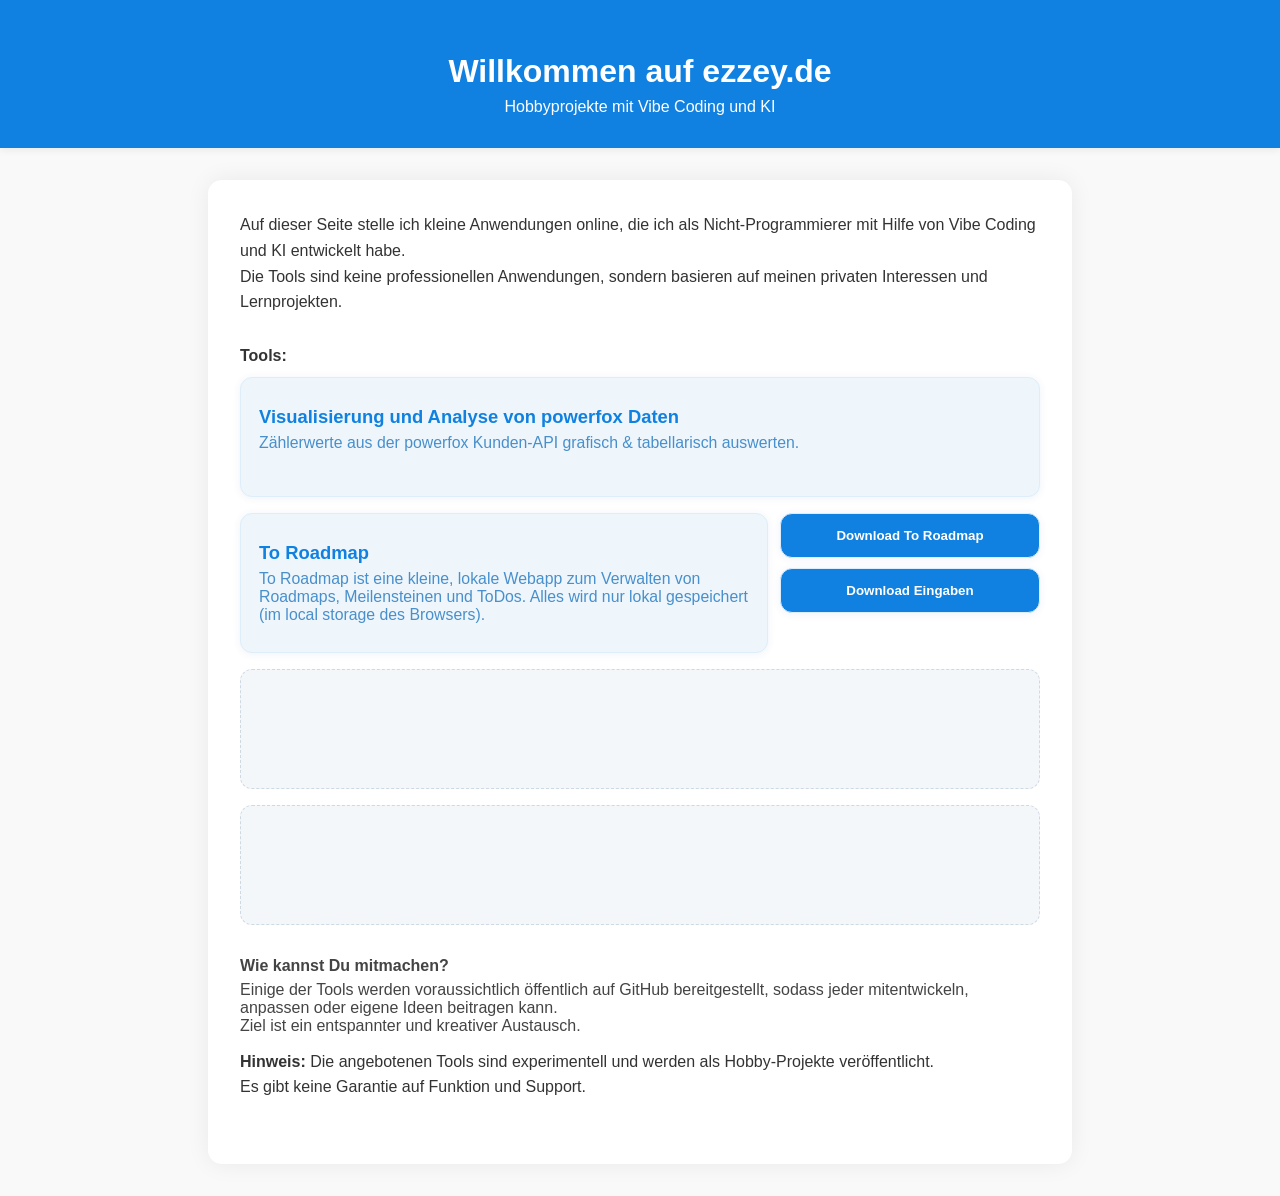
<file: public/index.html>
<!DOCTYPE html>
<html lang="de">
<head>
  <meta charset="UTF-8">
  <title>ezzey.de – Energie- und API-Daten kreativ visualisiert</title>
  <meta name="viewport" content="width=device-width, initial-scale=1">
  <style>
    body {
      font-family: 'Segoe UI', Arial, sans-serif;
      color: #333;
      background: #f9f9f9;
      margin: 0;
      padding: 0;
    }
    header {
      background: #1081e0;
      color: white;
      padding: 32px 0 16px 0;
      text-align: center;
      box-shadow: 0 2px 8px #0001;
    }
    .container {
      max-width: 800px;
      margin: 32px auto;
      background: white;
      box-shadow: 0 0 24px #0001;
      border-radius: 14px;
      padding: 32px;
    }
    .intro, .notice {
      margin-bottom: 32px;
      line-height: 1.6;
    }
    .cards-wrapper {
      display: grid;
      grid-template-columns: 1fr;
      gap: 16px;
      margin-bottom: 32px;
    }
    .card {
      background: #eef6fc;
      border-radius: 12px;
      box-shadow: 0 1px 8px #0243a011;
      padding: 28px 18px;
      display: flex;
      flex-direction: column;
      align-items: flex-start;
      transition: box-shadow 0.2s, transform 0.2s;
      cursor: pointer;
      min-height: 120px;
      text-decoration: none;
      color: #1081e0;
      border: 1px solid #ddeefa;
      width: 100%;
      box-sizing: border-box;
    }
    .card:hover {
      box-shadow: 0 6px 14px #0243a022;
      background: #ddeefa;
      transform: translateY(-3px) scale(1.02);
      color: #0264b8;
      text-decoration: none;
    }
    .card-title {
      font-size: 1.15em;
      font-weight: 600;
      margin-bottom: 6px;
    }
    .card-desc {
      font-size: 0.99em;
      color: #0264b8;
      opacity: 0.7;
    }
    .placeholder {
      cursor: default;
      background: #f4f7fa;
      border: 1px dashed #cfd9e4;
      box-shadow: none;
    }
    .placeholder:hover {
      box-shadow: none;
      background: #f4f7fa;
      transform: none;
    }

    /* To Roadmap: Karte links, Button-Block rechts */
    .card-row {
      display: flex;
      gap: 12px;
      align-items: stretch;
      width: 100%;
    }
    .card-row > a.card {
      flex: 1 1 auto;
    }

    .btn-col {
      flex: 0 0 260px;
      display: flex;
      flex-direction: column;
      gap: 10px;
    }

    .download-btn {
      border: 1px solid #ddeefa;
      background: #1081e0;
      color: #fff;
      border-radius: 12px;
      box-shadow: 0 1px 8px #0243a011;
      cursor: pointer;
      padding: 14px 14px;
      font-weight: 600;
      transition: transform 0.2s, box-shadow 0.2s, background 0.2s;
      text-align: center;
      user-select: none;
    }
    .download-btn:hover {
      background: #0264b8;
      box-shadow: 0 6px 14px #0243a022;
      transform: translateY(-2px);
    }
    .download-btn:disabled {
      opacity: 0.6;
      cursor: not-allowed;
      transform: none;
    }

    .info-row {
      display: flex;
      flex-direction: column;
      gap: 6px;
      font-size: 1em;
      color: #444;
      margin-bottom: 14px;
    }

    @media(max-width: 700px) {
      .card-row { flex-direction: column; }
      .btn-col { width: 100%; flex-basis: auto; }
    }
    @media(max-width: 600px) {
      .container { padding: 10px 4px; }
    }
  </style>
</head>
<body>
  <header>
    <h1 style="margin-bottom:8px;">Willkommen auf ezzey.de</h1>
    <p style="margin-top:0;">Hobbyprojekte mit Vibe Coding und KI</p>
  </header>

  <div class="container">
    <div class="intro">
      Auf dieser Seite stelle ich kleine Anwendungen online, die ich als Nicht-Programmierer mit Hilfe von Vibe Coding und KI entwickelt habe.<br>
      Die Tools sind keine professionellen Anwendungen, sondern basieren auf meinen privaten Interessen und Lernprojekten.<br>
    </div>

    <div style="font-weight:600; margin-bottom:12px;">Tools:</div>

    <div class="cards-wrapper">
      <a href="./powerfox/index.html" class="card">
        <span class="card-title">Visualisierung und Analyse von powerfox Daten</span>
        <span class="card-desc">Zählerwerte aus der powerfox Kunden-API grafisch & tabellarisch auswerten.</span>
      </a>

      <!-- To Roadmap -->
      <div class="card-row">
        <a href="./toroadmap.html" class="card" target="_blank" rel="noopener">
          <span class="card-title">To Roadmap</span>
          <span class="card-desc">
            To Roadmap ist eine kleine, lokale Webapp zum Verwalten von Roadmaps, Meilensteinen und ToDos.
            Alles wird nur lokal gespeichert (im local storage des Browsers).
          </span>
        </a>

        <div class="btn-col">
          <button class="download-btn" type="button" id="btnDownloadHtml">
            Download To Roadmap
          </button>
          <button class="download-btn" type="button" id="btnDownloadInputs">
            Download Eingaben
          </button>
        </div>
      </div>

      <div class="card placeholder" aria-label="Platzhalter Tool 3"></div>
      <div class="card placeholder" aria-label="Platzhalter Tool 4"></div>
    </div>

    <div class="info-row">
      <div><b>Wie kannst Du mitmachen?</b></div>
      <div>
        Einige der Tools werden voraussichtlich öffentlich auf GitHub bereitgestellt, sodass jeder mitentwickeln, anpassen oder eigene Ideen beitragen kann.<br>
        Ziel ist ein entspannter und kreativer Austausch.
      </div>
    </div>

    <div class="notice">
      <b>Hinweis:</b> Die angebotenen Tools sind experimentell und werden als Hobby-Projekte veröffentlicht.<br>
      Es gibt keine Garantie auf Funktion und Support.
    </div>
  </div>

<script>
(function () {
  const btnHtml = document.getElementById("btnDownloadHtml");
  const btnInputs = document.getElementById("btnDownloadInputs");

  // Muss zu toroadmap.html passen:
  const KEY = "roadmap_todo_app_v1";

  function downloadBlob(filename, blob) {
    const url = URL.createObjectURL(blob);
    const a = document.createElement("a");
    a.href = url;
    a.download = filename;
    document.body.appendChild(a);
    a.click();
    a.remove();
    URL.revokeObjectURL(url);
  }

  async function handleDownloadHtml() {
    btnHtml.disabled = true;
    const old = btnHtml.textContent;
    btnHtml.textContent = "Download läuft...";

    try {
      const res = await fetch("./toroadmap.html?v=" + Date.now(), { cache: "no-store" });
      if (!res.ok) throw new Error("HTTP " + res.status);
      const text = await res.text();
      downloadBlob("toroadmap.html", new Blob([text], { type: "text/html;charset=utf-8" }));
    } catch (e) {
      // Fallback, damit IMMER sichtbar etwas passiert:
      window.open("./toroadmap.html", "_blank", "noopener");
      alert(
        "Direkter Download war nicht möglich (z.B. file:// oder falscher Pfad).\n" +
        "To Roadmap wurde im neuen Tab geöffnet.\n\n" +
        "Fehler: " + (e && e.message ? e.message : e)
      );
    } finally {
      btnHtml.disabled = false;
      btnHtml.textContent = old;
    }
  }

  function handleDownloadInputs() {
    btnInputs.disabled = true;
    const old = btnInputs.textContent;
    btnInputs.textContent = "Download läuft...";

    try {
      // 1) Hole genau den Zustand, den ToRoadmap speichert:
      const raw = localStorage.getItem(KEY);

      // 2) Wenn leer: kompatiblen leeren Export erzeugen
      if (!raw) {
        const empty = { roadmaps: [] };
        const json = JSON.stringify(empty, null, 2);
        downloadBlob("roadmaps_export.json", new Blob([json], { type: "application/json;charset=utf-8" }));
        return;
      }

      // 3) Validieren/Normalisieren: Root muss {roadmaps:[...]} sein
      let data;
      try {
        data = JSON.parse(raw);
      } catch {
        // Falls im Storage irgendwas kaputt ist:
        const fallback = { roadmaps: [] };
        const json = JSON.stringify(fallback, null, 2);
        downloadBlob("roadmaps_export.json", new Blob([json], { type: "application/json;charset=utf-8" }));
        return;
      }

      if (!data || !Array.isArray(data.roadmaps)) {
        // Falls altes/anderes Format im Storage liegt
        data = { roadmaps: [] };
      }

      // 4) Export-Datei im exakt erwarteten Format
      const json = JSON.stringify(data, null, 2);
      downloadBlob("roadmaps_export.json", new Blob([json], { type: "application/json;charset=utf-8" }));
    } finally {
      btnInputs.disabled = false;
      btnInputs.textContent = old;
    }
  }

  btnHtml.addEventListener("click", handleDownloadHtml);
  btnInputs.addEventListener("click", handleDownloadInputs);
})();
</script>
</body>
</html>
</file>
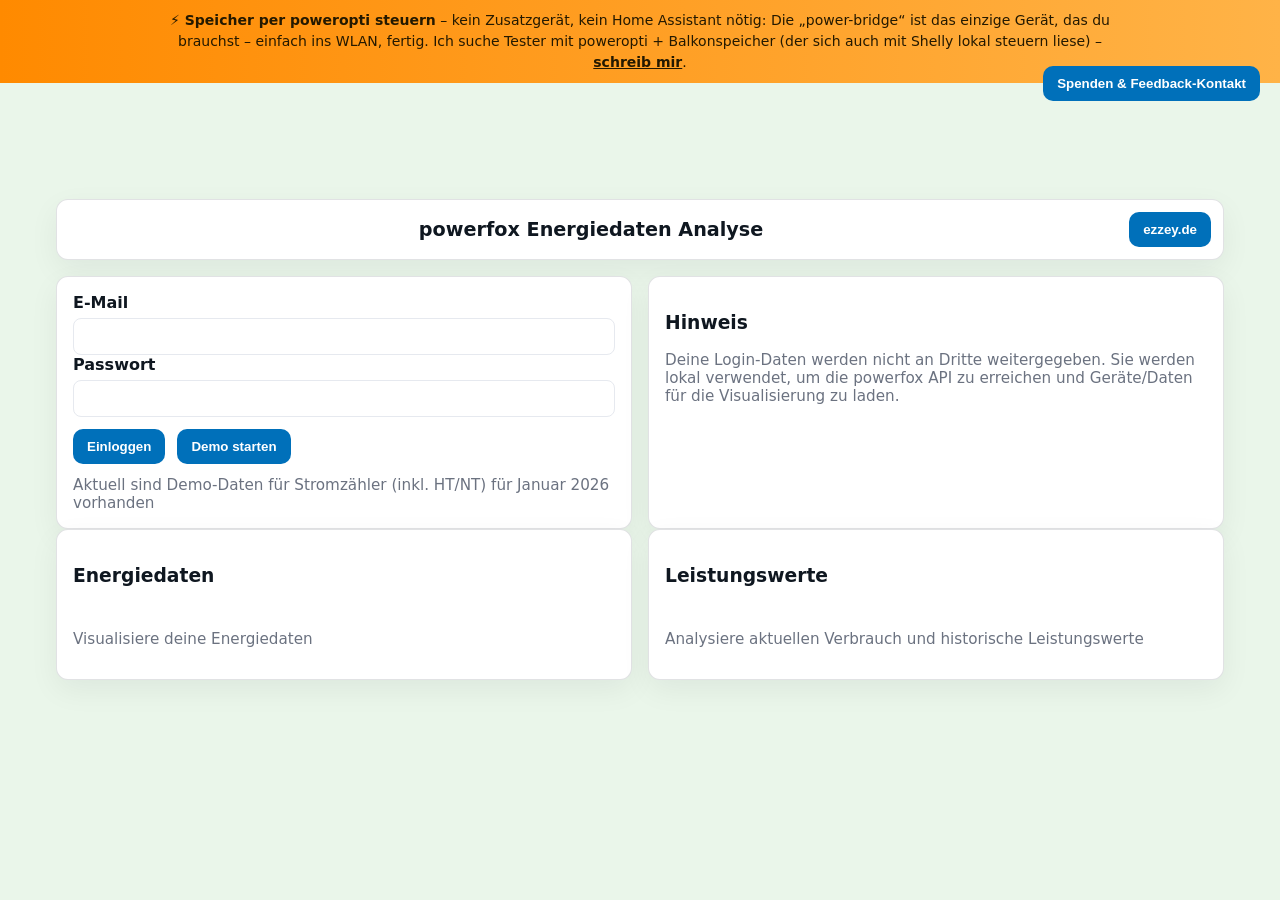
<file: public/powerfox/index.html>
<!DOCTYPE html>
<html lang="de">
<head>
  <meta charset="utf-8" />
  <meta name="viewport" content="width=device-width,initial-scale=1" />
  <title>powerfox Energiedaten Analyse</title>

  <!-- zentrale, einheitliche Styles -->
  <link rel="stylesheet" href="css/style.css">
</head>
<body class="has-test-banner">
  <div class="test-banner" role="note" aria-label="Tester gesucht">
    <p><strong>&#9889; Speicher per poweropti steuern</strong> &ndash; kein Zusatzger&auml;t, kein Home Assistant n&ouml;tig: Die &bdquo;power-bridge&ldquo; ist das einzige Ger&auml;t, das du brauchst &ndash; einfach ins WLAN, fertig. Ich suche Tester mit poweropti + Balkonspeicher (der sich auch mit Shelly lokal steuern liese) &ndash; <a href="mailto:fedzzito@gmail.com">schreib mir</a>.</p>
  </div>

  <div class="app">

    <!-- Header -->
    <header class="site-header" role="banner" aria-label="Seitenkopf">
      <h1>powerfox Energiedaten Analyse</h1>

      <!-- rechts im Header wie in powerfox_energie.html: ezzey.de Button + Logout -->
      <div class="site-header__actions" aria-label="Header Aktionen">
        <button
          id="ezzeyBtn"
          class="btn"
          type="button"
          onclick="window.open('https://cw-ezzey.pages.dev/','_blank')"
        >
          ezzey.de
        </button>

        <button id="logoutBtn" class="btn" aria-label="Abmelden">Abmelden</button>
      </div>
    </header>

    <!-- Main content container -->
    <main class="container" role="main">

      <!-- Login + Hinweis (cards grid for compact layout) -->
      <section class="cards" aria-label="Login und Hinweis">
        <form id="loginForm" class="card" autocomplete="off" aria-label="Login Formular">
          <div>
            <label for="email">E‑Mail</label>
            <input id="email" type="email" name="email" required autocomplete="username" />
          </div>
          <div>
            <label for="password">Passwort</label>
            <input id="password" type="password" name="password" required autocomplete="current-password" />
          </div>

          <div style="display:flex;gap:12px;margin-top:12px;flex-wrap:wrap;align-items:center;">
            <button id="loginFormBtn" class="btn" type="submit">Einloggen</button>
            <button id="loginAsGuest" class="btn" type="button" aria-hidden="true" style="display:none;">Gast</button>
            <button id="demoBtn" class="btn" type="button">Demo starten</button>

            <!-- Text rechts neben Demo starten -->
            <span class="kv">Aktuell sind Demo-Daten für Stromzähler (inkl. HT/NT) für Januar 2026 vorhanden</span>
          </div>
        </form>

        <aside id="hintCard" class="card" aria-label="Hinweis">
          <h3>Hinweis</h3>
          <p class="kv">Deine Login-Daten werden nicht an Dritte weitergegeben. Sie werden lokal verwendet, um die powerfox API zu erreichen und Geräte/Daten für die Visualisierung zu laden.</p>
        </aside>
      </section>

      <!-- Navigation Kacheln -->
      <section class="cards" aria-label="Tools">
        <a href="powerfox_energie.html" class="card" id="energiedatenKachel" role="button" tabindex="0" aria-pressed="false">
          <h3>Energiedaten</h3>
          <p class="kv">Visualisiere deine Energiedaten</p>
        </a>

        <a href="powerfox_leistung.html" class="card" id="leistungswertKachel" role="button" tabindex="0" aria-pressed="false">
          <h3>Leistungswerte</h3>
          <p class="kv">Analysiere aktuellen Verbrauch und historische Leistungswerte</p>
        </a>
      </section>
    </main>

    <!--paypal donate kept as global CTA (styled by CSS) -->
    <div class="paypal-donate" aria-hidden="false">
      <form action="https://www.paypal.com/donate" method="post" target="_blank" style="display:inline-block;padding:8px;">
        <input type="hidden" name="hosted_button_id" value="UT34AETD6SEHN">
        <button type="submit" class="donate-btn btn">Spenden &amp; Feedback-Kontakt</button>
      </form>
    </div>

  </div>

  <script>
    // Vollständige Login/Logout/Navigations-Funktionen erhalten.
    // Login speichert credentials + devices in localStorage, wie bisher.
    const loginForm = document.getElementById('loginForm');
    const logoutBtn = document.getElementById('logoutBtn');
    const energiedatenKachel = document.getElementById('energiedatenKachel');
    const leistungswertKachel = document.getElementById('leistungswertKachel');
    const hintCard = document.getElementById('hintCard');
    const demoBtn = document.getElementById('demoBtn');

    function isDemoMode(){
      return localStorage.getItem('demoMode') === '1';
    }

    function clearDemoState(){
      // demoMode + optional gemerkte Demo-Auswahl löschen
      localStorage.removeItem('demoMode');
      localStorage.removeItem('demoDeviceId');
    }

    // Helper: update UI based on presence of credentials OR demo mode
    function refreshAuthUI(){
      const creds = localStorage.getItem('credentials');
      const demo = isDemoMode();

      if(demo){
        // Demo: Login UI ausblenden, Abmelden anzeigen
        loginForm.style.display = 'none';
        if(hintCard) hintCard.style.display = 'none';
        logoutBtn.style.display = 'inline-flex';

        // optional: Button-Text anpassen (rein UI)
        if(demoBtn) demoBtn.textContent = 'Demo aktiv';
        return;
      }

      // Live: bisheriges Verhalten
      if(creds){
        loginForm.style.display = 'none';
        if(hintCard) hintCard.style.display = 'none';
        logoutBtn.style.display = 'inline-flex';
      } else {
        loginForm.style.display = 'block';
        if(hintCard) hintCard.style.display = 'block';
        logoutBtn.style.display = 'none';
      }

      if(demoBtn) demoBtn.textContent = 'Demo starten';
    }

    // Initialize UI
    refreshAuthUI();

    // Login handler - behavior unchanged (endet aber Demo, weil Live-Login Vorrang hat)
    loginForm.addEventListener('submit', async function(event){
      event.preventDefault();

      // Wenn ein echter Login gemacht wird: Demo aus
      clearDemoState();

      const email = document.getElementById('email').value.trim();
      const password = document.getElementById('password').value;
      if(!email || !password){ alert('Bitte E‑Mail und Passwort eingeben.'); return; }

      const credentials = btoa(`${email}:${password}`);
      try{
        const res = await fetch('https://backend.powerfox.energy/api/2.0/my/all/devices', {
          headers: { 'Authorization': `Basic ${credentials}` }
        });
        if(!res.ok) throw new Error('HTTP ' + res.status);
        const devices = await res.json();

        // store credentials and devices locally (other pages rely on these keys)
        localStorage.setItem('credentials', credentials);
        localStorage.setItem('devices', JSON.stringify(devices));

        refreshAuthUI();
        console.log('Login erfolgreich, Geräte:', devices);
      }catch(err){
        console.error('Login fehlgeschlagen:', err);
        alert('Login fehlgeschlagen. Bitte Zugangsdaten prüfen.');
      }
    });

    // Logout - beendet Live UND Demo
    logoutBtn.addEventListener('click', function(){
      localStorage.removeItem('credentials');
      localStorage.removeItem('devices');
      clearDemoState();
      refreshAuthUI();
      location.reload();
    });

    // Demo mode
    demoBtn.addEventListener('click', function(){
      // Demo aktivieren
      localStorage.setItem('demoMode', '1');

      // Live-Daten/Session entfernen, damit eindeutig Demo läuft
      localStorage.removeItem('credentials');
      localStorage.removeItem('devices');

      // WICHTIG: NICHT auf HT/NT weiterleiten.
      // Du willst nach Demo-Start auf dieser Tool-Auswahl-Seite bleiben.
      refreshAuthUI();
    });

    // Kachel navigation (click and keyboard activation)
    energiedatenKachel.addEventListener('click', ()=> location.href = 'powerfox_energie.html');
    leistungswertKachel.addEventListener('click', ()=> location.href = 'powerfox_leistung.html');

    [energiedatenKachel, leistungswertKachel].forEach(el=>{
      el.addEventListener('keydown', (e)=>{
        if(e.key === 'Enter' || e.key === ' '){
          e.preventDefault();
          el.click();
        }
      });
    });

    // On page load, if credentials exist but devices not loaded, try to fetch devices quietly
    (async function prefetchDevicesIfMissing(){
      // Im Demo niemals versuchen Live-Devices zu prefetch'en
      if(isDemoMode()) return;

      const creds = localStorage.getItem('credentials');
      if(!creds) return;
      const devicesStored = localStorage.getItem('devices');
      if(devicesStored) return; // nothing to do
      try{
        const res = await fetch('https://backend.powerfox.energy/api/2.0/my/all/devices', {
          headers: { 'Authorization': `Basic ${creds}` }
        });
        if(res.ok){
          const devices = await res.json();
          localStorage.setItem('devices', JSON.stringify(devices));
          console.debug('Devices preloaded.');
        } else {
          console.debug('Prefetch devices failed, status', res.status);
        }
      }catch(e){
        console.debug('Prefetch devices error', e);
      }
    })();
  </script>
</body>
</html>
</file>
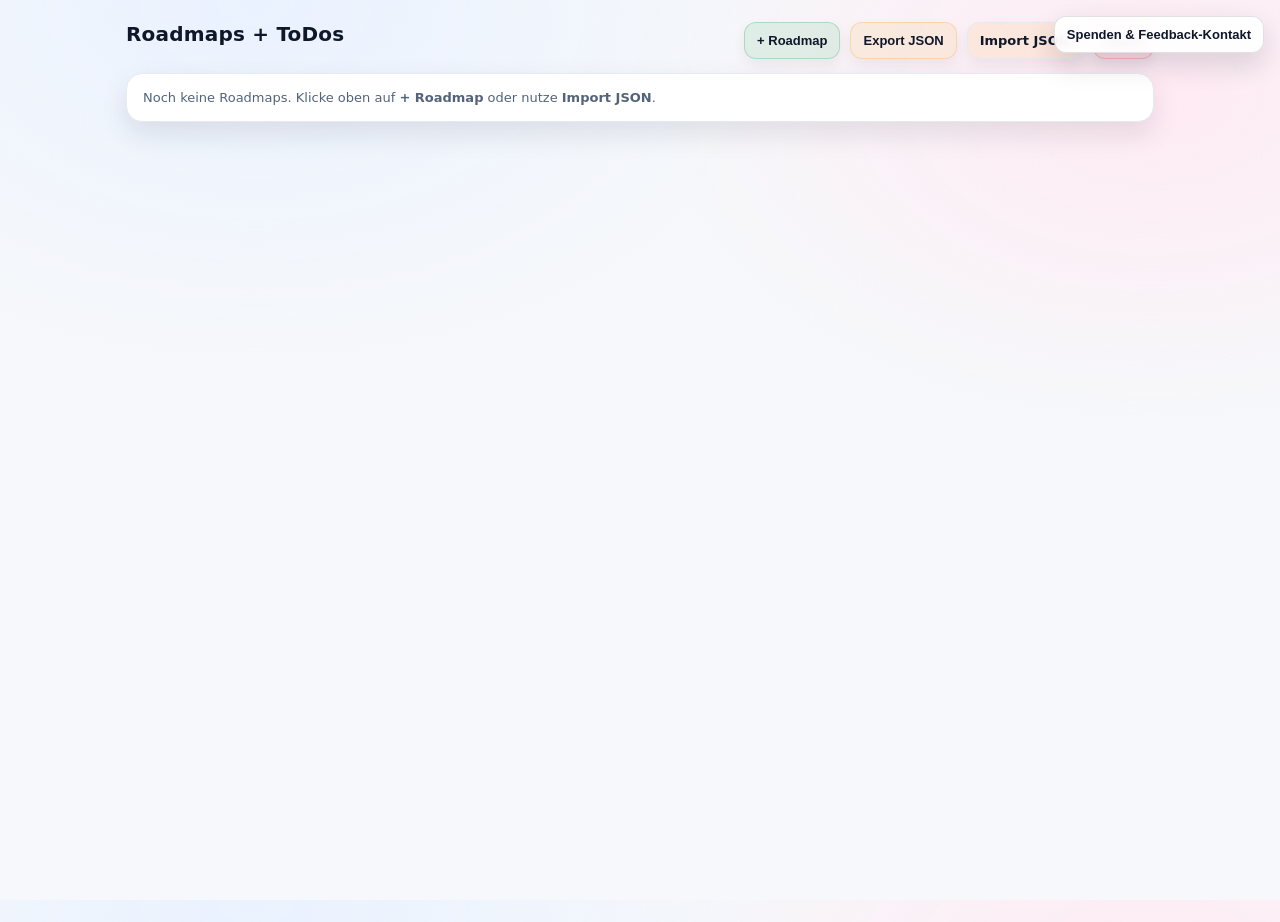
<file: public/toroadmap (2).html>
<!doctype html>
<html lang="de">
<head>
  <meta charset="utf-8" />
  <meta name="viewport" content="width=device-width,initial-scale=1" />
  <title>Roadmaps + ToDos</title>
  <style>
    :root{
      --bg:#f6f8fb;
      --card:#ffffff;
      --text:#0f172a;
      --muted:#52637a;
      --line:#e5eaf2;
      --shadow: 0 12px 28px rgba(15,23,42,.10);
      --radius: 16px;

      --green:#16a34a;
      --yellow:#f59e0b;
      --red:#ef4444;

      --tooltip-bg:#0b1220;
      --tooltip-text:#f8fafc;

      --ms-blue-bg: rgba(59,130,246,.07);
      --ms-blue-border: rgba(59,130,246,.18);
    }
    *{ box-sizing:border-box; }
    html,body{ height:100%; }
    body{
      margin:0;
      font-family: ui-sans-serif, system-ui, -apple-system, Segoe UI, Roboto, Arial, "Noto Sans", "Helvetica Neue", sans-serif;
      background: radial-gradient(900px 600px at 20% 0%, #eaf2ff 0%, transparent 60%),
                  radial-gradient(900px 600px at 90% 10%, #ffeaf3 0%, transparent 55%),
                  var(--bg);
      color: var(--text);
    }
    .wrap{
      max-width: 1060px;
      margin: 22px auto;
      padding: 0 16px 70px;
    }

    header{
      display:flex;
      gap:14px;
      align-items:flex-start;
      justify-content:space-between;
      margin-bottom: 14px;
    }
    h1{
      margin:0;
      font-size: 20px;
      letter-spacing:.2px;
    }
    .sub{ display:none; }
    .top-actions{
      display:flex;
      gap:10px;
      flex-wrap:wrap;
      justify-content:flex-end;
      align-items:center;
    }
    button{
      appearance:none;
      border: 1px solid var(--line);
      background: #fff;
      color: var(--text);
      padding: 10px 12px;
      border-radius: 12px;
      cursor:pointer;
      font-weight:700;
      font-size: 13px;
      box-shadow: 0 6px 14px rgba(15,23,42,.06);
    }
    button:hover{ transform: translateY(-1px); }
    button:active{ transform: translateY(0); }

    .btn-primary{
      border-color: rgba(22,163,74,.25);
      background: rgba(22,163,74,.10);
    }
    .btn-danger{
      border-color: rgba(239,68,68,.25);
      background: rgba(239,68,68,.10);
    }
    .btn-ghost{
      background: transparent;
      box-shadow:none;
    }
    .btn-ms{
      border-color: var(--ms-blue-border);
      background: var(--ms-blue-bg);
    }

    /* unified top buttons */
    .top-btn{
      background: #fff;
      border: 1px solid var(--line);
      box-shadow: 0 6px 14px rgba(15,23,42,.06);
    }
    .top-btn.green{
      border-color: rgba(22,163,74,.25);
      background: rgba(22,163,74,.10);
    }
    .top-btn.yellow{
      border-color: rgba(245,158,11,.25);
      background: rgba(245,158,11,.10);
    }
    .top-btn.red{
      border-color: rgba(239,68,68,.25);
      background: rgba(239,68,68,.10);
    }

    input[type="file"]{ display:none; }

    .grid{
      display:flex;
      flex-direction:column;
      gap: 12px;
    }

    .card{
      background: var(--card);
      border: 1px solid var(--line);
      border-radius: var(--radius);
      box-shadow: var(--shadow);
      overflow:hidden;
    }

    .card-head{
      padding: 14px 14px 10px;
      display:flex;
      gap:12px;
      align-items:center;
      justify-content:space-between;
    }

    .title-area{
      display:flex;
      gap:10px;
      align-items:center;
      min-width:0;
      flex:1;
      position:relative;
    }

    .chev{
      width: 28px;
      height: 28px;
      border-radius: 10px;
      border: 1px solid var(--line);
      background: #fbfdff;
      display:grid;
      place-items:center;
      font-weight: 900;
      color: var(--muted);
      cursor:pointer;
      user-select:none;
      flex-shrink:0;
    }
    .chev:hover{ transform: translateY(-1px); }
    .chev:active{ transform: translateY(0); }

    .title-click{
      display:flex;
      align-items:center;
      gap:10px;
      min-width:0;
      flex:1;
    }

    .inline-input{
      width:100%;
      min-width: 0;
      border: 1px solid transparent;
      background: transparent;
      color: var(--text);
      outline:none;
      padding: 4px 6px;
      border-radius: 10px;
      font-weight: 900;
      letter-spacing:.2px;
    }
    .inline-input:focus{
      border-color: var(--line);
      background: #fff;
      box-shadow: 0 6px 14px rgba(15,23,42,.06);
    }
    .inline-input.todo{
      font-weight: 700;
      letter-spacing: 0;
      font-size: 13px;
      padding: 6px 8px;
      border-radius: 12px;
    }

    .pct{
      flex-shrink:0;
      color: var(--muted);
      font-size: 12px;
      font-weight: 800;
      white-space: nowrap;
    }

    .head-actions{
      display:flex;
      gap:8px;
      align-items:center;
      flex-shrink:0;
    }
    .iconbtn{
      width: 36px;
      height: 36px;
      border-radius: 12px;
      padding:0;
      display:grid;
      place-items:center;
      font-weight:900;
    }
    .iconbtn.trash{
      color: #000;
      font-size: 18px;
    }

    .bar-row{
      padding: 0 14px 14px;
      display:flex;
      gap:10px;
      align-items:center;
    }
    .bar-drag{
      user-select:none;
      cursor: grab;
      color: var(--muted);
      font-weight:900;
      width: 34px;
      height: 34px;
      border-radius: 12px;
      border: 1px solid var(--line);
      background: #fbfdff;
      display:grid;
      place-items:center;
      flex-shrink:0;
    }

    .bar{
      position:relative;
      height: 29px; /* 75% von 39 */
      border-radius: var(--radius);
      overflow:hidden;
      border: 1px solid rgba(15,23,42,.08);
      background: rgba(15,23,42,.04);
      cursor:pointer;
      display:flex;
      flex:1;
    }
    .ms-seg{
      position:relative;
      flex:1;
      display:flex;
      height:100%;
      border-right: 1px solid rgba(255,255,255,.35);
      min-width: 40px;
    }
    .ms-seg:last-child{ border-right: none; }
    .ms-part{ height:100%; }
    .ms-part.green{ background: rgba(22,163,74,.95); }
    .ms-part.yellow{ background: rgba(245,158,11,.95); }
    .ms-part.red{ background: rgba(239,68,68,.95); }

    .ms-tooltip{
      position:absolute;
      left: 50%;
      top: 36px;
      transform: translateX(-50%);
      background: var(--tooltip-bg);
      color: var(--tooltip-text);
      border-radius: 12px;
      padding: 10px 12px;
      font-size: 12px;
      line-height: 1.35;
      box-shadow: 0 16px 40px rgba(0,0,0,.20);
      opacity:0;
      pointer-events:none;
      transition: opacity .12s ease;
      z-index: 5;
      white-space: nowrap;
      border: 1px solid rgba(255,255,255,.10);
    }
    .ms-seg:hover .ms-tooltip{ opacity:1; }

    .bar-hint{ display:none; }

    .body{
      display:none;
      padding: 14px;
      border-top: 1px solid var(--line);
      background: linear-gradient(#ffffff, #fbfdff);
    }
    .card.open .body{ display:block; }

    .section{
      display:flex;
      flex-direction:column;
      gap: 10px;
    }
    .row{
      display:flex;
      gap:10px;
      flex-wrap:wrap;
      align-items:center;
    }

    .panel{
      border: 1px solid var(--line);
      background: #ffffff;
      border-radius: 14px;
      padding: 12px;
    }
    .panel h3{
      margin: 0 0 10px;
      font-size: 13px;
      color: rgba(15,23,42,.9);
      letter-spacing:.2px;
    }

    .milestone{
      border: 1px solid var(--ms-blue-border);
      border-radius: 14px;
      background: var(--ms-blue-bg);
      overflow:hidden;
    }
    .milestone-head{
      padding: 12px;
      display:flex;
      gap:10px;
      align-items:flex-start;
      justify-content:space-between;
      background: rgba(59,130,246,.06);
      border-bottom: 1px solid var(--ms-blue-border);
    }
    .ms-title-wrap{
      display:flex;
      align-items:center;
      gap:10px;
      min-width:0;
      flex:1;
    }
    .ms-body{ display:none; }
    .milestone.open .ms-body{ display:block; }

    .list{
      display:flex;
      flex-direction:column;
      gap: 8px;
      padding: 12px;
    }

    .todo{
      border: 1px solid var(--line);
      background: #ffffff;
      border-radius: 14px;
      padding: 10px;
      display:flex;
      gap:10px;
      align-items:flex-start;
      justify-content:space-between;
    }
    .todo.done{ background: rgba(22,163,74,.08); border-color: rgba(22,163,74,.25); }
    .todo.doing{ background: rgba(245,158,11,.08); border-color: rgba(245,158,11,.25); }
    .todo.open{ background: rgba(239,68,68,.06); border-color: rgba(239,68,68,.22); }

    .todo-left{
      display:flex;
      gap:10px;
      align-items:flex-start;
      min-width:0;
      flex:1;
    }
    .todo-drag{
      user-select:none;
      cursor: grab;
      font-weight:900;
      color: var(--muted);
      padding: 4px 6px;
      border-radius: 10px;
      border: 1px solid var(--line);
      background: #fbfdff;
      line-height: 1;
    }

    .todo-actions{
      display:flex;
      gap:8px;
      align-items:center;
      flex-shrink:0;
    }

    .status-dot{
      width: 16px;
      height: 16px;
      border-radius: 4px;
      border: 1px solid rgba(15,23,42,.18);
      box-shadow: 0 4px 10px rgba(15,23,42,.08);
      display:inline-block;
    }
    .status-dot.red{ background: rgba(239,68,68,.95); }
    .status-dot.yellow{ background: rgba(245,158,11,.95); }
    .status-dot.green{ background: rgba(22,163,74,.95); }

    .hint{
      color: var(--muted);
      font-size: 12px;
      line-height: 1.35;
    }

    .empty{
      padding: 16px;
      color: var(--muted);
      font-size: 13px;
    }

    .card.drag-over{
      outline: 3px solid rgba(82,99,122,.18);
      outline-offset: 0px;
    }

    /* floating donate */
    .donate-float{
      position: fixed;
      right: 16px;
      top: 16px;
      z-index: 999;
    }
    .donate-btn{
      border-color: rgba(15,23,42,.12);
      background: rgba(255,255,255,.92);
      backdrop-filter: blur(6px);
      box-shadow: 0 12px 28px rgba(15,23,42,.14);
    }
  </style>
</head>
<body>
  <div class="donate-float" aria-label="Spenden und Feedback">
    <form action="https://www.paypal.com/donate" method="post" target="_blank">
      <input type="hidden" name="business" value="fedzzito@gmail.com">
      <input type="hidden" name="currency_code" value="EUR">
      <button type="submit" class="donate-btn btn">Spenden &amp; Feedback-Kontakt</button>
    </form>
  </div>

  <div class="wrap">
    <header>
      <div>
        <h1>Roadmaps + ToDos</h1>
        <div class="sub">—</div>
      </div>
      <div class="top-actions">
        <button class="top-btn green" id="addRoadmapBtn">+ Roadmap</button>
        <button class="top-btn yellow" id="exportBtn">Export JSON</button>
        <label for="importFile" class="top-btn yellow" style="cursor:pointer; display:inline-block; padding:10px 12px; border-radius:12px; font-weight:700; font-size:13px; border:1px solid var(--line); box-shadow:0 6px 14px rgba(15,23,42,.06);">Import JSON</label>
        <input id="importFile" type="file" accept="application/json" />
        <button class="top-btn red" id="resetBtn">Reset</button>
      </div>
    </header>

    <div class="grid" id="roadmaps"></div>
  </div>

<script>
(() => {
  const KEY = "roadmap_todo_app_v1";
  const uid = () => Math.random().toString(36).slice(2, 10) + Date.now().toString(36).slice(-4);
  const $ = (sel, root=document) => root.querySelector(sel);
  const escapeHtml = (s) =>
    String(s ?? "")
      .replaceAll("&","&amp;").replaceAll("<","&lt;").replaceAll(">","&gt;")
      .replaceAll('"',"&quot;").replaceAll("'","&#039;");

  function load(){
    try{
      const raw = localStorage.getItem(KEY);
      if (!raw) return { roadmaps: [] };
      const data = JSON.parse(raw);
      if (!data || !Array.isArray(data.roadmaps)) return { roadmaps: [] };

      data.roadmaps.forEach(r => {
        if (typeof r.open !== "boolean") r.open = false;
        if (!Array.isArray(r.milestones)) r.milestones = [];
        r.milestones.forEach(m => {
          delete m.date;
          if (typeof m.open !== "boolean") m.open = false;
          if (!Array.isArray(m.todos)) m.todos = [];
          m.todos.forEach(t => { if (!t.status) t.status = "todo"; });
        });
      });
      return data;
    }catch{
      return { roadmaps: [] };
    }
  }
  function save(state){ localStorage.setItem(KEY, JSON.stringify(state)); }
  let state = load();

  function clamp(n,a,b){ return Math.max(a, Math.min(b,n)); }

  function milestoneKpis(ms){
    const total = (ms.todos||[]).length;
    const done = (ms.todos||[]).filter(t => t.status === "done").length;
    const doing = (ms.todos||[]).filter(t => t.status === "doing").length;
    const open = total - done - doing;
    return { total, done, doing, open };
  }
  function milestoneBarParts(ms){
    const { total, done, doing } = milestoneKpis(ms);
    if (total <= 0) return { green:0, yellow:0, red:100 };
    const green = (done / total) * 100;
    const yellow = (doing / total) * 100;
    const red = clamp(100 - green - yellow, 0, 100);
    return { green, yellow, red };
  }
  function roadmapBarPct(rm){
    const ms = rm.milestones || [];
    if (!ms.length) return 0;
    const sumGreen = ms.reduce((acc, m) => acc + (milestoneBarParts(m).green || 0), 0);
    return Math.round(sumGreen / ms.length);
  }

  function addRoadmap(){
    const name = prompt("Roadmap-Name?");
    if (!name) return;
    state.roadmaps.unshift({
      id: uid(),
      name: name.trim(),
      createdAt: new Date().toISOString(),
      open: false,
      milestones: []
    });
    save(state); render();
  }
  function deleteRoadmap(id){
    const rm = state.roadmaps.find(r => r.id === id);
    if (!rm) return;
    if (!confirm(`Roadmap wirklich löschen?\n\n"${rm.name}"`)) return;
    state.roadmaps = state.roadmaps.filter(r => r.id !== id);
    save(state); render();
  }
  function toggleOpen(id){
    const rm = state.roadmaps.find(r => r.id === id);
    if (!rm) return;
    rm.open = !rm.open;
    save(state); render();
  }

  function addMilestone(roadmapId){
    const rm = state.roadmaps.find(r => r.id === roadmapId);
    if (!rm) return;
    const name = prompt("Meilenstein-Name?");
    if (!name) return;
    rm.milestones.push({ id: uid(), name: name.trim(), open: false, todos: [] });
    rm.open = true;
    save(state); render();
  }
  function deleteMilestone(roadmapId, msId){
    const rm = state.roadmaps.find(r => r.id === roadmapId);
    if (!rm) return;
    const ms = rm.milestones.find(m => m.id === msId);
    if (!ms) return;
    if (!confirm(`Meilenstein wirklich löschen?\n\n"${ms.name}"`)) return;
    rm.milestones = rm.milestones.filter(m => m.id !== msId);
    save(state); render();
  }
  function toggleMilestone(roadmapId, msId){
    const rm = state.roadmaps.find(r => r.id === roadmapId);
    const ms = rm?.milestones?.find(m => m.id === msId);
    if (!ms) return;
    ms.open = !ms.open;
    save(state); render();
  }

  function addTodo(roadmapId, msId){
    const rm = state.roadmaps.find(r => r.id === roadmapId);
    const ms = rm?.milestones?.find(m => m.id === msId);
    if (!ms) return;

    const text = prompt("ToDo:");
    if (!text) return;

    ms.todos.push({ id: uid(), text: text.trim(), status: "todo" });
    save(state); render();
  }
  function deleteTodo(roadmapId, msId, todoId){
    const rm = state.roadmaps.find(r => r.id === roadmapId);
    const ms = rm?.milestones?.find(m => m.id === msId);
    if (!ms) return;
    if (!confirm("ToDo wirklich löschen?")) return;
    ms.todos = ms.todos.filter(t => t.id !== todoId);
    save(state); render();
  }
  function cycleTodoStatus(roadmapId, msId, todoId){
    const rm = state.roadmaps.find(r => r.id === roadmapId);
    const ms = rm?.milestones?.find(m => m.id === msId);
    const td = ms?.todos?.find(t => t.id === todoId);
    if (!td) return;
    td.status = td.status === "todo" ? "doing" : td.status === "doing" ? "done" : "todo";
    save(state); render();
  }

  let dragRoadmapId = null;
  function onRoadmapDragStart(e, roadmapId){
    dragRoadmapId = roadmapId;
    e.dataTransfer.effectAllowed = "move";
    e.dataTransfer.setData("text/plain", roadmapId);
  }
  function onRoadmapDragOver(e){
    e.preventDefault();
    e.dataTransfer.dropEffect = "move";
  }
  function onRoadmapDrop(e, targetRoadmapId){
    e.preventDefault();
    const sourceId = dragRoadmapId;
    dragRoadmapId = null;
    if (!sourceId || sourceId === targetRoadmapId) return;

    const list = state.roadmaps;
    const from = list.findIndex(r => r.id === sourceId);
    const to = list.findIndex(r => r.id === targetRoadmapId);
    if (from < 0 || to < 0) return;

    const [moved] = list.splice(from, 1);
    list.splice(to, 0, moved);
    save(state); render();
  }

  let dragTodoCtx = null;
  function onTodoDragStart(e, roadmapId, msId, todoId){
    dragTodoCtx = { roadmapId, msId, todoId };
    e.dataTransfer.effectAllowed = "move";
    e.dataTransfer.setData("text/plain", todoId);
  }
  function onTodoDragOver(e){ e.preventDefault(); e.dataTransfer.dropEffect = "move"; }
  function onTodoDrop(e, targetTodoId){
    e.preventDefault();
    if (!dragTodoCtx) return;

    const { roadmapId, msId, todoId } = dragTodoCtx;
    dragTodoCtx = null;
    if (todoId === targetTodoId) return;

    const rm = state.roadmaps.find(r => r.id === roadmapId);
    const ms = rm?.milestones?.find(m => m.id === msId);
    if (!ms) return;

    const list = ms.todos;
    const from = list.findIndex(t => t.id === todoId);
    const to = list.findIndex(t => t.id === targetTodoId);
    if (from < 0 || to < 0) return;

    const [moved] = list.splice(from, 1);
    list.splice(to, 0, moved);
    save(state); render();
  }

  function exportJSON(){
    const cleaned = JSON.parse(JSON.stringify(state));
    cleaned.roadmaps?.forEach(r => {
      r.milestones?.forEach(m => { delete m.date; });
    });

    const blob = new Blob([JSON.stringify(cleaned, null, 2)], { type: "application/json" });
    const a = document.createElement("a");
    a.href = URL.createObjectURL(blob);
    a.download = "roadmaps_export.json";
    a.click();
    URL.revokeObjectURL(a.href);
  }
  function resetAll(){
    if (!confirm("Wirklich alles löschen (Reset)?")) return;
    state = { roadmaps: [] };
    save(state);
    render();
  }
  async function importJSONFile(file){
    try{
      const text = await file.text();
      const data = JSON.parse(text);
      if (!data || !Array.isArray(data.roadmaps)){
        alert("Import fehlgeschlagen: JSON hat kein 'roadmaps' Array.");
        return;
      }

      data.roadmaps.forEach(r => {
        if (!r.id) r.id = uid();
        if (!r.name) r.name = "Unbenannte Roadmap";
        if (typeof r.open !== "boolean") r.open = false;
        if (!Array.isArray(r.milestones)) r.milestones = [];
        r.milestones.forEach(m => {
          if (!m.id) m.id = uid();
          if (!m.name) m.name = "Meilenstein";
          delete m.date;
          if (typeof m.open !== "boolean") m.open = false;
          if (!Array.isArray(m.todos)) m.todos = [];
          m.todos.forEach(t => {
            if (!t.id) t.id = uid();
            if (!t.text) t.text = "ToDo";
            if (!t.status) t.status = "todo";
            if (!["todo","doing","done"].includes(t.status)) t.status = "todo";
          });
        });
      });

      state = data;
      save(state);
      render();
      alert("Import erfolgreich ✅");
    }catch{
      alert("Import fehlgeschlagen: Ungültige JSON-Datei.");
    }
  }

  function statusClass(tdStatus){
    if (tdStatus === "done") return { cls:"done", dot:"green" };
    if (tdStatus === "doing") return { cls:"doing", dot:"yellow" };
    return { cls:"open", dot:"red" };
  }

  function wireInlineInput(input, { onCommit }){
    const commit = () => onCommit((input.value || "").trim());
    input.addEventListener("keydown", (e) => {
      if (e.key === "Enter") { e.preventDefault(); input.blur(); }
      if (e.key === "Escape") { e.preventDefault(); render(); }
    });
    input.addEventListener("blur", commit);
    input.addEventListener("click", (e) => e.stopPropagation());
  }

  function render(){
    const root = $("#roadmaps");
    root.innerHTML = "";

    if (!state.roadmaps.length){
      const empty = document.createElement("div");
      empty.className = "card";
      empty.innerHTML = `
        <div class="empty">
          Noch keine Roadmaps. Klicke oben auf <b>+ Roadmap</b> oder nutze <b>Import JSON</b>.
        </div>
      `;
      root.appendChild(empty);
      return;
    }

    state.roadmaps.forEach(rm => {
      const pct = roadmapBarPct(rm);

      const card = document.createElement("div");
      card.className = "card" + (rm.open ? " open" : "");
      card.dataset.roadmapId = rm.id;

      const ms = rm.milestones || [];
      const barHtml = ms.length
        ? ms.map(m => {
            const p = milestoneBarParts(m);
            const tip = `<b>${escapeHtml(m.name)}</b>`;
            return `
              <div class="ms-seg">
                <div class="ms-part green" style="width:${p.green}%"></div>
                <div class="ms-part yellow" style="width:${p.yellow}%"></div>
                <div class="ms-part red" style="width:${p.red}%"></div>
                <div class="ms-tooltip">${tip}</div>
              </div>
            `;
          }).join("")
        : `
          <div class="ms-seg" style="flex:1;">
            <div class="ms-part red" style="width:100%"></div>
            <div class="ms-tooltip"><b>Keine Meilensteine</b></div>
          </div>
        `;

      card.innerHTML = `
        <div class="card-head">
          <div class="title-area">
            <div class="chev" data-act="toggle" title="Öffnen/Schließen">${rm.open ? "▾" : "▸"}</div>
            <div class="title-click">
              <input class="inline-input" data-role="roadmap-name" value="${escapeHtml(rm.name)}" />
              <div class="pct">${pct}% erledigt</div>
            </div>
          </div>
          <div class="head-actions">
            <button class="iconbtn btn-danger trash" data-act="delete" title="Löschen">🗑</button>
          </div>
        </div>

        <div class="bar-row">
          <div class="bar-drag" draggable="true" data-act="drag-roadmap" title="Roadmap ziehen zum Sortieren">≡</div>
          <div class="bar" data-act="toggle" title="Klick: öffnen/schließen">
            ${barHtml}
          </div>
        </div>

        <div class="body">
          <div class="section">
            <div class="row" style="justify-content:space-between;">
              <div></div>
              <button class="btn-ms" data-act="add-ms">+ Meilenstein</button>
            </div>

            <div class="section" style="gap:12px;">
              ${ms.length ? ms.map(m => renderMilestone(rm.id, m)).join("") : `
                <div class="panel">
                  <h3>Keine Meilensteine</h3>
                  <div class="hint">Lege einen Meilenstein an, dann kannst du darunter ToDos hinzufügen.</div>
                </div>
              `}
            </div>
          </div>
        </div>
      `;

      card.addEventListener("dragover", (e) => { onRoadmapDragOver(e); card.classList.add("drag-over"); });
      card.addEventListener("dragleave", () => card.classList.remove("drag-over"));
      card.addEventListener("drop", (e) => { card.classList.remove("drag-over"); onRoadmapDrop(e, rm.id); });

      card.addEventListener("click", (e) => {
        const el = e.target.closest("[data-act]");
        if (!el) return;
        const act = el.dataset.act;

        if (act === "toggle") return toggleOpen(rm.id);
        if (act === "delete") return deleteRoadmap(rm.id);
        if (act === "add-ms") return addMilestone(rm.id);

        if (act === "ms-toggle") return toggleMilestone(rm.id, el.dataset.msid);
        if (act === "del-ms") return deleteMilestone(rm.id, el.dataset.msid);
        if (act === "add-todo") return addTodo(rm.id, el.dataset.msid);

        if (act === "todo-status") return cycleTodoStatus(rm.id, el.dataset.msid, el.dataset.todoid);
        if (act === "todo-del") return deleteTodo(rm.id, el.dataset.msid, el.dataset.todoid);
      });

      const handle = card.querySelector("[data-act='drag-roadmap']");
      handle.addEventListener("dragstart", (e) => onRoadmapDragStart(e, rm.id));

      card.querySelectorAll("[draggable='true'][data-todoid]").forEach(el => {
        el.addEventListener("dragstart", (e) => onTodoDragStart(e, el.dataset.roadmapid, el.dataset.msid, el.dataset.todoid));
      });
      card.querySelectorAll("[data-drop='todo']").forEach(el => {
        el.addEventListener("dragover", onTodoDragOver);
        el.addEventListener("drop", (e) => onTodoDrop(e, el.dataset.todoid));
      });

      const rmName = card.querySelector('[data-role="roadmap-name"]');
      wireInlineInput(rmName, {
        onCommit: (val) => {
          const next = val || rm.name || "Roadmap";
          rm.name = next;
          save(state);
          render();
        }
      });

      card.querySelectorAll('[data-role="ms-name"]').forEach(inp => {
        const msId = inp.dataset.msid;
        const msObj = rm.milestones.find(m => m.id === msId);
        if (!msObj) return;

        inp.readOnly = true;
        inp.addEventListener("dblclick", (e) => {
          e.stopPropagation();
          inp.readOnly = false;
          inp.focus();
          inp.setSelectionRange(inp.value.length, inp.value.length);
        });
        const relock = () => { inp.readOnly = true; };
        inp.addEventListener("blur", relock);
        inp.addEventListener("keydown", (e) => {
          if (e.key === "Enter" || e.key === "Escape") { inp.blur(); }
        });

        wireInlineInput(inp, {
          onCommit: (val) => {
            const next = val || msObj.name || "Meilenstein";
            msObj.name = next;
            save(state);
            render();
          }
        });
      });

      card.querySelectorAll('[data-role="todo-text"]').forEach(inp => {
        const msId = inp.dataset.msid;
        const todoId = inp.dataset.todoid;
        const msObj = rm.milestones.find(m => m.id === msId);
        const tdObj = msObj?.todos?.find(t => t.id === todoId);
        if (!tdObj) return;
        wireInlineInput(inp, {
          onCommit: (val) => {
            const next = val || tdObj.text || "ToDo";
            tdObj.text = next;
            save(state);
            render();
          }
        });
      });

      root.appendChild(card);
    });
  }

  function renderMilestone(roadmapId, m){
    const mk = milestoneKpis(m);
    const statusLine = `${mk.done} · ${mk.doing} · ${mk.open} · ${mk.total}`;
    const todosHtml = (m.todos||[]).length
      ? (m.todos||[]).map(td => {
          const s = statusClass(td.status);
          return `
            <div class="todo ${s.cls}" draggable="true"
                 data-drop="todo"
                 data-roadmapid="${roadmapId}"
                 data-msid="${m.id}"
                 data-todoid="${td.id}">
              <div class="todo-left">
                <div class="todo-drag" title="ziehen">⠿</div>
                <input class="inline-input todo" data-role="todo-text" data-msid="${m.id}" data-todoid="${td.id}" value="${escapeHtml(td.text)}" />
              </div>
              <div class="todo-actions">
                <button class="iconbtn btn-ghost" data-act="todo-status" data-msid="${m.id}" data-todoid="${td.id}" title="Status wechseln">
                  <span class="status-dot ${s.dot}"></span>
                </button>
                <button class="iconbtn btn-danger trash" data-act="todo-del" data-msid="${m.id}" data-todoid="${td.id}" title="Löschen">🗑</button>
              </div>
            </div>
          `;
        }).join("")
      : `<div class="hint">Noch keine ToDos.</div>`;

    return `
      <div class="milestone ${m.open ? "open" : ""}">
        <div class="milestone-head">
          <div class="ms-title-wrap">
            <div class="chev" data-act="ms-toggle" data-msid="${m.id}" title="Öffnen/Schließen">${m.open ? "▾" : "▸"}</div>
            <input class="inline-input" data-role="ms-name" data-msid="${m.id}" value="${escapeHtml(m.name)}" />
          </div>
          <div class="head-actions">
            <button class="iconbtn btn-ghost" data-act="add-todo" data-msid="${m.id}" title="ToDo hinzufügen">＋</button>
            <button class="iconbtn btn-danger trash" data-act="del-ms" data-msid="${m.id}" title="Meilenstein löschen">🗑</button>
          </div>
        </div>
        <div class="ms-meta" style="padding: 10px 12px 0; display:none;">${statusLine}</div>
        <div class="ms-body">
          <div class="list">
            ${todosHtml}
          </div>
        </div>
      </div>
    `;
  }

  $("#addRoadmapBtn").addEventListener("click", addRoadmap);
  $("#exportBtn").addEventListener("click", exportJSON);
  $("#resetBtn").addEventListener("click", resetAll);
  $("#importFile").addEventListener("change", (e) => {
    const f = e.target.files?.[0];
    e.target.value = "";
    if (!f) return;
    importJSONFile(f);
  });

  render();
})();
</script>
</body>
</html>
</file>
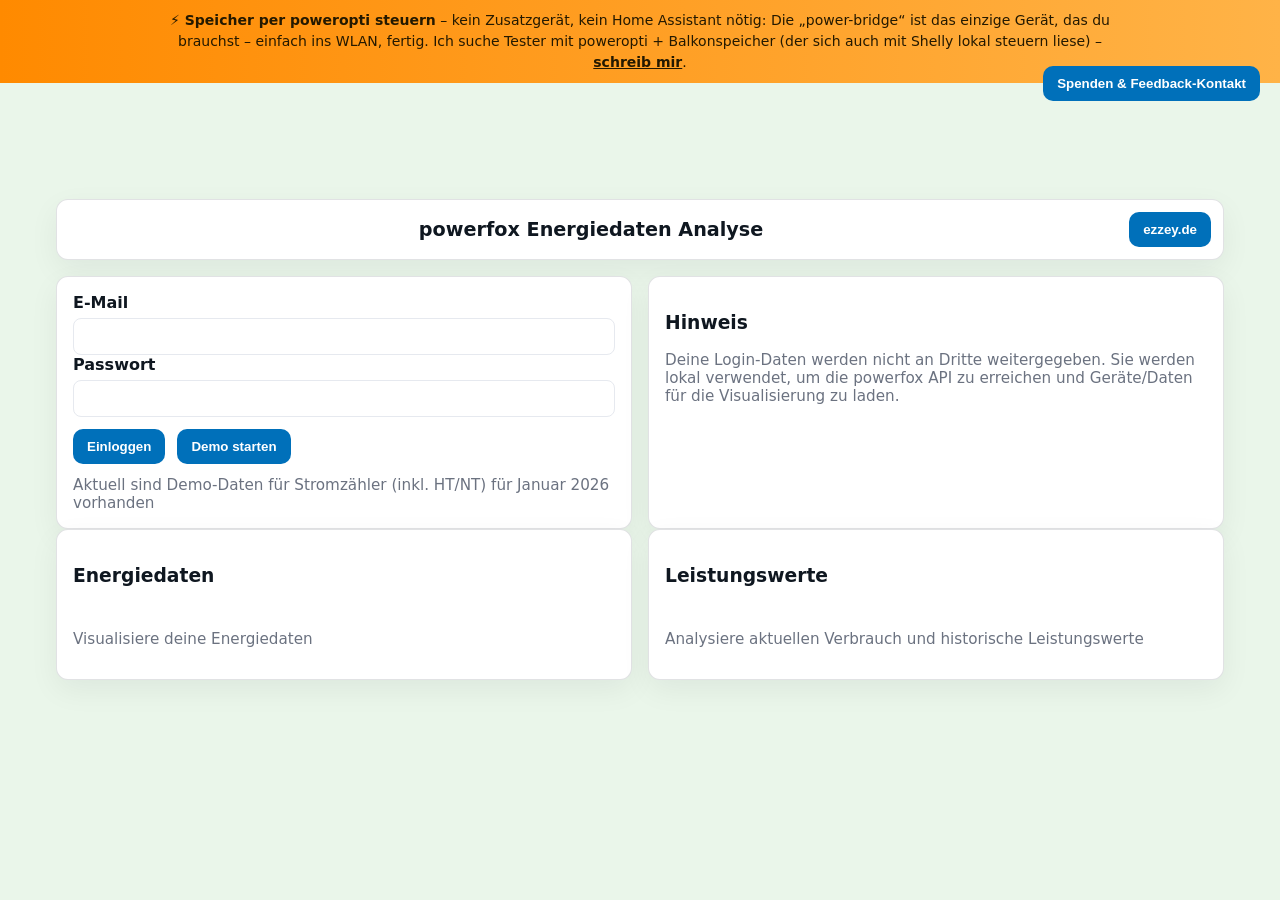
<file: public/powerfox/powerfox_csv.html>
<!DOCTYPE html>
<html lang="de">
<head>
  <meta charset="utf-8" />
  <meta name="viewport" content="width=device-width, initial-scale=1.0" />
  <title>CSV-Download für deinen poweropti</title>
  <link rel="stylesheet" href="css/style.css">

  <!-- Layout angeglichen an powerfox_energie.html -->
  <style>
    .spinner{ width:18px; height:18px; border-radius:50%; border:3px solid #e6eef6; border-top-color:var(--primary, #0070ba); animation:spin 1s linear infinite; display:inline-block; vertical-align:middle; }
    @keyframes spin{ to { transform:rotate(360deg); } }

    .device-selection-row {
      display: flex;
      align-items: center;
      justify-content: space-between;
      gap: 16px;
      margin-bottom: 0.75em;
      margin-top: 1em;
    }
    .device-left {
      display: flex;
      align-items: center;
      gap: 10px;
    }
    .device-left label { margin-right: 7px; }
    .device-left select { min-width: 120px; }

    .device-right {
      margin-left: auto;
      display: flex;
      align-items: center;
      justify-content: flex-end;
      flex: 1 1 0%;
      gap: 8px;
      flex-wrap: wrap;
    }
    .wechsel-btn { white-space: nowrap; }

    .picker-set {
      display:flex;
      gap:8px;
      align-items:center;
      border:1px solid #e6eef6;
      border-radius:10px;
      padding:8px 12px;
      background:#f8fafc;
      min-width:300px;
    }
    .picker-group { display:flex; flex-direction:column; gap:6px; align-items:flex-start; }
    .picker-label { font-size:13px; color:var(--muted); font-weight:600; }

    .data-grid { width:100%; border-collapse:collapse; }
    .data-grid th, .data-grid td { border:1px solid #e6eef6; padding:8px 10px; text-align:left; }
    .data-grid thead th { background:#f8fafc; font-weight:700; color:var(--text); }

    #date-picker-container.card { padding:12px; }

    .csvdownload-bar {margin-top: 12px; display:flex; gap:12px; align-items:center; flex-wrap:wrap;}
    .info-row {margin-top: 10px; color:var(--muted);}
    .abort-bar {margin-top: 8px;}

    .header-actions { display:flex; align-items:center; gap:8px; }
  </style>
</head>

<body>
  <div class="app">

    <!-- Header: Überschrift + ezzey + Abmelden -->
    <header class="site-header" role="banner" aria-label="Seitenkopf">
      <h1>CSV-Download</h1>

      <!-- (1) ezzey.de links neben Abmelden -->
      <div class="header-actions">
        <button
          id="ezzeyBtn"
          class="btn"
          type="button"
          onclick="window.open('https://cw-ezzey.pages.dev/','_blank')"
        >
          ezzey.de
        </button>

        <button id="logoutBtn" class="btn" aria-label="Abmelden">Abmelden</button>
      </div>
    </header>

    <main class="container" role="main">

      <!-- Spenden & Feedback (eigene Zeile wie energie.html) -->
      <div class="paypal-donate" role="region" aria-label="Spenden und Feedback">
        <form action="https://www.paypal.com/donate" method="post" target="_blank">
          <input type="hidden" name="hosted_button_id" value="UT34AETD6SEHN">
          <button type="submit" class="donate-btn btn">Spenden &amp; Feedback-Kontakt</button>
        </form>
      </div>

      <!-- Geräteauswahl & Navigation -->
      <div class="device-selection-row" role="region" aria-label="Geräteauswahl">
        <div class="device-left">
          <label for="devices">Gerät auswählen:</label>
          <select id="devices"></select>
        </div>

        <div class="device-right">
          <!-- (2) Startseite entfernt -->
          <!-- (3) neue Navigation -->
          <button id="toLeistung" class="wechsel-btn btn" type="button">
            zu Leistungswerten wechseln
          </button>
          <button id="toEnergie" class="wechsel-btn btn" type="button">
            zu Energiedaten wechseln
          </button>
        </div>
      </div>

      <!-- Picker-Kachel -->
      <div id="date-picker-container" class="card" aria-label="Datumsauswahl" style="margin-top:12px;">
        <div style="display:flex; gap:24px; flex-wrap:wrap; align-items:flex-end;">
          <div class="picker-group">
            <span class="picker-label">Startdatum</span>
            <input type="date" id="fromDate">
          </div>
          <div class="picker-group">
            <span class="picker-label">Enddatum</span>
            <input type="date" id="toDate">
          </div>
          <div class="picker-group">
            <span class="picker-label">Werte-Art</span>
            <div style="display:flex; gap:8px; flex-wrap:wrap;">
              <button id="granMonth" class="btn gran-btn" type="button">Monatswerte</button>
              <button id="granDay" class="btn gran-btn" type="button">Tageswerte</button>
            </div>
          </div>
        </div>
        <div id="granInfo" class="info-row"></div>

        <!-- (5) Demo: Hinweis + direkte Demo-Downloads -->
        <div id="demoHint" class="info-row" style="display:none;"></div>
        <div id="demoQuickDownloads" class="csvdownload-bar" style="display:none;">
          <button id="demoDownloadPowerCsv" class="btn" type="button">Demo: Leistungswerte herunterladen</button>
        </div>
      </div>

      <!-- CSV Downloadleiste -->
      <div class="csvdownload-bar">
        <button id="generateBtn" class="btn">CSV generieren &amp; herunterladen</button>
        <div id="loadingIndicator" style="visibility:hidden;">
          <span class="spinner" id="spinnerEl"></span>
        </div>
        <div id="progressText" class="progress"></div>
      </div>

      <div class="abort-bar">
        <button id="abortBtn" class="btn secondary" type="button" style="margin-left:2px;">Abbrechen</button>
      </div>

      <div class="info-row" id="note">
        Die Zeitangaben sind UTC. Die CSV enthält separate Spalten für Datum und Uhrzeit.
      </div>

      <!-- Ergebnis-/Downloadbereich -->
      <div id="resultCard" class="card" style="display:none; margin-top:12px;">
        <div id="resultInfo" class="kv">Generierte Datei:</div>
        <div style="margin-top:8px;">
          <button id="downloadLinkBtn" class="btn">Download starten</button>
          <button id="showPreviewBtn" class="btn secondary">Vorschau anzeigen</button>
        </div>
        <div id="preview" style="margin-top:12px; display:none;">
          <div class="kv" style="margin-bottom:6px;">Vorschau (erste 200 Zeilen):</div>
          <div id="previewTable" style="max-height:320px; overflow:auto;"></div>
        </div>
      </div>

    </main>
  </div>

<script>
/* ==========================
   Demo Mode (wie powerfox_energie.html)
   ========================== */
const DEMO = {
  devicesPath: 'demo/devices.json',
  baseDevicePath: 'demo', // demo/<DeviceId>/
  storageDemoMode: 'demoMode',
  storageDemoDeviceId: 'demoDeviceId'
};
function isDemoMode(){ return localStorage.getItem(DEMO.storageDemoMode) === '1'; }
function endDemoMode(){
  localStorage.removeItem(DEMO.storageDemoMode);
  localStorage.removeItem(DEMO.storageDemoDeviceId);
}

function pad(n){ return n<10 ? '0'+n : String(n); }

function formatUTC(ts){
  const d = new Date(ts*1000);
  return {
    date: d.getUTCDate()+"."+pad(d.getUTCMonth()+1)+"."+d.getUTCFullYear(),
    time: pad(d.getUTCHours())+":00"
  };
}
function fmt3(v){ return Number(v ?? 0).toFixed(3); }

function getCredentials(){ return localStorage.getItem('credentials'); }
function AUTH_HEADER(){ return {Authorization:`Basic ${getCredentials()}`}; }

async function fetchJSON(url, opts = {}){
  if(isDemoMode()){
    const res = await fetch(url, Object.assign({ cache: 'no-store' }, opts));
    if(!res.ok) throw new Error("HTTP "+res.status);
    return res.json();
  }

  const creds = getCredentials();
  if(!creds){
    alert('Nicht angemeldet.');
    window.location.href='index.html';
    throw new Error('no creds');
  }

  const headers = Object.assign({}, opts.headers || {}, AUTH_HEADER());
  const res = await fetch(url, Object.assign({}, opts, { headers }));
  if(res.status===401||res.status===403){
    localStorage.removeItem('credentials');
    window.location.href='index.html';
    throw new Error('Auth');
  }
  if(!res.ok) throw new Error(res.statusText);
  return res.json();
}

function fetchWithAuth(url, signal){
  if(isDemoMode()){
    // In CSV-Generator nutzen wir im Demo-Modus keine API-Calls, daher hier nur Schutz:
    return Promise.reject(new Error("Demo mode: fetchWithAuth not supported for API URLs."));
  }

  return fetch(url,{headers:AUTH_HEADER(), signal}).then(async res=>{
    if(res.status===401||res.status===403){
      localStorage.removeItem('credentials');
      window.location.href='index.html';
      throw new Error('Auth');
    }
    if(!res.ok) throw new Error(res.statusText);
    return res.json();
  });
}

/* ==========================
   Devices (Demo + Live)
   ========================== */
async function loadDevices(){
  const sel=document.getElementById('devices');
  sel.innerHTML='<option>Lade Geräte...</option>';

  try{
    let dev = null;

    if(isDemoMode()){
      dev = await fetchJSON(DEMO.devicesPath);
    } else {
      dev = await fetchJSON('https://backend.powerfox.energy/api/2.0/my/all/devices');
    }

    if(!Array.isArray(dev) || dev.length===0){
      sel.innerHTML='<option value="">Keine Geräte</option>';
      return;
    }

    const rememberedDemoId = localStorage.getItem(DEMO.storageDemoDeviceId);

    sel.innerHTML = dev.map(d=>{
      const deviceType = d.DeviceType || '';
      const division = (d && typeof d.Division !== 'undefined') ? d.Division : '';
      // keep devtype for existing logic
      return `<option value="${d.DeviceId}" data-devtype="${deviceType}" data-division="${division}">${d.DeviceId}${deviceType ? ' - ' + deviceType : ''}</option>`;
    }).join('');

    let selected = dev[0].DeviceId;
    if(isDemoMode()){
      if(rememberedDemoId && dev.some(d=>d.DeviceId === rememberedDemoId)){
        selected = rememberedDemoId;
      } else {
        localStorage.setItem(DEMO.storageDemoDeviceId, selected);
      }
    }

    sel.value = selected;

    sel.onchange = ()=>{
      if(isDemoMode()){
        localStorage.setItem(DEMO.storageDemoDeviceId, sel.value);
      }
      updateGranInfo();
      updateDemoUI();
    };

    updateDemoUI();
  }catch(e){
    sel.innerHTML='<option value="">Fehler beim Laden</option>';
    alert('Geräte-Fehler: '+e.message);
  }
}

/* ==========================
   Navigation / Logout
   ========================== */
document.getElementById('toLeistung').onclick = () => location.href='powerfox_leistung.html';
document.getElementById('toEnergie').onclick  = () => location.href='powerfox_energie.html';

document.getElementById('logoutBtn').onclick = () => {
  localStorage.removeItem('credentials');
  localStorage.removeItem('devices');
  endDemoMode();
  location.href='index.html';
};

/* ==========================
   Granularität
   ========================== */
let selectedGran = 'day';
document.getElementById('granMonth').onclick = function(){ chooseGran('month'); };
document.getElementById('granDay').onclick   = function(){ chooseGran('day'); };

function chooseGran(gran){
  selectedGran=gran;
  ['granMonth','granDay'].forEach(id => document.getElementById(id).classList.remove('active'));
  if(gran==='month') document.getElementById('granMonth').classList.add('active');
  if(gran==='day')   document.getElementById('granDay').classList.add('active');
  updateGranInfo();
}

function updateGranInfo(){
  const f=document.getElementById('fromDate').value;
  const t=document.getElementById('toDate').value;
  if(!f||!t){document.getElementById('granInfo').textContent="";return;}
  const fd=new Date(f+'T00:00:00Z');
  const td=new Date(t+'T00:00:00Z');
  if(fd>td){document.getElementById('granInfo').textContent='Startdatum muss vor Enddatum liegen.';return;}

  let anz=0;
  if(selectedGran==='month'){
    anz = td.getUTCFullYear() - fd.getUTCFullYear() + 1;
  } else if(selectedGran==='day'){
    const startYear=fd.getUTCFullYear(), startMonth=fd.getUTCMonth()+1;
    const endYear=td.getUTCFullYear(), endMonth=td.getUTCMonth()+1;
    anz=(endYear-startYear)*12 + endMonth-startMonth + 1;
  }
  document.getElementById('granInfo').textContent = `${anz} Abfragen`;
}

['fromDate','toDate','devices'].forEach(id=>document.getElementById(id).addEventListener('change',updateGranInfo));
chooseGran('day');

/* ==========================
   Demo UI + Demo Downloads
   ========================== */
function demoPowerCsvPathForDevice(deviceId){
  // requirement: file exists in demo/Stromzähler/Leistungswerte_Stromzähler.csv
  if(deviceId !== 'Stromzähler') return null;
  return `${DEMO.baseDevicePath}/${encodeURIComponent(deviceId)}/Leistungswerte_${deviceId}.csv`;
}

function updateDemoUI(){
  const demoHint = document.getElementById('demoHint');
  const demoQuick = document.getElementById('demoQuickDownloads');
  const demoDlBtn = document.getElementById('demoDownloadPowerCsv');

  if(!isDemoMode()){
    demoHint.style.display='none';
    demoQuick.style.display='none';
    return;
  }

  const devId = document.getElementById('devices').value;

  demoHint.style.display='block';
  demoQuick.style.display='flex';

  demoHint.textContent = 'Demo-Modus aktiv: Downloads werden aus dem Ordner public/powerfox/demo/<Gerät>/ bereitgestellt.';

  const path = demoPowerCsvPathForDevice(devId);
  if(path){
    demoDlBtn.disabled = false;
    demoDlBtn.textContent = 'Demo: Leistungswerte herunterladen';
    demoDlBtn.onclick = async ()=>{
      try{
        const res = await fetch(path, { cache:'no-store' });
        if(!res.ok) throw new Error('HTTP '+res.status);
        const blob = await res.blob();
        const a = document.createElement('a');
        a.href = URL.createObjectURL(blob);
        a.download = `Leistungswerte_${devId}.csv`;
        document.body.appendChild(a);
        a.click();
        a.remove();
        URL.revokeObjectURL(a.href);
      }catch(e){
        alert('Demo-Download-Fehler: '+e.message);
      }
    };
  } else {
    demoDlBtn.disabled = true;
    demoDlBtn.textContent = "Demo: Leistungswerte nur für 'Stromzähler' verfügbar";
    demoDlBtn.onclick = null;
  }
}

/* ==========================
   Abort logic
   ========================== */
let currentAbortController = null;
document.getElementById('abortBtn').onclick = function(){
  if(currentAbortController){
    currentAbortController.abort();
  }
  document.getElementById('loadingIndicator').style.visibility='hidden';
  document.getElementById('progressText').textContent='Abfrage abgebrochen. Bitte Zeitraum/Granularität neu wählen.';
  document.getElementById('resultCard').style.display='none';
  document.getElementById('preview').style.display='none';
  document.getElementById('previewTable').innerHTML='';
  currentAbortController = null;
};

/* ==========================
   Demo generator strategy
   ========================== */
/**
 * Demo CSV: Wir können im Demo-Modus keine API-Reports abfragen.
 * Daher bieten wir:
 * - direkte Demo-Leistungswerte (CSV) per Button (siehe oben)
 * - und für "CSV generieren & herunterladen" versuchen wir im Demo-Modus die Report-JSONs (wie Energie/HTNT Demo)
 *   zu laden, um die gleiche CSV-Struktur (Datum/Uhrzeit/Verbrauch/Einspeisung oder Gas) zu erzeugen.
 *
 * Falls für ein Gerät/Zeitraum keine Demo-JSONs vorhanden sind, geben wir eine klare Meldung.
 */
function demoBase(deviceId){
  return `${DEMO.baseDevicePath}/${encodeURIComponent(deviceId)}`;
}
function demoPathMonth(deviceId, y, m){
  return `${demoBase(deviceId)}/${y}-${pad(m)}.json`;
}
function demoPathYear(deviceId, y){
  return `${demoBase(deviceId)}/${y}.json`;
}

async function tryFetchDemoJSON(url){
  try{
    const res = await fetch(url, { cache:'no-store' });
    if(!res.ok) return null;
    return res.json();
  }catch(_e){
    return null;
  }
}

/* ==========================
   CSV Download / Haupt-Logik
   ========================== */
document.getElementById('generateBtn').onclick = async function(){
  document.getElementById('resultCard').style.display='none';
  document.getElementById('preview').style.display='none';
  document.getElementById('previewTable').innerHTML='';

  const sel=document.getElementById('devices');
  const devId=sel.value;
  const devType=sel.options[sel.selectedIndex] ? (sel.options[sel.selectedIndex].dataset.devtype || '') : '';
  const from=document.getElementById('fromDate').value;
  const to=document.getElementById('toDate').value;

  if(!devId||!from||!to){ alert('Bitte alle Felder ausfüllen.'); return; }

  const fd=new Date(from+'T00:00:00Z'), td=new Date(to+'T00:00:00Z');
  if(fd>td){ alert('Startdatum muss vor Enddatum liegen.'); return; }

  document.getElementById('loadingIndicator').style.visibility='visible';

  // Build query specs
  let specs=[];

  if(selectedGran==='month'){
    for(let y=fd.getUTCFullYear(); y<=td.getUTCFullYear(); y++){
      specs.push({ kind:'year', y, url:`https://backend.powerfox.energy/api/2.0/my/${devId}/report?year=${y}`, label:`${y}`});
    }
  } else {
    let startYear=fd.getUTCFullYear(), startMonth=fd.getUTCMonth()+1;
    let endYear=td.getUTCFullYear(), endMonth=td.getUTCMonth()+1;
    let y=startYear, m=startMonth;
    while(y<endYear || (y===endYear && m<=endMonth)){
      specs.push({ kind:'month', y, m, url:`https://backend.powerfox.energy/api/2.0/my/${devId}/report?year=${y}&month=${pad(m)}`, label:`${y}-${pad(m)}`});
      m++; if(m>12){m=1;y++;}
    }
  }

  document.getElementById('progressText').textContent=`0 / ${specs.length} Abfragen`;

  let rowEntries=[], csvHeader='';
  let headerDone = false;

  let abortController = new AbortController();
  currentAbortController = abortController;

  try{
    for(let i=0;i<specs.length;i++){
      document.getElementById('progressText').textContent=`${i+1} / ${specs.length} Abfragen...`;

      let d = null;

      if(isDemoMode()){
        // Use demo JSON
        if(specs[i].kind === 'year'){
          d = await tryFetchDemoJSON(demoPathYear(devId, specs[i].y));
        } else {
          d = await tryFetchDemoJSON(demoPathMonth(devId, specs[i].y, specs[i].m));
        }

        if(!d){
          // skip silently but continue; we will error out if no data overall
          continue;
        }
      } else {
        d = await fetchWithAuth(specs[i].url, abortController.signal);
      }

      const gasLike = (d && d.Gas);
      if (gasLike && Array.isArray(gasLike.ReportValues)){
        if(!headerDone){
          csvHeader="Datum;Uhrzeit;Verbrauch [m³];Verbrauch [kWh]";
          headerDone=true;
        }
        gasLike.ReportValues.forEach(val => {
          const ts = formatUTC(val.Timestamp);
          rowEntries.push({
            ts: val.Timestamp,
            row: [
              ts.date,
              ts.time,
              fmt3(val.Consumption).replace('.',','),
              fmt3(val.ConsumptionKWh).replace('.',',')
            ]
          });
        });
      }
      else if(d.Consumption && Array.isArray(d.Consumption.ReportValues)){
        if(!headerDone){
          csvHeader="Datum;Uhrzeit;Verbrauch [kWh];Einspeisung [kWh]";
          headerDone=true;
        }

        let consumptionArr = d.Consumption.ReportValues.filter(val => val.ValuesType === 1);
        let feedArr = [];
        if(d.FeedIn && Array.isArray(d.FeedIn.ReportValues)){
          feedArr = d.FeedIn.ReportValues.filter(val => val.ValuesType === 2);
        }

        consumptionArr.forEach(cons=>{
          const ts=formatUTC(cons.Timestamp);
          const feed = feedArr.find(f=>f.Timestamp===cons.Timestamp);
          rowEntries.push({
            ts: cons.Timestamp,
            row: [
              ts.date,
              ts.time,
              fmt3(cons.Delta).replace('.',','),
              fmt3(feed && feed.Delta).replace('.',',')
            ]
          });
        });
      }
    }

    document.getElementById('loadingIndicator').style.visibility='hidden';

    if(rowEntries.length===0){
      document.getElementById('progressText').textContent =
        isDemoMode()
          ? 'Keine Demo-Daten für den Zeitraum/ das Gerät gefunden.'
          : 'Keine Daten für den Zeitraum!';
      currentAbortController = null;
      return;
    }

    rowEntries.sort((a,b)=>b.ts - a.ts);

    let csvRows = rowEntries.map(e=>e.row);
    let lines=[csvHeader];
    csvRows.forEach(r=>lines.push(r.join(';')));
    const csvText=lines.join('\n');

    let typ = selectedGran==='month' ? 'monatswerte' : 'tageswerte';
    let fname = `${devId}_${from.replace(/-/g,'')}_${to.replace(/-/g,'')}_${typ}.csv`;

    const blob=new Blob([csvText],{type:'text/csv;charset=utf-8;'});
    const url=URL.createObjectURL(blob);

    document.getElementById('downloadLinkBtn').onclick=()=>{
      let a=document.createElement('a');
      a.href=url;
      a.download=fname;
      document.body.appendChild(a);
      a.click();
      a.remove();
    };

    document.getElementById('showPreviewBtn').onclick=()=>{
      let prevRows=csvRows.slice(0,200);
      let header=csvHeader.split(';');

      let html='<table class="data-grid"><thead><tr>'+
        header.map(h=>`<th>${h}</th>`).join('')+
        '</tr></thead><tbody>';

      prevRows.forEach(r=>{
        html+='<tr>'+header.map((_h,j)=>`<td>${r[j]||''}</td>`).join('')+'</tr>';
      });

      html+='</tbody></table>';

      document.getElementById('previewTable').innerHTML=html;
      document.getElementById('preview').style.display='block';

      document.getElementById('showPreviewBtn').textContent='Vorschau verbergen';
      document.getElementById('showPreviewBtn').onclick=()=>{
        document.getElementById('preview').style.display='none';
        document.getElementById('showPreviewBtn').textContent='Vorschau anzeigen';
      };
    };

    document.getElementById('resultCard').style.display='block';
    document.getElementById('progressText').textContent=csvRows.length+' Zeilen generiert';
    currentAbortController = null;

  }catch(err){
    document.getElementById('loadingIndicator').style.visibility='hidden';
    if(err.name==="AbortError"){
      document.getElementById('progressText').textContent='Abfrage abgebrochen. Bitte Zeitraum/Granularität neu wählen.';
    }else{
      document.getElementById('progressText').textContent='Fehler: '+err.message;
      console.error(err);
    }
    currentAbortController = null;
  }
};

(function init(){
  const now=new Date();
  const today=new Date(Date.UTC(now.getUTCFullYear(),now.getUTCMonth(),now.getUTCDate()));
  const last30=new Date(today.getTime()-1000*60*60*24*30);

  document.getElementById('fromDate').value=last30.toISOString().slice(0,10);
  document.getElementById('toDate').value=today.toISOString().slice(0,10);

  loadDevices();
  updateGranInfo();
})();
</script>
</body>
</html>
</file>
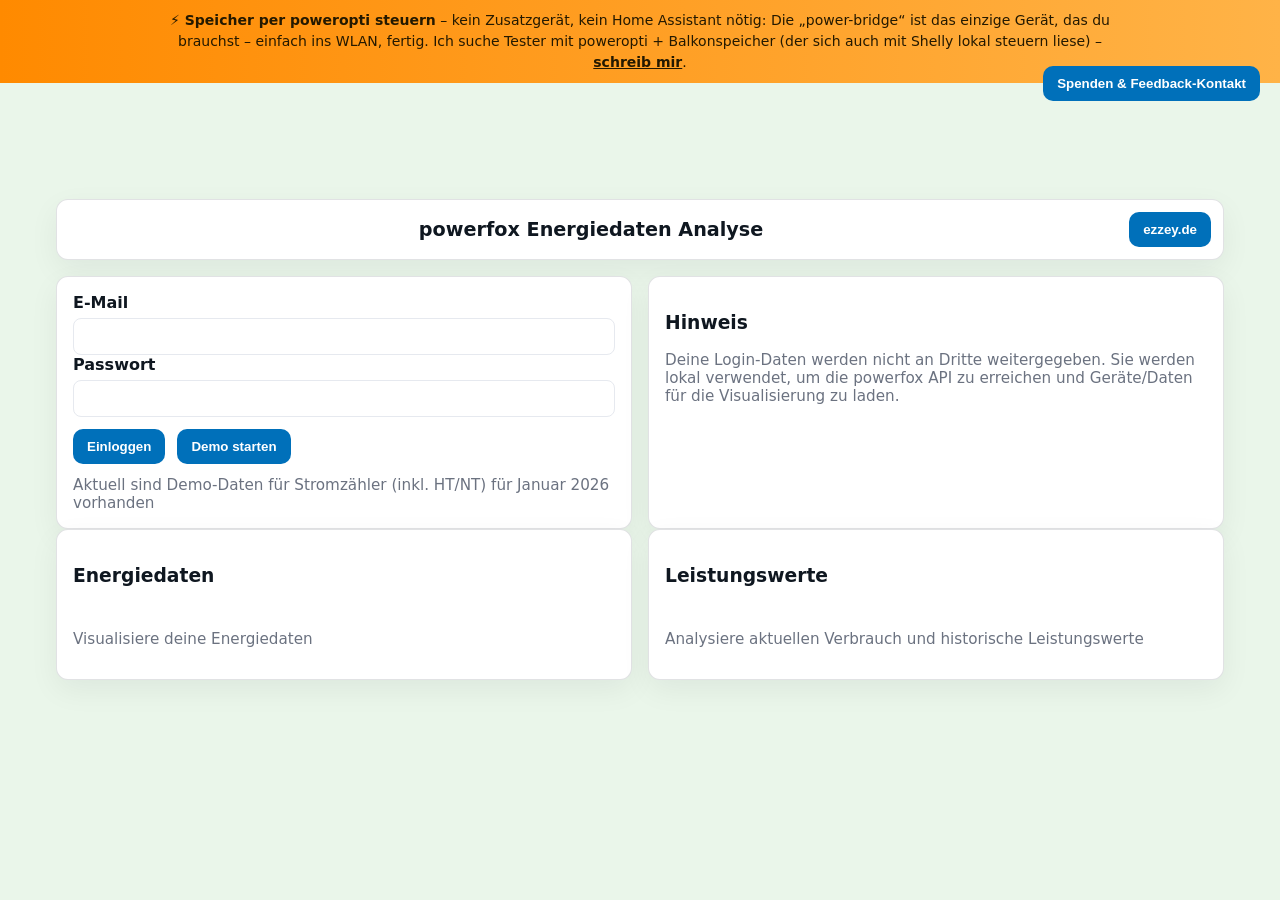
<file: public/powerfox/powerfox_energie.html>
<!DOCTYPE html>
<html lang="de">
<head>
  <meta charset="UTF-8" />
  <meta name="viewport" content="width=device-width, initial-scale=1.0" />
  <title>Energie-Dashboard für deinen poweropti</title>

  <script src="https://d3js.org/d3.v7.min.js"></script>
  <link rel="stylesheet" href="css/style.css">

  <!--
    Hinweis:
    - Alle Farben/Looks werden über css/style.css gesteuert (CSS-Variablen + Klassen).
    - In dieser Datei sind keine Hardcoded-Farben (#..., rgba(...)) mehr für UI/Charts.
    - Inline-Styles wurden weitgehend durch Klassen ersetzt.
  -->
  <style>
    /* Layout-Helper nur für diese Seite (ohne Farben) */
    @keyframes spin{ to { transform:rotate(360deg); } }

    #chart{ height:460px; display:block; }

    .pf-row{ display:flex; align-items:center; justify-content:space-between; gap:16px; }
    .pf-row--wrap{ flex-wrap:wrap; align-items:flex-start; }
    .pf-row--tight{ gap:12px; }

    .pf-mt-s{ margin-top:12px; }
    .pf-mt-m{ margin-top:14px; }

    .pf-actions{ display:flex; align-items:center; justify-content:flex-end; gap:8px; flex:1 1 0%; }
    .pf-actions--nowrap .btn{ white-space:nowrap; }

    /* Spinner (Farbe kommt aus style.css: --spinner-top-color) */
    .spinner{
      width:18px;
      height:18px;
      border-radius:50%;
      border:3px solid var(--ui-line, rgba(15,23,32,0.10));
      border-top-color: var(--spinner-top-color, var(--primary));
      animation:spin 1s linear infinite;
      display:inline-block;
      vertical-align:middle;
    }

    /* Rollpicker layout (Farben in style.css) */
    .rollpicker-inline{ display:flex; gap:12px; align-items:flex-start; flex-wrap:wrap; }
    .picker-set{
      display:flex;
      gap:8px;
      align-items:center;
      border:1px solid var(--ui-line, rgba(15,23,32,0.10));
      border-radius:10px;
      padding:8px 12px;
      background: var(--ui-soft, rgba(15,23,32,0.03));
      min-width:300px;
    }
    .picker-group{ display:flex; flex-direction:column; gap:6px; align-items:flex-start; }
    .picker-label{ font-size:13px; color:var(--muted); font-weight:600; }
    .picker-roll-container{ display:flex; align-items:center; gap:4px; }
    .picker-roll{
      max-height:120px;
      overflow-y:hidden;
      display:flex;
      flex-direction:column;
      align-items:center;
      border-radius:8px;
      border:1px solid var(--ui-line, rgba(15,23,32,0.10));
      background:transparent;
      padding:4px 6px;
    }
    .picker-item{
      display:inline-flex;
      align-items:center;
      justify-content:center;
      padding:5px 10px;
      border-radius:6px;
      background:transparent;
      color:var(--text);
      cursor:pointer;
      font-weight:600;
      white-space:nowrap;
      border:0;
    }
    .picker-item.placeholder{ opacity:0.25; cursor:default; }
    /* selected state is controlled in css/style.css via --picker-selected-bg / --picker-selected-text */
    .picker-arrow{
      width:24px;
      height:24px;
      border:none;
      background:transparent;
      font-size:16px;
      color:var(--muted);
      cursor:pointer;
      display:flex;
      align-items:center;
      justify-content:center;
    }
    .picker-add{ margin-left:6px; }
    .picker-remove{
      background:transparent;
      border:1px solid var(--ui-line, rgba(15,23,32,0.10));
      color:var(--danger);
      border-radius:50%;
      width:32px;
      height:32px;
      display:inline-flex;
      align-items:center;
      justify-content:center;
      cursor:pointer;
    }

    /* Table layout (Farben via tokens) */
    .data-grid{ width:100%; border-collapse:collapse; }
    .data-grid th, .data-grid td{
      border:1px solid var(--ui-line, rgba(15,23,32,0.10));
      padding:8px 10px;
      text-align:left;
    }
    .data-grid thead th{
      background: var(--ui-soft, rgba(15,23,32,0.03));
      font-weight:700;
      color:var(--text);
    }

    /* Header area + top actions */
    .site-header__actions{ display:flex; align-items:center; gap:8px; }

    /* Device row layout */
    .device-selection-row{ display:flex; align-items:center; justify-content:space-between; gap:16px; margin-top:1em; margin-bottom:0.75em; }
    .device-left{ display:flex; align-items:center; gap:10px; }
    .device-left label{ margin-right:7px; }
    .device-left select{ min-width:120px; }
    .device-right{ margin-left:auto; display:flex; align-items:center; justify-content:flex-end; flex:1 1 0%; gap:8px; }
    .wechsel-btn{ white-space:nowrap; }

    /* Tooltip: Farben aus style.css Tokens */
    .tooltip{
      position:absolute;
      display:none;
      pointer-events:none;
      background: var(--tooltip-bg, rgba(0,0,0,0.82));
      border: 1px solid var(--tooltip-border, transparent);
      padding:6px;
      border-radius:6px;
      font-size:13px;
      box-shadow: var(--tooltip-shadow, 0 2px 8px rgba(15,23,32,0.13));
      z-index:9999;
      color: var(--tooltip-text, #fff);
    }
    .tooltip, .tooltip *{ color: var(--tooltip-text, #fff); }
  </style>
</head>

<body class="has-test-banner">
  <div class="test-banner" role="note" aria-label="Tester gesucht">
    <p><strong>&#9889; Speicher per poweropti steuern</strong> &ndash; kein Zusatzger&auml;t, kein Home Assistant n&ouml;tig: Die &bdquo;power-bridge&ldquo; ist das einzige Ger&auml;t, das du brauchst &ndash; einfach ins WLAN, fertig. Ich suche Tester mit poweropti + Balkonspeicher (der sich auch mit Shelly lokal steuern liese) &ndash; <a href="mailto:fedzzito@gmail.com">schreib mir</a>.</p>
  </div>

  <div class="app">
    <header class="site-header" role="banner" aria-label="Seitenkopf">
      <h1>Energiedaten-Dashboard</h1>

      <div class="site-header__actions" aria-label="Header Aktionen">
        <button
          id="ezzeyBtn"
          class="btn"
          type="button"
          onclick="window.open('https://cw-ezzey.pages.dev/','_blank')"
        >
          ezzey.de
        </button>

        <button id="logoutBtn" class="btn" aria-label="Abmelden">Abmelden</button>
      </div>
    </header>

    <main class="container" role="main">
      <div class="paypal-donate" role="region" aria-label="Spenden und Feedback">
        <form action="https://www.paypal.com/donate" method="post" target="_blank">
          <input type="hidden" name="hosted_button_id" value="UT34AETD6SEHN">
          <button type="submit" class="donate-btn btn">Spenden &amp; Feedback-Kontakt</button>
        </form>
      </div>

      <div class="device-selection-row" role="region" aria-label="Geräteauswahl">
        <div class="device-left">
          <label for="devices">Gerät auswählen:</label>
          <select id="devices"></select>
        </div>

        <div class="device-right">
          <button class="wechsel-btn btn" onclick="location.href='powerfox_csv.html'">zu CSV-Download wechseln</button>
          <button class="wechsel-btn btn" onclick="location.href='powerfox_leistung.html'">zu Leistungswerten wechseln</button>
        </div>
      </div>

      <div id="rollpicker-container" class="card pf-mt-s" aria-label="Datumsauswahl"></div>

      <div id="chart-header" class="pf-row pf-row--tight pf-mt-s" aria-label="Chart Header">
        <div id="title-container" class="pf-row pf-row--tight" style="justify-content:flex-start;">
          <div id="loading-indicator" class="spinner" style="visibility:hidden;" aria-label="Lädt..."></div>
          <h2 id="chart-title" style="margin:0">Energiedaten</h2>
        </div>

        <div class="pf-actions pf-actions--nowrap" aria-label="Chart Aktionen">
          <div id="gas-switch-container" style="display:none;" class="pf-row pf-row--tight" aria-label="Gas Umschalter">
            <span class="kv">Gas-Einheit:</span>
            <button id="gas-switch-btn" class="btn" type="button">m³/kWh</button>
          </div>

          <button
            id="htnt-btn"
            class="btn"
            type="button"
            style="display:none"
            onclick="window.open('https://cw-ezzey.pages.dev/powerfox//powerfox_htnt','_blank')"
          >
            HT/NT
          </button>
        </div>
      </div>

      <div id="chart-container" class="chart-wrapper pf-mt-s">
        <svg id="chart"></svg>
      </div>

      <div id="summary" class="pf-mt-m" aria-label="Zusammenfassung"></div>

      <div class="pf-row pf-row--tight pf-mt-s" style="justify-content:flex-start;">
        <button id="toggle-table" class="btn">Datentabelle laden</button>
      </div>

      <div id="table-container" style="display:none;" class="pf-mt-s" aria-label="Datentabelle"></div>
      <div id="tooltip" class="tooltip" role="tooltip" aria-hidden="true"></div>
    </main>
  </div>

<script>
/**
 * Demo:
 * - demoMode = localStorage.demoMode === "1"
 * - Devices im Demo aus demo/devices.json
 * - Reports im Demo aus demo/<DeviceId>/YYYY-MM-DD.json (TAGES-Ansicht)
 *   Für Monat/Jahr wird automatisch auf vorhandene Tagesdateien aggregiert (best-effort).
 *
 * Ziel dieser Datei:
 * - Farben werden nicht im JS/HTML gesetzt.
 * - Balkenfarben/Pickerfarben kommen über CSS (siehe css/style.css Tokens).
 */

const apiUrl               = 'https://backend.powerfox.energy/api/2.0/my/';
const devicesDropdown      = document.getElementById('devices');
const chartSvg             = document.getElementById('chart');
const tooltip              = document.getElementById('tooltip');
const chartTitle           = document.getElementById('chart-title');
const loadingIndicator     = document.getElementById('loading-indicator');
const summaryDiv           = document.getElementById('summary');
const toggleTableBtn       = document.getElementById('toggle-table');
const tableContainer       = document.getElementById('table-container');
const rollpickerContainer  = document.getElementById('rollpicker-container');
const gasSwitchContainer   = document.getElementById('gas-switch-container');
const gasSwitchBtn         = document.getElementById('gas-switch-btn');
const logoutBtn            = document.getElementById('logoutBtn');
const htntBtn              = document.getElementById('htnt-btn');

const DEMO = {
  devicesPath: 'demo/devices.json',
  baseDevicePath: 'demo', // demo/<DeviceId>/YYYY-MM-DD.json
  storageDemoMode: 'demoMode',
  storageDemoDeviceId: 'demoDeviceId'
};

function isDemoMode(){
  return localStorage.getItem(DEMO.storageDemoMode) === '1';
}
function endDemoMode(){
  localStorage.removeItem(DEMO.storageDemoMode);
  localStorage.removeItem(DEMO.storageDemoDeviceId);
}

let selectedDevice = null;
let isGasDevice = false;
let gasUnit = 'm3';

const monthNames = ['Januar','Februar','März','April','Mai','Juni','Juli','August','September','Oktober','November','Dezember'];
const pad = n => n < 10 ? '0' + n : n;

let pickers = [{year:null, month:null, day:null, type:"main"}];
let compareActive = false;
let activePickerIndex = null;

let lastTableDataMain = [];
let lastTableDataCompare = [];
let lastChartAgg = {
  main: { consumption: 0, feedin: 0 },
  compare: { consumption: 0, feedin: 0 },
  hasCompare: false
};

// HT/NT Erkennung
let isHtNtDevice = false;

if(logoutBtn){
  logoutBtn.addEventListener('click', function(){
    // Live logout
    localStorage.removeItem('credentials');
    localStorage.removeItem('devices');

    // Demo: ebenfalls beenden
    endDemoMode();
    location.href = 'index.html';
  });
}

if(gasSwitchBtn){
  gasSwitchBtn.addEventListener('click', () => {
    gasUnit = gasUnit === 'm3' ? 'kwh' : 'm3';
    updateChartTitle();
    updateVisualization();
  });
}

/**
 * ZEIT / TIMESTAMPS
 * - API-Timestamps sind UTC (Epoch seconds).
 * - Darstellung/Zuordnung erfolgt in Europe/Berlin (inkl. Sommer-/Winterzeit).
 * - Für Tagesansicht: API liefert UTC-basiert. Wir laden Vortag+Tag (UTC) und schneiden Berlin-Tag heraus.
 *   Dadurch sind 00:00.. korrekt und DST wird 23/25 Balken.
 */
const BERLIN_TZ = 'Europe/Berlin';
const dtfBerlin = new Intl.DateTimeFormat('de-DE', {
  timeZone: BERLIN_TZ,
  year: 'numeric',
  month: '2-digit',
  day: '2-digit',
  hour: '2-digit',
  hour12: false
});

function berlinPartsFromUtcTs(ts){
  const parts = dtfBerlin.formatToParts(new Date(ts * 1000));
  const obj = {};
  for(const p of parts){
    if(p.type !== 'literal') obj[p.type] = p.value;
  }
  return {
    year: Number(obj.year),
    month: Number(obj.month),
    day: Number(obj.day),
    hour: Number(obj.hour)
  };
}
function formatBerlin(ts){
  const p = berlinPartsFromUtcTs(ts);
  return {
    date: `${pad(p.day)}.${pad(p.month)}.${p.year}`,
    time: `${pad(p.hour)}:00`
  };
}
function sameBerlinDay(p, y, m, day){
  return p.year===Number(y) && p.month===Number(m) && p.day===Number(day);
}
function sameBerlinMonth(p, y, m){
  return p.year===Number(y) && p.month===Number(m);
}
function sameBerlinYear(p, y){
  return p.year===Number(y);
}

/**
 * Ermittelt UTC-Timestamp für Berlin 00:00 eines Datums (robust, DST-sicher).
 */
function berlinMidnightUtcTs(year, month, day){
  const y = Number(year), m = Number(month), d = Number(day);
  const approx = Math.floor(Date.UTC(y, m-1, d, 12, 0, 0) / 1000);

  let best = null;
  for(let offset=-36; offset<=36; offset++){
    const ts = approx + offset*3600;
    const bp = berlinPartsFromUtcTs(ts);
    if(bp.year===y && bp.month===m && bp.day===d && bp.hour===0){
      if(best === null || ts < best) best = ts;
    }
  }
  return best;
}

function pickerLevelCopy(p){
  return { year: p.year, month: p.month, day: p.day, type: p.type };
}

function syncComparePickerLevel(){
  if(!compareActive || !pickers[1]) return;
  const main = pickers[0];
  const cmp = pickers[1];
  if(main.year && !cmp.year){ cmp.year = main.year; }
  if(main.month && !cmp.month){ cmp.month = main.month; }
  if(main.day && !cmp.day){ cmp.day = main.day; }
}

function setDefaultComparePicker(){
  if(!compareActive || !pickers[1]) return;
  const main = pickers[0];
  const cmp = pickers[1];

  if(main.year && !main.month){
    const y = Number(main.year);
    cmp.year = (y>2019) ? (y-1) : y;
    cmp.month = null; cmp.day = null;
  } else if(main.year && main.month && !main.day){
    let y = Number(main.year), m = Number(main.month);
    m = m-1;
    if(m<1){ m=12; y = y-1; }
    cmp.year = y; cmp.month = m; cmp.day = null;
  } else if(main.year && main.month && main.day){
    let y = Number(main.year), m = Number(main.month), d = Number(main.day);
    d = d-1;
    if(d<1){
      m = m-1;
      if(m<1){ m=12; y=y-1; }
      const maxD = new Date(y, m, 0).getDate();
      d = maxD;
    }
    cmp.year = y; cmp.month = m; cmp.day = d;
  }
}

function setInitialPickerToToday(){
  const nowTs = Math.floor(Date.now()/1000);
  const p = berlinPartsFromUtcTs(nowTs);
  pickers[0].year = p.year;
  pickers[0].month = p.month;
  pickers[0].day = p.day;
}

function setInitialDemoDefaults(){
  pickers[0].year = 2026;
  pickers[0].month = 1;
  pickers[0].day = 1;
  selectedDevice = 'Stromzähler';
}

function getCredentials(){ return localStorage.getItem('credentials'); }
function AUTH_HEADER(){ return { Authorization:`Basic ${getCredentials()}` }; }

async function fetchJSON(url, opts = {}){
  const demo = isDemoMode();

  // Demo: ohne Auth
  if(demo){
    const res = await fetch(url, Object.assign({ cache: 'no-store' }, opts));
    if(!res.ok) throw new Error("HTTP "+res.status);
    return res.json();
  }

  // Live: Credentials nötig
  const creds = getCredentials();
  if(!creds){
    alert("Nicht angemeldet.");
    location.href="index.html";
    throw new Error("no creds");
  }

  const headers = Object.assign({}, opts.headers || {}, AUTH_HEADER());
  const res = await fetch(url, Object.assign({}, opts, { headers }));

  if(res.status===401||res.status===403){
    localStorage.removeItem('credentials');
    localStorage.removeItem('devices');
    location.href="index.html";
    throw new Error("auth");
  }
  if(!res.ok) throw new Error("HTTP "+res.status);
  return res.json();
}

// --- Demo Helpers (Energie-Report) ---

function formatYYYYMMDD(y, m, d){
  return `${y}-${pad(m)}-${pad(d)}`;
}
function demoReportPath(deviceId, yyyy_mm_dd){
  return `${DEMO.baseDevicePath}/${encodeURIComponent(deviceId)}/${yyyy_mm_dd}.json`;
}
function demoPathMonth(deviceId, y, m){
  return `${DEMO.baseDevicePath}/${encodeURIComponent(deviceId)}/${y}-${pad(m)}.json`;
}
function demoPathYear(deviceId, y){
  return `${DEMO.baseDevicePath}/${encodeURIComponent(deviceId)}/${y}.json`;
}
async function tryFetchJSON(url){
  try{
    return await fetchJSON(url);
  }catch(e){
    return null;
  }
}
async function tryLoadDemoDayReport(deviceId, y, m, d){
  const path = demoReportPath(deviceId, formatYYYYMMDD(y, m, d));
  try{
    return await fetchJSON(path);
  }catch(e){
    return null;
  }
}
async function buildDemoMonthReport(deviceId, y, m){
  const maxD = new Date(y, m, 0).getDate();
  const dayReports = [];
  for(let d=1; d<=maxD; d++){
    const rep = await tryLoadDemoDayReport(deviceId, y, m, d);
    if(rep) dayReports.push(rep);
  }
  if(dayReports.length === 0) throw new Error(`Keine Demo-Daten für ${y}-${pad(m)} vorhanden.`);

  const out = { Consumption: { Sum:0, Max:0, ReportValues: [] }, FeedIn: { Sum:0, Max:0, ReportValues: [] } };

  for(const rep of dayReports){
    const c = rep?.Consumption?.ReportValues || [];
    const f = rep?.FeedIn?.ReportValues || [];

    if(c.length){
      const tsAny = c[0].Timestamp;
      const sumC = c.reduce((acc, x)=> acc + (x?.Delta ?? 0), 0);
      const maxC = c.reduce((acc, x)=> Math.max(acc, (x?.Delta ?? 0)), 0);
      out.Consumption.ReportValues.push({ Timestamp: tsAny, Delta: sumC });
      out.Consumption.Sum += sumC;
      out.Consumption.Max = Math.max(out.Consumption.Max, maxC);
    }
    if(f.length){
      const tsAnyF = f[0].Timestamp;
      const sumF = f.reduce((acc, x)=> acc + (x?.Delta ?? 0), 0);
      const maxF = f.reduce((acc, x)=> Math.max(acc, (x?.Delta ?? 0)), 0);
      out.FeedIn.ReportValues.push({ Timestamp: tsAnyF, Delta: sumF });
      out.FeedIn.Sum += sumF;
      out.FeedIn.Max = Math.max(out.FeedIn.Max, maxF);
    }
  }

  out.Consumption.ReportValues.sort((a,b)=>a.Timestamp-b.Timestamp);
  out.FeedIn.ReportValues.sort((a,b)=>a.Timestamp-b.Timestamp);
  if(!out.FeedIn) out.FeedIn = { Sum:0, Max:0, ReportValues:[] };
  return out;
}
async function buildDemoYearReport(deviceId, y){
  const monthReports = [];
  for(let m=1; m<=12; m++){
    try{
      const repM = await buildDemoMonthReport(deviceId, y, m);
      monthReports.push({ m, rep: repM });
    }catch(_e){
      // skip
    }
  }
  if(monthReports.length === 0) throw new Error(`Keine Demo-Daten für ${y} vorhanden.`);

  const out = { Consumption: { Sum:0, Max:0, ReportValues: [] }, FeedIn: { Sum:0, Max:0, ReportValues: [] } };

  for(const mr of monthReports){
    const c = mr.rep?.Consumption?.ReportValues || [];
    const f = mr.rep?.FeedIn?.ReportValues || [];
    if(c.length){
      const sumC = c.reduce((acc, x)=> acc + (x?.Delta ?? 0), 0);
      const maxC = c.reduce((acc, x)=> Math.max(acc, (x?.Delta ?? 0)), 0);
      out.Consumption.ReportValues.push({ Timestamp: c[0].Timestamp, Delta: sumC });
      out.Consumption.Sum += sumC;
      out.Consumption.Max = Math.max(out.Consumption.Max, maxC);
    }
    if(f.length){
      const sumF = f.reduce((acc, x)=> acc + (x?.Delta ?? 0), 0);
      const maxF = f.reduce((acc, x)=> Math.max(acc, (x?.Delta ?? 0)), 0);
      out.FeedIn.ReportValues.push({ Timestamp: f[0].Timestamp, Delta: sumF });
      out.FeedIn.Sum += sumF;
      out.FeedIn.Max = Math.max(out.FeedIn.Max, maxF);
    }
  }

  out.Consumption.ReportValues.sort((a,b)=>a.Timestamp-b.Timestamp);
  out.FeedIn.ReportValues.sort((a,b)=>a.Timestamp-b.Timestamp);
  return out;
}

async function loadDevices(){
  devicesDropdown.innerHTML = '<option>Lade Geräte...</option>';
  try{
    let dev = null;

    if(isDemoMode()){
      dev = await fetchJSON(DEMO.devicesPath);
    } else {
      dev = await fetchJSON(apiUrl+'all/devices');
    }

    if(!Array.isArray(dev) || dev.length===0){
      devicesDropdown.innerHTML = '<option value="">Keine Geräte</option>';
      return;
    }

    const rememberedDemoId = localStorage.getItem(DEMO.storageDemoDeviceId);

    devicesDropdown.innerHTML = dev.map(d=>{
      const division = (d && typeof d.Division !== 'undefined') ? d.Division : '';
      return `<option value="${d.DeviceId}" data-division="${division}">${d.DeviceId}</option>`;
    }).join('');

    if(isDemoMode()){
      const hasStromzaehler = dev.some(d => d.DeviceId === 'Stromzähler');
      if(hasStromzaehler){
        selectedDevice = 'Stromzähler';
        localStorage.setItem(DEMO.storageDemoDeviceId, selectedDevice);
        devicesDropdown.value = selectedDevice;
      } else if(rememberedDemoId && dev.some(d=>d.DeviceId === rememberedDemoId)){
        selectedDevice = rememberedDemoId;
        devicesDropdown.value = selectedDevice;
      } else {
        selectedDevice = dev[0].DeviceId;
        devicesDropdown.value = selectedDevice;
        localStorage.setItem(DEMO.storageDemoDeviceId, selectedDevice);
      }
    } else {
      selectedDevice = dev[0].DeviceId;
      devicesDropdown.value = selectedDevice;
    }

    devicesDropdown.onchange = ()=>{
      selectedDevice = devicesDropdown.value;
      if(isDemoMode()) localStorage.setItem(DEMO.storageDemoDeviceId, selectedDevice);
      updateChartTitle();
      updateVisualization();
    };

    updateChartTitle();
    updateVisualization();
  }catch(e){
    devicesDropdown.innerHTML = '<option value="">Fehler beim Laden</option>';
    alert("Geräte-Fehler: "+e.message);
  }
}

// Zeitraum-Label für Picker
function periodLabelForPicker(p){
  if(!p || !p.year) return '';
  if(p.year && !p.month) return String(p.year);
  if(p.year && p.month && !p.day) return `${monthNames[p.month-1]} ${p.year}`;
  if(p.year && p.month && p.day) return `${pad(p.day)}.${pad(p.month)}.${p.year}`;
  return '';
}

function updateChartTitle(){
  const main = pickers[0];
  let t = isGasDevice ? ("Gas-Verbrauch ("+(gasUnit==='m3'?'m³':'kWh')+")") : "Energiedaten";

  const mainLbl = periodLabelForPicker(pickers[0]);
  const cmpLbl  = compareActive ? periodLabelForPicker(pickers[1]) : '';

  if(compareActive && mainLbl && cmpLbl){
    t += ` – ${mainLbl} vs. ${cmpLbl}`;
  } else {
    if(main.year && !main.month) t += ` – ${main.year}`;
    if(main.year && main.month && !main.day) t += ` – ${monthNames[main.month-1]} ${main.year}`;
    if(main.year && main.month && main.day) t += ` – ${pad(main.day)}.${pad(main.month)}.${main.year}`;
  }

  if(isDemoMode()){
    t += " (Demo)";
  }

  chartTitle.textContent = t;
}

// Tooltip placement
function showTooltipAtPageXY(pageX, pageY, html){
  tooltip.innerHTML = html;
  tooltip.style.left = `${Math.round(pageX)}px`;
  tooltip.style.top = `${Math.round(pageY)}px`;
  tooltip.style.display = 'block';
  tooltip.setAttribute('aria-hidden', 'false');
}
function hideTooltip() {
  tooltip.style.display = 'none';
  tooltip.setAttribute('aria-hidden', 'true');
}
function placeTooltipAboveRect(rectEl, html){
  if(!rectEl) return;

  tooltip.innerHTML = html;
  tooltip.style.display = 'block';
  tooltip.setAttribute('aria-hidden', 'false');

  const rect = rectEl.getBoundingClientRect();
  const ttW = tooltip.offsetWidth || 0;
  const ttH = tooltip.offsetHeight || 0;

  let left = rect.left + window.scrollX + rect.width/2 - ttW/2;
  let top  = rect.top + window.scrollY - ttH - 8;

  const minLeft = window.scrollX + 6;
  const maxLeft = window.scrollX + document.documentElement.clientWidth - ttW - 6;
  left = Math.max(minLeft, Math.min(maxLeft, left));

  if(top < window.scrollY + 6){
    top = rect.bottom + window.scrollY + 8;
  }

  showTooltipAtPageXY(left, top, html);
}

/**
 * Tooltip-Zeitlabel: immer Intervall-START anzeigen.
 */
function tooltipTimeLbl(domainLabel, picker, intervalStartTs){
  if(typeof intervalStartTs === 'number' && intervalStartTs > 0){
    const p = berlinPartsFromUtcTs(intervalStartTs);

    if(picker.year && !picker.month){
      return `${monthNames[p.month-1]} ${p.year} (DE)`;
    }
    if(picker.month && !picker.day){
      // Monatsansicht: Tagesbalken repräsentieren 00:00.. (Start des Tages)
      return `${pad(p.day)}.${pad(p.month)}.${p.year} 00:00 (DE)`;
    }
    if(picker.day){
      // Tagesansicht: Stunde ist Start 00..23 (00:00 = 00-01 Uhr)
      return `${pad(p.day)}.${pad(p.month)}.${p.year} ${pad(p.hour)}:00 (DE)`;
    }
    return `${pad(p.day)}.${pad(p.month)}.${p.year} ${pad(p.hour)}:00 (DE)`;
  }
  return String(domainLabel);
}

function buildRollPicker(){
  rollpickerContainer.innerHTML = '';
  if(pickers.length === 0){
    pickers = [{year:null, month:null, day:null, type:'main'}];
  }

  const container = document.createElement('div');
  container.className = 'rollpicker-inline';

  function createRoll(values, selectedAbsIdx, setAbsValue, labelMap){
    const rollWrap = document.createElement('div');
    rollWrap.className = 'picker-roll-container';

    let idxAbs = (selectedAbsIdx !== undefined && selectedAbsIdx !== null) ? selectedAbsIdx : 0;
    if(idxAbs < 0) idxAbs = 0;
    if(values && idxAbs > values.length - 1) idxAbs = values.length - 1;

    const upBtn = document.createElement('button');
    upBtn.className = 'picker-arrow';
    upBtn.innerHTML = '&#9650;';
    upBtn.type = 'button';
    upBtn.onclick = () => {
      if(!values || values.length===0) return;
      if (idxAbs > 0) {
        idxAbs--;
        setAbsValue(idxAbs);
      }
    };

    const downBtn = document.createElement('button');
    downBtn.className = 'picker-arrow';
    downBtn.innerHTML = '&#9660;';
    downBtn.type = 'button';
    downBtn.onclick = () => {
      if(!values || values.length===0) return;
      if (idxAbs < values.length - 1) {
        idxAbs++;
        setAbsValue(idxAbs);
      }
    };

    rollWrap.appendChild(upBtn);

    const roll = document.createElement('div');
    roll.className = 'picker-roll';
    roll.addEventListener('wheel', (e) => {
      if(!values || values.length===0) return;
      e.preventDefault();
      if(e.deltaY > 0){
        if (idxAbs < values.length - 1) {
          idxAbs++;
          setAbsValue(idxAbs);
        }
      } else if(e.deltaY < 0){
        if (idxAbs > 0) {
          idxAbs--;
          setAbsValue(idxAbs);
        }
      }
    }, { passive: false });

    function renderWindow(){
      roll.innerHTML = '';
      if(!values || values.length===0){
        for(let i=0;i<5;i++){
          const ph = document.createElement('div');
          ph.className = 'picker-item placeholder';
          ph.innerText = '--';
          roll.appendChild(ph);
        }
        return;
      }
      for(let offset = -2; offset <= 2; offset++){
        const vidx = idxAbs + offset;
        const btn = document.createElement('button');
        btn.type = 'button';
        if(vidx < 0 || vidx >= values.length){
          btn.className = 'picker-item placeholder';
          btn.innerText = '';
          btn.disabled = true;
        } else {
          btn.className = 'picker-item';
          btn.innerText = labelMap ? (labelMap[values[vidx]] || values[vidx]) : values[vidx];
          if(vidx === idxAbs) btn.classList.add('selected');
          btn.onclick = (() => {
            const clickIdx = vidx;
            return () => setAbsValue(clickIdx);
          })();
        }
        roll.appendChild(btn);
      }
    }

    renderWindow();
    rollWrap.appendChild(roll);
    rollWrap.appendChild(downBtn);

    return { el: rollWrap, refresh: renderWindow };
  }

  function createPickerSet(picker, idx){
    const set = document.createElement('div');
    set.className = 'picker-set';
    set.dataset.index = idx;

    const years = [];
    const currentYear = new Date().getFullYear();
    for(let y=2019; y<=currentYear; y++) years.push(y);
    let yearIdx = picker.year ? years.indexOf(Number(picker.year)) : 0;
    if(yearIdx < 0) yearIdx = 0;

    const yearGroup = document.createElement('div');
    yearGroup.className = 'picker-group';
    const yearLabel = document.createElement('div');
    yearLabel.className = 'picker-label';
    yearLabel.innerText = "Jahr";
    yearGroup.appendChild(yearLabel);
    const yearRollObj = createRoll(years, yearIdx, (newAbsIdx)=>{
      picker.year = years[newAbsIdx]; picker.month = null; picker.day = null;
      if(idx===0 && compareActive) { syncComparePickerLevel(); setDefaultComparePicker(); }
      buildRollPicker(); updateChartTitle(); updateVisualization();
    }, null);
    yearGroup.appendChild(yearRollObj.el);
    set.appendChild(yearGroup);

    let months = picker.year ? Array.from({length:12},(_,i)=>i+1) : [];
    let monthIdx = picker.month ? months.indexOf(Number(picker.month)) : 0;
    if(monthIdx < 0) monthIdx = 0;

    const monthGroup = document.createElement('div');
    monthGroup.className = 'picker-group';
    const monthLabel = document.createElement('div');
    monthLabel.className = 'picker-label';
    monthLabel.innerText = "Monat";
    monthGroup.appendChild(monthLabel);

    let monthNameMap = {};
    months.forEach((m,i) => monthNameMap[m] = monthNames[i]);

    const monthRollObj = createRoll(months, monthIdx, (newAbsIdx)=>{
      picker.month = months[newAbsIdx]; picker.day = null;
      if(idx===0 && compareActive) { syncComparePickerLevel(); setDefaultComparePicker(); }
      buildRollPicker(); updateChartTitle(); updateVisualization();
    }, monthNameMap);
    monthGroup.appendChild(monthRollObj.el);
    set.appendChild(monthGroup);

    let days = [];
    if(picker.year && picker.month){
      const maxDay = new Date(picker.year, picker.month, 0).getDate();
      days = Array.from({length:maxDay}, (_,i)=>i+1);
    }
    let dayIdx = picker.day ? days.indexOf(Number(picker.day)) : 0;
    if(dayIdx < 0) dayIdx = 0;

    const dayGroup = document.createElement('div');
    dayGroup.className = 'picker-group';
    const dayLabel = document.createElement('div');
    dayLabel.className = 'picker-label';
    dayLabel.innerText = "Tag";
    dayGroup.appendChild(dayLabel);

    const dayRollObj = createRoll(days, dayIdx, (newAbsIdx)=>{
      picker.day = days[newAbsIdx];
      if(idx===0 && compareActive) { syncComparePickerLevel(); setDefaultComparePicker(); }
      buildRollPicker(); updateChartTitle(); updateVisualization();
    }, null);

    set.appendChild(dayGroup);
    dayGroup.appendChild(dayRollObj.el);

    if(idx===1){
      const removeBtn = document.createElement('button');
      removeBtn.className = 'picker-remove';
      removeBtn.type = 'button';
      removeBtn.title = 'Vergleich entfernen';
      removeBtn.innerHTML = '&times;';
      removeBtn.onclick = ()=>{
        pickers.splice(1,1);
        compareActive = false;
        activePickerIndex = null;
        buildRollPicker();
        updateChartTitle();
        updateVisualization();
      };
      set.insertBefore(removeBtn, set.firstChild);
    }

    return set;
  }

  container.appendChild(createPickerSet(pickers[0], 0));

  if(compareActive && pickers[1]){
    container.appendChild(createPickerSet(pickers[1], 1));
  } else {
    const addBtn = document.createElement('button');
    addBtn.type = 'button';
    addBtn.className = 'picker-add btn';
    addBtn.innerText = 'Vergleich einfügen';
    addBtn.onclick = ()=>{
      compareActive = true;
      pickers[1] = pickerLevelCopy(pickers[0]);
      pickers[1].type = "compare";
      setDefaultComparePicker();
      buildRollPicker();
      updateChartTitle();
      updateVisualization();
    };
    container.appendChild(addBtn);
  }

  rollpickerContainer.appendChild(container);
}

/**
 * Domain-Build: erzeugt die X-Achse inkl. startTs pro Slot (für Tooltip/Tabelle),
 * und Maps für main/compare.
 */
function buildDomainAndMaps(cons1, cons2, mainPicker, comparePicker){
  const domain = [];
  const mainMapByKey = {};
  const compareMapByKey = {};

  function findEntryByBerlinParts(list, predicate){
    return list.find(d => {
      const bp = berlinPartsFromUtcTs(d.Timestamp);
      return predicate(bp, d);
    }) || null;
  }

  if(mainPicker.year && !mainPicker.month){
    for(let m=1;m<=12;m++){
      const key = `m-${m}`;
      const eMain = findEntryByBerlinParts(cons1, (bp)=> sameBerlinYear(bp, mainPicker.year) && bp.month===m);
      const eCmp = (compareActive && comparePicker)
        ? findEntryByBerlinParts(cons2, (bp)=> sameBerlinYear(bp, comparePicker.year ?? mainPicker.year) && bp.month===m)
        : null;

      domain.push({ key, label: monthNames[m-1], startTs: eMain?.Timestamp ?? 0, meta:{kind:'month', month:m} });
      mainMapByKey[key] = eMain;
      compareMapByKey[key] = eCmp;
    }
    return { domain, mainMapByKey, compareMapByKey };
  }

  if(mainPicker.year && mainPicker.month && !mainPicker.day){
    const maxD = new Date(mainPicker.year, mainPicker.month, 0).getDate();
    for(let d=1; d<=maxD; d++){
      const key = `d-${d}`;
      const eMain = findEntryByBerlinParts(cons1, (bp)=> sameBerlinMonth(bp, mainPicker.year, mainPicker.month) && bp.day===d);
      const eCmp = (compareActive && comparePicker)
        ? findEntryByBerlinParts(cons2, (bp)=> {
            const cy = comparePicker.year ?? mainPicker.year;
            const cm = comparePicker.month ?? mainPicker.month;
            return sameBerlinMonth(bp, cy, cm) && bp.day===d;
          })
        : null;

      domain.push({ key, label: String(d)+'.', startTs: eMain?.Timestamp ?? 0, meta:{kind:'day', day:d} });
      mainMapByKey[key] = eMain;
      compareMapByKey[key] = eCmp;
    }
    return { domain, mainMapByKey, compareMapByKey };
  }

  if(mainPicker.year && mainPicker.month && mainPicker.day){
    const y = Number(mainPicker.year), m = Number(mainPicker.month), d = Number(mainPicker.day);

    const entries = cons1
      .map(e => ({ e, bp: berlinPartsFromUtcTs(e.Timestamp) }))
      .filter(x => sameBerlinDay(x.bp, y, m, d))
      .sort((a,b)=>a.e.Timestamp - b.e.Timestamp);

    const qMain = new Map();
    for(const x of entries){
      const hh = x.bp.hour;
      if(!qMain.has(hh)) qMain.set(hh, []);
      qMain.get(hh).push(x.e);
    }

    const qCmp = new Map();
    if(compareActive && comparePicker){
      const py = Number(comparePicker.year), pm = Number(comparePicker.month), pd = Number(comparePicker.day);
      const entriesCmp = cons2
        .map(e => ({ e, bp: berlinPartsFromUtcTs(e.Timestamp) }))
        .filter(x => sameBerlinDay(x.bp, py, pm, pd))
        .sort((a,b)=>a.e.Timestamp - b.e.Timestamp);

      for(const x of entriesCmp){
        const hh = x.bp.hour;
        if(!qCmp.has(hh)) qCmp.set(hh, []);
        qCmp.get(hh).push(x.e);
      }
    }

    let repeatedHour = null;
    let missingHour = null;
    for(let hh=0; hh<=23; hh++){
      const len = (qMain.get(hh) || []).length;
      if(len === 0) missingHour = hh;
      if(len >= 2) repeatedHour = hh;
    }

    let midnightUtc = berlinMidnightUtcTs(y, m, d);
    if(midnightUtc === null){
      const earliest = entries.length ? entries[0].e.Timestamp : 0;
      midnightUtc = earliest ? (earliest - (earliest % 3600)) : 0;
    }

    let slotIdx = 0;
    for(let hh=0; hh<=23; hh++){
      if(missingHour !== null && hh === missingHour) continue;

      const repeat = (repeatedHour !== null && hh === repeatedHour) ? 2 : 1;

      for(let rep=0; rep<repeat; rep++){
        const key = `h-${hh}-${rep}`;
        const label = `${pad(hh)}:00`; // 00:00 entspricht 00-01 Uhr Verbrauch

        const qm = qMain.get(hh) || [];
        const mainEntry = qm.length ? qm.shift() : null;

        const qc = qCmp.get(hh) || [];
        const cmpEntry = qc.length ? qc.shift() : null;

        const slotStartTs = midnightUtc ? (midnightUtc + slotIdx*3600) : 0;
        slotIdx++;

        domain.push({
          key,
          label,
          startTs: mainEntry?.Timestamp ?? slotStartTs,
          meta:{kind:'hour', hour:hh, rep, slotStartTs}
        });

        mainMapByKey[key] = mainEntry;
        compareMapByKey[key] = compareActive ? cmpEntry : null;
      }
    }

    return { domain, mainMapByKey, compareMapByKey };
  }

  // Fallback
  const times = Array.from(new Set([...(cons1.map(c=>c.Timestamp)), ...(cons2.map(c=>c.Timestamp))])).sort((a,b)=>a-b);
  for(const ts of times){
    const bp = berlinPartsFromUtcTs(ts);
    const key = `ts-${ts}`;
    domain.push({ key, label: `${pad(bp.hour)}:00`, startTs: ts, meta:{kind:'ts'} });
    mainMapByKey[key] = cons1.find(x=>x.Timestamp===ts) || null;
    compareMapByKey[key] = cons2.find(x=>x.Timestamp===ts) || null;
  }
  return { domain, mainMapByKey, compareMapByKey };
}

function renderChart(data1, data2){
  const svg = d3.select(chartSvg);
  svg.selectAll("*").remove();

  const margin = {top:20, right:20, bottom:70, left:55};
  const w = 960 - margin.left - margin.right;
  const h = 460 - margin.top - margin.bottom;

  let cons1 = [];
  let feed1 = [];
  let cons2 = [];
  let feed2 = [];

  if(isGasDevice){
    cons1 = data1?.Gas?.ReportValues || [];
    cons2 = data2?.Gas?.ReportValues || [];
  } else {
    cons1 = data1?.Consumption?.ReportValues || [];
    feed1 = data1?.FeedIn?.ReportValues || [];
    cons2 = data2?.Consumption?.ReportValues || [];
    feed2 = data2?.FeedIn?.ReportValues || [];
  }

  const idxFeed1 = new Map(feed1.map(v => [v.Timestamp, v]));
  const idxFeed2 = new Map(feed2.map(v => [v.Timestamp, v]));

  const { domain, mainMapByKey, compareMapByKey } = buildDomainAndMaps(cons1, cons2, pickers[0], pickers[1]);

  function gasValueFor(entry){
    if(!entry) return 0;
    return gasUnit==='kwh'
      ? (entry.ConsumptionKWh ?? entry.ConsumptionKwh ?? entry.Delta ?? 0)
      : (entry.Consumption ?? entry.Delta ?? 0);
  }
  function powerValueFor(entry){
    if(!entry) return 0;
    return (entry.Delta ?? 0);
  }

  let yMax = 0;
  for(const it of domain){
    const m = mainMapByKey[it.key];
    const c = compareMapByKey[it.key];

    const mv = isGasDevice ? gasValueFor(m) : powerValueFor(m);
    const cv = isGasDevice ? gasValueFor(c) : powerValueFor(c);
    yMax = Math.max(yMax, mv, cv);

    if(!isGasDevice){
      const mFeed = m ? (idxFeed1.get(m.Timestamp) || null) : null;
      const cFeed = c ? (idxFeed2.get(c.Timestamp) || null) : null;
      if(mFeed) yMax = Math.max(yMax, mFeed.Delta||0);
      if(cFeed) yMax = Math.max(yMax, cFeed.Delta||0);
    }
  }
  if(yMax <= 0) yMax = 0.001;

  const y = d3.scaleLinear().domain([0,yMax]).range([h,0]);
  const x = d3.scaleBand().domain(domain.map(d=>d.key)).range([0,w]).padding(0.18);

  const svgSel = svg
    .attr('width',  w + margin.left + margin.right)
    .attr('height', h + margin.top  + margin.bottom)
    .append('g')
    .attr('transform', `translate(${margin.left},${margin.top})`);

  const xAxisG = svgSel.append('g')
    .attr('transform', `translate(0,${h})`)
    .call(d3.axisBottom(x).tickFormat(key=>{
      const it = domain.find(d=>d.key===key);
      return it ? it.label : key;
    }));

    // FIX: Tick auf Intervall-START (linke Bandkante) nur für Stundenansicht (Tagesansicht)
    if(pickers[0].year && pickers[0].month && pickers[0].day){
      xAxisG.selectAll(".tick")
       .attr("transform", (d) => `translate(${x(d)},0)`);
    }

  xAxisG.selectAll("text")
    .style("text-anchor", "end")
    .attr("dx", "-0.8em")
    .attr("dy", "0.15em")
    .attr("transform", "rotate(-50)");

  svgSel.append('g')
    .call(d3.axisLeft(y).ticks(10).tickFormat(t=>t+' '+(isGasDevice?(gasUnit==='m3'?'m³':'kWh'):'kWh')));

  let mainOpacity = compareActive?(activePickerIndex===0?1:0.5):1;
  let compareOpacity = compareActive?(activePickerIndex===1?1:0.5):0.5;

  const consWidth = x.bandwidth()*0.44;
  const consXMain = key => x(key);
  const consXCompare = key => x(key)+x.bandwidth()*0.44;

  const feedWidth = consWidth/3;
  const feedXFromConsX = consX => consX + (consWidth - feedWidth);

  function tooltipHTML(title, timeLabel, consVal, feedVal) {
    if(isGasDevice){
      return `<b>${title}</b><br>${timeLabel}<br>`+
             `Verbrauch: ${consVal.toFixed(3)} ${(gasUnit==='m3'?'m³':'kWh')}`;
    }
    return `<b>${title}</b><br>${timeLabel}<br>`+
           `Verbrauch: ${consVal.toFixed(3)} kWh<br>`+
           `Einspeisung: ${feedVal.toFixed(3)} kWh`;
  }

  // Consumption main
  svgSel.selectAll('.bar-main').data(domain).enter().append('rect')
    .attr('class',d=>activePickerIndex===0?'bar-main highlight':'bar-main')
    .attr('x',d=>consXMain(d.key))
    .attr('width',consWidth)
    .attr('y',d=>y(isGasDevice ? gasValueFor(mainMapByKey[d.key]) : powerValueFor(mainMapByKey[d.key])))
    .attr('height',d=>h-y(isGasDevice ? gasValueFor(mainMapByKey[d.key]) : powerValueFor(mainMapByKey[d.key])))
    .style('opacity',mainOpacity)
    .on('mouseover',function(e,d){
      activePickerIndex=0;
      const m = mainMapByKey[d.key];
      const consVal = isGasDevice ? gasValueFor(m) : powerValueFor(m);
      const feedVal = (!isGasDevice && m) ? ((idxFeed1.get(m.Timestamp)?.Delta) || 0) : 0;
      const tsForLabel = d.startTs || m?.Timestamp || d?.meta?.slotStartTs || 0;
      const timeLbl = tooltipTimeLbl(d.label, pickers[0], tsForLabel);
      placeTooltipAboveRect(this, tooltipHTML(isGasDevice?'Gas':'Verbrauch', timeLbl, consVal, feedVal));
    })
    .on('mousemove',function(e,d){
      activePickerIndex=0;
      const m = mainMapByKey[d.key];
      const consVal = isGasDevice ? gasValueFor(m) : powerValueFor(m);
      const feedVal = (!isGasDevice && m) ? ((idxFeed1.get(m.Timestamp)?.Delta) || 0) : 0;
      const tsForLabel = d.startTs || m?.Timestamp || d?.meta?.slotStartTs || 0;
      const timeLbl = tooltipTimeLbl(d.label, pickers[0], tsForLabel);
      placeTooltipAboveRect(this, tooltipHTML(isGasDevice?'Gas':'Verbrauch', timeLbl, consVal, feedVal));
    })
    .on('mouseout',function(){ activePickerIndex = null; hideTooltip(); });

  // Consumption compare
  if(compareActive){
    svgSel.selectAll('.bar-compare').data(domain).enter().append('rect')
      .attr('class',d=>activePickerIndex===1?'bar-compare highlight':'bar-compare')
      .attr('x',d=>consXCompare(d.key))
      .attr('width',consWidth)
      .attr('y',d=>y(isGasDevice ? gasValueFor(compareMapByKey[d.key]) : powerValueFor(compareMapByKey[d.key])))
      .attr('height',d=>h-y(isGasDevice ? gasValueFor(compareMapByKey[d.key]) : powerValueFor(compareMapByKey[d.key])))
      .style('opacity',compareOpacity)
      .on('mouseover',function(e,d){
        activePickerIndex=1;
        const c = compareMapByKey[d.key];
        const consVal = isGasDevice ? gasValueFor(c) : powerValueFor(c);
        const feedVal = (!isGasDevice && c) ? ((idxFeed2.get(c.Timestamp)?.Delta) || 0) : 0;
        const tsForLabel = d.startTs || c?.Timestamp || d?.meta?.slotStartTs || 0;
        const timeLbl = tooltipTimeLbl(d.label, pickers[1]||pickers[0], tsForLabel);
        placeTooltipAboveRect(this, tooltipHTML('Vergleich', timeLbl, consVal, feedVal));
      })
      .on('mousemove',function(e,d){
        activePickerIndex=1;
        const c = compareMapByKey[d.key];
        const consVal = isGasDevice ? gasValueFor(c) : powerValueFor(c);
        const feedVal = (!isGasDevice && c) ? ((idxFeed2.get(c.Timestamp)?.Delta) || 0) : 0;
        const tsForLabel = d.startTs || c?.Timestamp || d?.meta?.slotStartTs || 0;
        const timeLbl = tooltipTimeLbl(d.label, pickers[1]||pickers[0], tsForLabel);
        placeTooltipAboveRect(this, tooltipHTML('Vergleich', timeLbl, consVal, feedVal));
      })
      .on('mouseout',function(){ activePickerIndex = null; hideTooltip(); });
  }

  // Feed-in bars
  if(!isGasDevice){
    svgSel.selectAll('.feed-main').data(domain).enter().append('rect')
      .attr('class',d=>activePickerIndex===0?'feed-main highlight':'feed-main')
      .attr('x',d=>feedXFromConsX(consXMain(d.key)))
      .attr('width',feedWidth)
      .attr('y',d=>{
        const m = mainMapByKey[d.key];
        const f = m ? (idxFeed1.get(m.Timestamp) || null) : null;
        return y(f?.Delta||0);
      })
      .attr('height',d=>{
        const m = mainMapByKey[d.key];
        const f = m ? (idxFeed1.get(m.Timestamp) || null) : null;
        return h - y(f?.Delta||0);
      })
      .style('opacity',mainOpacity)
      .on('mouseover',function(e,d){
        activePickerIndex=0;
        const m = mainMapByKey[d.key];
        const consVal = powerValueFor(m);
        const feedVal = m ? ((idxFeed1.get(m.Timestamp)?.Delta) || 0) : 0;
        const tsForLabel = d.startTs || m?.Timestamp || d?.meta?.slotStartTs || 0;
        const timeLbl = tooltipTimeLbl(d.label, pickers[0], tsForLabel);
        placeTooltipAboveRect(this, tooltipHTML('Einspeisung', timeLbl, consVal, feedVal));
      })
      .on('mousemove',function(e,d){
        activePickerIndex=0;
        const m = mainMapByKey[d.key];
        const consVal = powerValueFor(m);
        const feedVal = m ? ((idxFeed1.get(m.Timestamp)?.Delta) || 0) : 0;
        const tsForLabel = d.startTs || m?.Timestamp || d?.meta?.slotStartTs || 0;
        const timeLbl = tooltipTimeLbl(d.label, pickers[0], tsForLabel);
        placeTooltipAboveRect(this, tooltipHTML('Einspeisung', timeLbl, consVal, feedVal));
      })
      .on('mouseout',function(){ activePickerIndex = null; hideTooltip(); });

    if(compareActive){
      svgSel.selectAll('.feed-compare').data(domain).enter().append('rect')
        .attr('class',d=>activePickerIndex===1?'feed-compare highlight':'feed-compare')
        .attr('x',d=>feedXFromConsX(consXCompare(d.key)))
        .attr('width',feedWidth)
        .attr('y',d=>{
          const c = compareMapByKey[d.key];
          const f2 = c ? (idxFeed2.get(c.Timestamp) || null) : null;
          return y(f2?.Delta||0);
        })
        .attr('height',d=>{
          const c = compareMapByKey[d.key];
          const f2 = c ? (idxFeed2.get(c.Timestamp) || null) : null;
          return h - y(f2?.Delta||0);
        })
        .style('opacity',compareOpacity)
        .on('mouseover',function(e,d){
          activePickerIndex=1;
          const c = compareMapByKey[d.key];
          const consVal = powerValueFor(c);
          const feedVal = c ? ((idxFeed2.get(c.Timestamp)?.Delta) || 0) : 0;
          const tsForLabel = d.startTs || c?.Timestamp || d?.meta?.slotStartTs || 0;
          const timeLbl = tooltipTimeLbl(d.label, pickers[1]||pickers[0], tsForLabel);
          placeTooltipAboveRect(this, tooltipHTML('Einspeisung (Vergleich)', timeLbl, consVal, feedVal));
        })
        .on('mousemove',function(e,d){
          activePickerIndex=1;
          const c = compareMapByKey[d.key];
          const consVal = powerValueFor(c);
          const feedVal = c ? ((idxFeed2.get(c.Timestamp)?.Delta) || 0) : 0;
          const tsForLabel = d.startTs || c?.Timestamp || d?.meta?.slotStartTs || 0;
          const timeLbl = tooltipTimeLbl(d.label, pickers[1]||pickers[0], tsForLabel);
          placeTooltipAboveRect(this, tooltipHTML('Einspeisung (Vergleich)', timeLbl, consVal, feedVal));
        })
        .on('mouseout',function(){ activePickerIndex = null; hideTooltip(); });
    }
  }

  function sumDisplayed(){
    let sMainCons=0, sMainFeed=0, sCmpCons=0, sCmpFeed=0;

    for(const it of domain){
      const m = mainMapByKey[it.key];
      const c = compareMapByKey[it.key];

      if(isGasDevice){
        sMainCons += gasValueFor(m);
        if(compareActive) sCmpCons += gasValueFor(c);
      } else {
        sMainCons += powerValueFor(m);
        if(m){
          const f = idxFeed1.get(m.Timestamp);
          sMainFeed += (f?.Delta||0);
        }
        if(compareActive){
          sCmpCons += powerValueFor(c);
          if(c){
            const f2 = idxFeed2.get(c.Timestamp);
            sCmpFeed += (f2?.Delta||0);
          }
        }
      }
    }

    lastChartAgg = {
      main: { consumption: sMainCons, feedin: sMainFeed },
      compare: { consumption: sCmpCons, feedin: sCmpFeed },
      hasCompare: !!compareActive
    };
  }

  sumDisplayed();
  renderSummary();
  if(tableContainer.style.display === 'block') renderTablesFromChart(domain, mainMapByKey, compareMapByKey, idxFeed1, idxFeed2);
}

// Summary formatting
function fmt2de(v){
  const n = Number(v ?? 0);
  return n.toFixed(2).replace('.', ',');
}
function renderSummary(){
  const mainLbl = periodLabelForPicker(pickers[0]) || 'Ausgewählter Zeitraum';
  const cmpLbl  = (compareActive && pickers[1]) ? (periodLabelForPicker(pickers[1]) || 'Vergleichszeitraum') : '';

  if(isGasDevice){
    let html = `<div class="kv">${mainLbl}: Verbrauch: ${fmt2de(lastChartAgg.main.consumption)} ${(gasUnit==='m3'?'m³':'kWh')}</div>`;
    if(lastChartAgg.hasCompare){
      html += `<div class="kv">${cmpLbl}: Verbrauch: ${fmt2de(lastChartAgg.compare.consumption)} ${(gasUnit==='m3'?'m³':'kWh')}</div>`;
    }
    summaryDiv.innerHTML = html;
    return;
  }

  let html = `<div class="kv">${mainLbl}: Verbrauch: ${fmt2de(lastChartAgg.main.consumption)} kWh | Einspeisung: ${fmt2de(lastChartAgg.main.feedin)} kWh</div>`;
  if(lastChartAgg.hasCompare){
    html += `<div class="kv">${cmpLbl}: Verbrauch: ${fmt2de(lastChartAgg.compare.consumption)} kWh | Einspeisung: ${fmt2de(lastChartAgg.compare.feedin)} kWh</div>`;
  }
  summaryDiv.innerHTML = html;
}

function renderTableBlock(title, rows, opts){
  const fmt3 = v => Number(v ?? 0).toFixed(3).replace('.', ',');
  let html = `<div class="card" style="margin-top:12px;padding:12px;">`;
  html += `<div class="pf-row pf-row--tight" style="justify-content:space-between;margin-bottom:10px;">`;
  html += `<div class="kv" style="font-weight:700">${title}</div>`;
  html += `<button class="btn" type="button" data-export="${opts.exportKey}">CSV Export</button>`;
  html += `</div>`;

  html += `<table class="data-grid">`;
  html += `<thead><tr><th>Datum</th><th>Uhrzeit</th>`;

  if(opts.isGas){
    html += `<th>Verbrauch [${opts.gasUnit==='m3'?'m³':'kWh'}]</th>`;
  } else {
    html += `<th>Verbrauch [kWh]</th><th>Einspeisung [kWh]</th>`;
  }

  html += `</tr></thead><tbody>`;

  for(const r of rows){
    html += `<tr><td>${r.date||''}</td><td>${r.time||''}</td>`;
    if(opts.isGas){
      html += `<td>${fmt3(r.consumption)}</td>`;
    } else {
      html += `<td>${fmt3(r.consumption)}</td><td>${fmt3(r.feedin)}</td>`;
    }
    html += `</tr>`;
  }

  html += `</tbody></table></div>`;
  return html;
}

function renderTablesFromChart(domain, mainMapByKey, compareMapByKey, feedIdx1, feedIdx2){
  lastTableDataMain = [];
  lastTableDataCompare = [];

  for(const it of domain){
    const m = mainMapByKey[it.key];
    const tsMain = it.startTs || m?.Timestamp || it?.meta?.slotStartTs || 0;
    const dtMain = tsMain ? formatBerlin(tsMain) : {date:'', time:''};

    if(isGasDevice){
      const v = m ? (gasUnit==='kwh'
        ? (m.ConsumptionKWh ?? m.ConsumptionKwh ?? m.Delta ?? 0)
        : (m.Consumption ?? m.Delta ?? 0)) : 0;
      lastTableDataMain.push({date: dtMain.date, time: dtMain.time, consumption: v});
    } else {
      const mainCons = m?.Delta ?? 0;
      const mainFeed = m ? (feedIdx1.get(m.Timestamp)?.Delta ?? 0) : 0;
      lastTableDataMain.push({date: dtMain.date, time: dtMain.time, consumption: mainCons, feedin: mainFeed});
    }

    if(compareActive){
      const c = compareMapByKey[it.key];
      const tsCmp = it.startTs || c?.Timestamp || it?.meta?.slotStartTs || 0;
      const dtCmp = tsCmp ? formatBerlin(tsCmp) : {date:'', time:''};

      if(isGasDevice){
        const v2 = c ? (gasUnit==='kwh'
          ? (c.ConsumptionKWh ?? c.ConsumptionKwh ?? c.Delta ?? 0)
          : (c.Consumption ?? c.Delta ?? 0)) : 0;
        lastTableDataCompare.push({date: dtCmp.date, time: dtCmp.time, consumption: v2});
      } else {
        const compCons = c?.Delta ?? 0;
        const compFeed = c ? (feedIdx2.get(c.Timestamp)?.Delta ?? 0) : 0;
        lastTableDataCompare.push({date: dtCmp.date, time: dtCmp.time, consumption: compCons, feedin: compFeed});
      }
    }
  }

  let html = '';
  const mainLbl = periodLabelForPicker(pickers[0]) || 'Zeitraum 1';
  html += renderTableBlock(mainLbl, lastTableDataMain, {isGas:isGasDevice, gasUnit, exportKey:'main'});

  if(compareActive){
    const cmpLbl = periodLabelForPicker(pickers[1]) || 'Zeitraum 2 (Vergleich)';
    html += renderTableBlock(cmpLbl, lastTableDataCompare, {isGas:isGasDevice, gasUnit, exportKey:'compare'});
  }

  tableContainer.innerHTML = html;

  tableContainer.querySelectorAll('button[data-export]').forEach(btn=>{
    btn.addEventListener('click', (e)=>{
      const key = e.currentTarget.getAttribute('data-export');
      downloadCsv(key);
    });
  });
}

function downloadCsv(which){
  const rows = which === 'compare' ? lastTableDataCompare : lastTableDataMain;
  if(!rows || rows.length===0){
    alert('Keine Daten vorhanden – bitte erst Datentabelle laden.');
    return;
  }

  let header = [];
  if(isGasDevice){
    header = ['Datum','Uhrzeit',`Verbrauch [${(gasUnit==='m3'?'m³':'kWh')}]`];
  } else {
    header = ['Datum','Uhrzeit','Verbrauch [kWh]','Einspeisung [kWh]'];
  }

  const fmt3 = v => Number(v ?? 0).toFixed(3).replace('.', ',');
  const lines = [];
  lines.push(header.join(';'));

  for(const r of rows){
    if(isGasDevice){
      lines.push([r.date||'', r.time||'', fmt3(r.consumption)].join(';'));
    } else {
      lines.push([r.date||'', r.time||'', fmt3(r.consumption), fmt3(r.feedin)].join(';'));
    }
  }

  const csvText = lines.join('\n');
  const stamp = new Date().toISOString().slice(0,10).replace(/-/g,'');
  const dev = selectedDevice || 'device';
  const suffix = which === 'compare' ? '_vergleich' : '';
  const fname = `${dev}_${stamp}_energie${suffix}.csv`;

  const blob = new Blob([csvText], {type:'text/csv;charset=utf-8;'});
  const url = URL.createObjectURL(blob);
  const a = document.createElement('a');
  a.href = url;
  a.download = fname;
  document.body.appendChild(a);
  a.click();
  a.remove();
  setTimeout(()=>URL.revokeObjectURL(url), 1000);
}

/**
 * Lädt Report für Picker, optional Tages-Offset (UTC-Kalenderlogik).
 * Live: API
 * Demo: bleibt wie gehabt (Tagesdateien, Monat/Jahr Aggregation)
 */
async function fetchReportForPicker(picker, dayOffset=0){
  // Demo handling bleibt im bestehenden updateVisualization inner fetchReportForPicker (siehe unten)
  // Für Live hier: Offset unterstützen
  let y = Number(picker.year), m = Number(picker.month), d = Number(picker.day);

  if(dayOffset !== 0 && y && m && d){
    const dt = new Date(Date.UTC(y, m-1, d, 12, 0, 0));
    dt.setUTCDate(dt.getUTCDate() + dayOffset);
    y = dt.getUTCFullYear();
    m = dt.getUTCMonth()+1;
    d = dt.getUTCDate();
  }

  let url = apiUrl + selectedDevice + '/report';
  if(y && !picker.month) url += `?year=${y}`;
  else if(y && picker.month && !picker.day) url += `?year=${y}&month=${m}`;
  else if(y && picker.month && picker.day) url += `?year=${y}&month=${m}&day=${d}`;
  return fetchJSON(url);
}

function mergeReportValuesInto(target, src, isGas){
  if(!src) return;

  if(isGas){
    const a = target?.Gas?.ReportValues || [];
    const b = src?.Gas?.ReportValues || [];
    if(!target.Gas) target.Gas = {Sum:0,ReportValues:[]};
    target.Gas.ReportValues = [...b, ...a];
  } else {
    const aC = target?.Consumption?.ReportValues || [];
    const bC = src?.Consumption?.ReportValues || [];
    if(!target.Consumption) target.Consumption = {Sum:0,ReportValues:[]};
    target.Consumption.ReportValues = [...bC, ...aC];

    const aF = target?.FeedIn?.ReportValues || [];
    const bF = src?.FeedIn?.ReportValues || [];
    if(!target.FeedIn) target.FeedIn = {Sum:0,Max:0,ReportValues:[]};
    target.FeedIn.ReportValues = [...bF, ...aF];
  }
}

async function updateVisualization(){
  if(!selectedDevice) return;

  loadingIndicator.style.visibility = 'visible';

  const selOpt = devicesDropdown.options[devicesDropdown.selectedIndex];
  const division = Number(selOpt?.dataset?.division);
  isGasDevice = (division === 4);

  gasSwitchContainer.style.display = isGasDevice ? 'flex' : 'none';
  updateChartTitle();

  // ---- fetch report helper (Demo+Live) ----
  async function fetchReportForPickerWithDemo(picker){
    const y = picker.year, m = picker.month, d = picker.day;

    if(isDemoMode()){
      if(y && m && d){
        const rep = await tryLoadDemoDayReport(selectedDevice, y, m, d);
        if(!rep) throw new Error(`Keine Demo-Daten für ${formatYYYYMMDD(y,m,d)} (${selectedDevice})`);
        return rep;
      }
      if(y && m && !d){
        const monthUrl = demoPathMonth(selectedDevice, y, m);
        const monthData = await tryFetchJSON(monthUrl);
        if(monthData) return monthData;
        // Fallback auf alte Aggregation falls keine Monatsdatei existiert
        return buildDemoMonthReport(selectedDevice, y, m);
      }
      if(y && !m){
        const yearUrl = demoPathYear(selectedDevice, y);
        const yearData = await tryFetchJSON(yearUrl);
        if(yearData) return yearData;
        // Fallback auf alte Aggregation falls keine Jahresdatei existiert
        return buildDemoYearReport(selectedDevice, y);
      }
      throw new Error('Ungültige Picker-Auswahl.');
    }

    // Live (ohne Offset hier)
    let url = apiUrl + selectedDevice + '/report';
    if(y && !m) url += `?year=${y}`;
    else if(y && m && !d) url += `?year=${y}&month=${m}`;
    else if(y && m && d) url += `?year=${y}&month=${m}&day=${d}`;
    return fetchJSON(url);
  }

  let data1 = null, data2 = null;

  try{
    data1 = await fetchReportForPickerWithDemo(pickers[0]);

    // Tagesansicht (LIVE) -> 2 UTC-Tage mergen (Vortag + Tag) für korrekten Berlin-Tag
    if(!isDemoMode() && pickers[0].year && pickers[0].month && pickers[0].day){
      const prev = await fetchReportForPicker(pickers[0], -1);
      mergeReportValuesInto(data1, prev, isGasDevice);
    }
  }catch(e){
    loadingIndicator.style.visibility = 'hidden';
    alert("Fehler beim Laden der Daten: "+e.message);
    return;
  }

  if(!isGasDevice && !data1.FeedIn) data1.FeedIn = {Sum:0,Max:0,ReportValues:[]};
  if(isGasDevice && !data1.Gas) data1.Gas = {Sum:0,ReportValues:[]};

  // HT/NT-Erkennung (nur Strom / Consumption)
  isHtNtDevice = false;
  try{
    if(!isGasDevice){
      const rv = data1?.Consumption?.ReportValues;
      if(Array.isArray(rv) && rv.length){
        const any = rv.find(x => x && (typeof x === 'object'));
        if(any && ('DeltaHT' in any) && ('DeltaNT' in any)) isHtNtDevice = true;
      }
    }
  }catch(_e){
    isHtNtDevice = false;
  }

  if(htntBtn){
    htntBtn.style.display = isHtNtDevice ? 'inline-flex' : 'none';
  }

  if(compareActive && pickers[1]){
    try{
      data2 = await fetchReportForPickerWithDemo(pickers[1]);

      if(!isDemoMode() && pickers[1].year && pickers[1].month && pickers[1].day){
        const prev2 = await fetchReportForPicker(pickers[1], -1);
        mergeReportValuesInto(data2, prev2, isGasDevice);
      }

      if(!isGasDevice && data2 && !data2.FeedIn) data2.FeedIn = {Sum:0,Max:0,ReportValues:[]};
      if(isGasDevice && data2 && !data2.Gas) data2.Gas = {Sum:0,ReportValues:[]};
    }catch(e){
      data2 = null;
    }
  }

  renderChart(data1, data2);
  loadingIndicator.style.visibility = 'hidden';
}

// Table toggle
toggleTableBtn.addEventListener('click', () => {
  if(tableContainer.style.display === 'block'){
    tableContainer.style.display = 'none';
    toggleTableBtn.textContent = 'Datentabelle laden';
    return;
  }
  tableContainer.style.display = 'block';
  toggleTableBtn.textContent = 'Datentabelle ausblenden';
  updateVisualization();
});

(function init(){
  if(isDemoMode()){
    setInitialDemoDefaults();
  } else {
    setInitialPickerToToday();
  }
  buildRollPicker();
  loadDevices();
})();
</script>

</body>
</html>
</file>
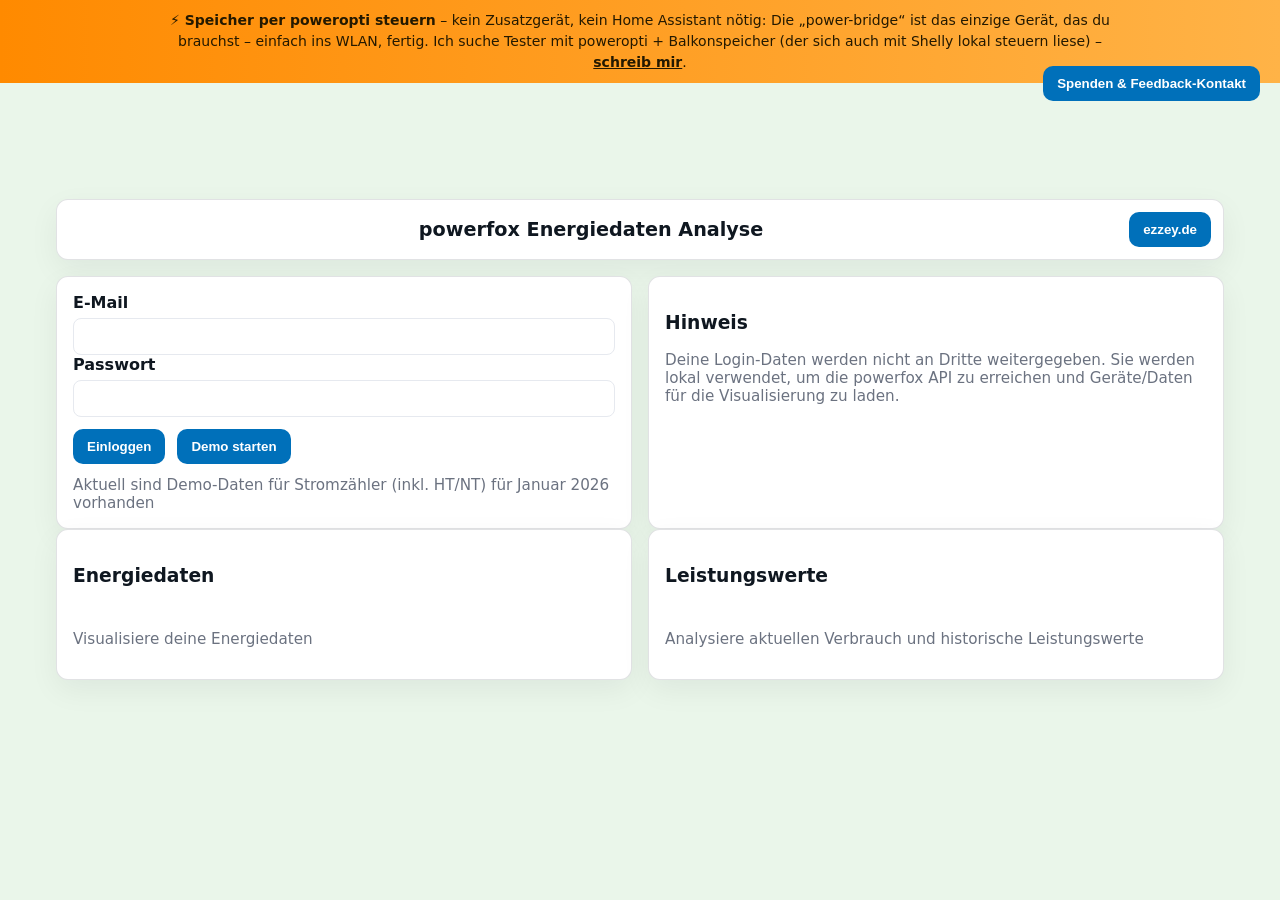
<file: public/powerfox/powerfox_htnt.html>
<!-- powerfox_htnt.html
     Zweck:
     - HT/NT-Auswertung wie powerfox_energie, aber OHNE Vergleichsfunktion
     - Balkendiagramm: gestapelt (NT unten braun, HT oben blau)
     - Datentabelle + CSV-Export angepasst auf HT/NT
     - Demo-Modus:
       - demoMode=1 (localStorage) => DeviceId wird als Ordnername verwendet
       - Reports aus demo/<DeviceId>/
         - Tag:   YYYY-MM-DD.json (optional, falls vorhanden)
         - Monat: YYYY-MM.json (Tageswerte, DeltaHT/DeltaNT)
         - Jahr:  YYYY.json (Monatswerte, DeltaHT/DeltaNT)
       - Beim ersten Aufruf im Demo: immer zuerst 01.01.2026 laden (auch wenn Tagesdatei fehlt,
         wird dann auf Monatsdatei 2026-01.json zurückgegriffen und der Tag 1 angezeigt)
-->
<!DOCTYPE html>
<html lang="de">
<head>
  <meta charset="UTF-8" />
  <meta name="viewport" content="width=device-width, initial-scale=1.0" />
  <title>HT/NT-Dashboard für deinen poweropti</title>
  <script src="https://d3js.org/d3.v7.min.js"></script>
  <link rel="stylesheet" href="css/style.css">
  <style>
    .spinner{ width:18px; height:18px; border-radius:50%; border:3px solid #e6eef6; border-top-color:var(--primary, #0070ba); animation:spin 1s linear infinite; display:inline-block; vertical-align:middle;}
    @keyframes spin{ to { transform:rotate(360deg); } }
    #chart { height: 460px; display:block; }
    .rollpicker-inline { display:flex; gap:12px; align-items:flex-start; flex-wrap:wrap; }
    .picker-set { display:flex; gap:8px; align-items:center; border:1px solid #e6eef6; border-radius:10px; padding:8px 12px; background:#f8fafc; min-width:300px; }
    .picker-group { display:flex; flex-direction:column; gap:6px; align-items:flex-start; }
    .picker-label { font-size:13px; color:var(--muted); font-weight:600; }
    .picker-roll-container { display:flex; align-items:center; gap:4px; }
    .picker-roll { max-height:120px; overflow-y:hidden; display:flex; flex-direction:column; align-items:center; border-radius:8px; border:1px solid rgba(0,0,0,0.08); background:transparent; padding:4px 6px; }
    .picker-item{ display:inline-flex; align-items:center; justify-content:center; padding:5px 10px; border-radius:6px; background:transparent; color:var(--text); cursor:pointer; font-weight:600; white-space:nowrap; border:0; }
    .picker-item.placeholder{ opacity:0.25; cursor:default; }
    .picker-item.selected{ background:var(--primary); color:#fff; box-shadow: 0 6px 20px rgba(2,112,170,0.15); transform:translateY(-1px); border:none; }
    .picker-arrow { width:24px; height:24px; border:none; background:transparent; font-size:16px; color:#888; cursor:pointer; display:flex; align-items:center; justify-content:center; }
    .data-grid { width:100%; border-collapse:collapse; }
    .data-grid th, .data-grid td { border:1px solid #e6eef6; padding:8px 10px; text-align:left; }
    .data-grid thead th { background:#f8fafc; font-weight:700; color:var(--text); }
    #rollpicker-container.card { padding:12px; }

    .tooltip {
      position:absolute;
      display:none;
      pointer-events:none;
      background:#fff;
      border:1px solid #ccc;
      padding:6px;
      border-radius:4px;
      font-size:13px;
      box-shadow:0 2px 8px rgba(0,0,0,0.13);
      z-index:9999;
      color:#111;
    }
    .tooltip, .tooltip * { color:#111; }

    .device-selection-row { display:flex; align-items:center; justify-content:space-between; gap:16px; margin-bottom:0.75em; margin-top:1em; }
    .device-left { display:flex; align-items:center; gap:10px; }
    .device-left label { margin-right:7px; }
    .device-left select { min-width:120px; }
    .device-right { margin-left:auto; display:flex; align-items:center; justify-content:flex-end; flex:1 1 0%; gap:8px; }
    .wechsel-btn { white-space:nowrap; }

    :root{
      --ht-blue: #0070ba;
      --nt-brown: #8b5a2b;
    }

    /* Header actions block */
    .header-actions{ display:flex; align-items:center; gap:8px; }
  </style>
</head>
<body>
  <div class="app">
    <header class="site-header" role="banner" aria-label="Seitenkopf">
      <h1>HT/NT Energiedaten-Dashboard</h1>

      <!-- (2) ezzey.de links neben Abmelden -->
      <div class="header-actions">
        <button
          id="ezzeyBtn"
          class="btn"
          type="button"
          onclick="window.open('https://cw-ezzey.pages.dev/','_blank')"
        >
          ezzey.de
        </button>
        <button id="logoutBtn" class="btn" aria-label="Abmelden">Abmelden</button>
      </div>
    </header>

    <main class="container" role="main">
      <div class="paypal-donate" role="region" aria-label="Spenden und Feedback">
        <form action="https://www.paypal.com/donate" method="post" target="_blank">
          <input type="hidden" name="hosted_button_id" value="UT34AETD6SEHN">
          <button type="submit" class="donate-btn btn">Spenden &amp; Feedback-Kontakt</button>
        </form>
      </div>

      <div class="device-selection-row" role="region" aria-label="Geräteauswahl">
        <div class="device-left">
          <label for="devices">Gerät auswählen:</label>
          <select id="devices"></select>
        </div>
        <div class="device-right">
          <button class="wechsel-btn btn" onclick="location.href='powerfox_csv.html'">
            zu CSV-Download wechseln
          </button>

          <button class="wechsel-btn btn" onclick="location.href='powerfox_energie.html'">
            zurück zu Energiedaten
          </button>

          <button class="wechsel-btn btn" onclick="location.href='powerfox_leistung.html'">
            zu Leistungswerten wechseln
          </button>
        </div>
      </div>

      <div id="rollpicker-container" class="card" aria-label="Datumsauswahl" style="margin-top:12px;"></div>

      <div id="chart-header" style="display:flex;align-items:center;justify-content:space-between;gap:12px;margin-top:12px;">
        <div id="title-container" style="display:flex;align-items:center;gap:10px;">
          <div id="loading-indicator" class="spinner" style="visibility:hidden;"></div>
          <h2 id="chart-title" style="margin:0">HT/NT Energiedaten</h2>
        </div>
      </div>

      <div id="chart-container" class="chart-wrapper" style="margin-top:12px;">
        <svg id="chart"></svg>
      </div>

      <div id="summary" style="margin-top:14px;"></div>

      <div style="margin-top:12px; display:flex; gap:12px; align-items:center;">
        <button id="toggle-table" class="btn">Datentabelle laden</button>
      </div>

      <div id="table-container" style="display:none; margin-top:12px;"></div>
      <div id="tooltip" class="tooltip"></div>
    </main>
  </div>

<script>
/* ==========================
   Basis-Konstanten / DOM
   ========================== */
const apiUrl               = 'https://backend.powerfox.energy/api/2.0/my/';
const devicesDropdown      = document.getElementById('devices');
const chartSvg             = document.getElementById('chart');
const tooltip              = document.getElementById('tooltip');
const chartTitle           = document.getElementById('chart-title');
const loadingIndicator     = document.getElementById('loading-indicator');
const summaryDiv           = document.getElementById('summary');
const toggleTableBtn       = document.getElementById('toggle-table');
const tableContainer       = document.getElementById('table-container');
const rollpickerContainer  = document.getElementById('rollpicker-container');
const logoutBtn            = document.getElementById('logoutBtn');

const DEMO = {
  devicesPath: 'demo/devices.json',
  baseDevicePath: 'demo', // demo/<DeviceId>/
  storageDemoMode: 'demoMode',
  storageDemoDeviceId: 'demoDeviceId',
  storageHtntDemoInitialized: 'htntDemoInitialized'
};

function isDemoMode(){ return localStorage.getItem(DEMO.storageDemoMode) === '1'; }
function endDemoMode(){
  localStorage.removeItem(DEMO.storageDemoMode);
  localStorage.removeItem(DEMO.storageDemoDeviceId);
  localStorage.removeItem(DEMO.storageHtntDemoInitialized);
}

/* ==========================
   Erst-Aufruf Demo: 01.01.2026
   ========================== */
function applyDemoFirstLoadDateIfNeeded(){
  if(!isDemoMode()) return;
  const already = localStorage.getItem(DEMO.storageHtntDemoInitialized) === '1';
  if(already) return;

  pickers[0].year = 2026;
  pickers[0].month = 1;
  pickers[0].day = 1;

  localStorage.setItem(DEMO.storageHtntDemoInitialized, '1');
}

/* (3) Demo: fix auf Stromzähler + 01.01.2026 */
function applyDemoDeviceDefault(){
  if(!isDemoMode()) return;
  selectedDevice = 'Stromzähler';
  localStorage.setItem(DEMO.storageDemoDeviceId, selectedDevice);
}

let selectedDevice = null;
let isGasDevice = false;

const monthNames = ['Januar','Februar','März','April','Mai','Juni','Juli','August','September','Oktober','November','Dezember'];
const pad = n => n < 10 ? '0' + n : ''+n;

const HT_COLOR = getComputedStyle(document.documentElement).getPropertyValue('--ht-blue').trim() || '#0070ba';
const NT_COLOR = getComputedStyle(document.documentElement).getPropertyValue('--nt-brown').trim() || '#8b5a2b';

let pickers = [{year:null, month:null, day:null, type:"main"}];
let activePickerIndex = null;

let lastTableDataMain = [];
let lastChartAgg = { main: { ht: 0, nt: 0, total: 0 } };

/* ==========================
   Fetch (Demo + Live)
   ========================== */
function getCredentials(){ return localStorage.getItem('credentials'); }
function AUTH_HEADER(){ return { Authorization:`Basic ${getCredentials()}` }; }

async function fetchJSON(url, opts = {}){
  if(isDemoMode()){
    const res = await fetch(url, Object.assign({ cache: 'no-store' }, opts));
    if(!res.ok) throw new Error("HTTP "+res.status);
    return res.json();
  }

  const creds = getCredentials();
  if(!creds){
    alert("Nicht angemeldet.");
    location.href="index.html";
    throw new Error("no creds");
  }

  const headers = Object.assign({}, opts.headers || {}, AUTH_HEADER());
  const res = await fetch(url, Object.assign({}, opts, { headers }));

  if(res.status===401||res.status===403){
    localStorage.removeItem('credentials');
    localStorage.removeItem('devices');
    location.href="index.html";
    throw new Error("auth");
  }
  if(!res.ok) throw new Error("HTTP "+res.status);
  return res.json();
}

/* ==========================
   Zeit-Helfer (Berlin)
   ========================== */
const BERLIN_TZ = 'Europe/Berlin';
const dtfBerlin = new Intl.DateTimeFormat('de-DE', {
  timeZone: BERLIN_TZ,
  year: 'numeric',
  month: '2-digit',
  day: '2-digit',
  hour: '2-digit',
  hour12: false
});

function berlinPartsFromUtcTs(ts){
  const parts = dtfBerlin.formatToParts(new Date(ts * 1000));
  const obj = {};
  for(const p of parts){
    if(p.type !== 'literal') obj[p.type] = p.value;
  }
  return {
    year: Number(obj.year),
    month: Number(obj.month),
    day: Number(obj.day),
    hour: Number(obj.hour)
  };
}

function formatBerlin(ts){
  const p = berlinPartsFromUtcTs(ts);
  return {
    date: `${pad(p.day)}.${pad(p.month)}.${p.year}`,
    time: `${pad(p.hour)}:00`
  };
}

function sameBerlinDay(bp, y, m, d){
  return bp.year===Number(y) && bp.month===Number(m) && bp.day===Number(d);
}
function sameBerlinMonth(bp, y, m){
  return bp.year===Number(y) && bp.month===Number(m);
}
function sameBerlinYear(bp, y){
  return bp.year===Number(y);
}

/* ==========================
   Logout
   ========================== */
if(logoutBtn){
  logoutBtn.addEventListener('click', function(){
    localStorage.removeItem('credentials');
    localStorage.removeItem('devices');
    endDemoMode();
    location.href = 'index.html';
  });
}

/* ==========================
   Rollpicker (ohne Vergleich)
   ========================== */
function setInitialPickerToToday(){
  const nowTs = Math.floor(Date.now()/1000);
  const p = berlinPartsFromUtcTs(nowTs);
  pickers[0].year = p.year;
  pickers[0].month = p.month;
  pickers[0].day = p.day;
}

function buildRollPicker(){
  rollpickerContainer.innerHTML = '';

  const container = document.createElement('div');
  container.className = 'rollpicker-inline';

  function createRoll(values, selectedAbsIdx, setAbsValue, labelMap){
    const rollWrap = document.createElement('div');
    rollWrap.className = 'picker-roll-container';

    let idxAbs = (selectedAbsIdx !== undefined && selectedAbsIdx !== null) ? selectedAbsIdx : 0;
    if(idxAbs < 0) idxAbs = 0;
    if(values && idxAbs > values.length - 1) idxAbs = values.length - 1;

    const upBtn = document.createElement('button');
    upBtn.className = 'picker-arrow';
    upBtn.innerHTML = '&#9650;';
    upBtn.type = 'button';
    upBtn.onclick = () => {
      if(!values || values.length===0) return;
      if (idxAbs > 0) { idxAbs--; setAbsValue(idxAbs); }
    };

    const downBtn = document.createElement('button');
    downBtn.className = 'picker-arrow';
    downBtn.innerHTML = '&#9660;';
    downBtn.type = 'button';
    downBtn.onclick = () => {
      if(!values || values.length===0) return;
      if (idxAbs < values.length - 1) { idxAbs++; setAbsValue(idxAbs); }
    };

    rollWrap.appendChild(upBtn);

    const roll = document.createElement('div');
    roll.className = 'picker-roll';
    roll.addEventListener('wheel', (e) => {
      if(!values || values.length===0) return;
      e.preventDefault();
      if(e.deltaY > 0){
        if (idxAbs < values.length - 1) { idxAbs++; setAbsValue(idxAbs); }
      } else if(e.deltaY < 0){
        if (idxAbs > 0) { idxAbs--; setAbsValue(idxAbs); }
      }
    }, { passive: false });

    function renderWindow(){
      roll.innerHTML = '';
      if(!values || values.length===0){
        for(let i=0;i<5;i++){
          const ph = document.createElement('div');
          ph.className = 'picker-item placeholder';
          ph.innerText = '--';
          roll.appendChild(ph);
        }
        return;
      }
      for(let offset = -2; offset <= 2; offset++){
        const vidx = idxAbs + offset;
        const btn = document.createElement('button');
        btn.type = 'button';
        if(vidx < 0 || vidx >= values.length){
          btn.className = 'picker-item placeholder';
          btn.innerText = '';
          btn.disabled = true;
        } else {
          btn.className = 'picker-item';
          btn.innerText = labelMap ? (labelMap[values[vidx]] || values[vidx]) : values[vidx];
          if(vidx === idxAbs) btn.classList.add('selected');
          btn.onclick = (() => {
            const clickIdx = vidx;
            return () => setAbsValue(clickIdx);
          })();
        }
        roll.appendChild(btn);
      }
    }

    renderWindow();
    rollWrap.appendChild(roll);
    rollWrap.appendChild(downBtn);

    return {el: rollWrap, refresh: renderWindow};
  }

  function createPickerSet(picker){
    const set = document.createElement('div');
    set.className = 'picker-set';

    // Jahre: damit 2026 im Demo immer auswählbar ist
    const years = [];
    const currentYear = new Date().getFullYear();
    const maxYear = Math.max(currentYear, 2026);
    for(let y=2019; y<=maxYear; y++) years.push(y);

    let yearIdx = picker.year ? years.indexOf(Number(picker.year)) : 0;
    if(yearIdx < 0) yearIdx = 0;

    const yearGroup = document.createElement('div');
    yearGroup.className = 'picker-group';
    const yearLabel = document.createElement('div');
    yearLabel.className = 'picker-label';
    yearLabel.innerText = "Jahr";
    yearGroup.appendChild(yearLabel);

    const yearRollObj = createRoll(years, yearIdx, (newAbsIdx)=>{
      picker.year = years[newAbsIdx]; picker.month = null; picker.day = null;
      buildRollPicker(); updateChartTitle(); updateVisualization();
    }, null);
    yearGroup.appendChild(yearRollObj.el);
    set.appendChild(yearGroup);

    let months = picker.year ? Array.from({length:12},(_,i)=>i+1) : [];
    let monthIdx = picker.month ? months.indexOf(Number(picker.month)) : 0;
    if(monthIdx < 0) monthIdx = 0;

    const monthGroup = document.createElement('div');
    monthGroup.className = 'picker-group';
    const monthLabel = document.createElement('div');
    monthLabel.className = 'picker-label';
    monthLabel.innerText = "Monat";
    monthGroup.appendChild(monthLabel);

    const monthNameMap = {};
    months.forEach((m,i) => monthNameMap[m] = monthNames[i]);

    const monthRollObj = createRoll(months, monthIdx, (newAbsIdx)=>{
      picker.month = months[newAbsIdx]; picker.day = null;
      buildRollPicker(); updateChartTitle(); updateVisualization();
    }, monthNameMap);
    monthGroup.appendChild(monthRollObj.el);
    set.appendChild(monthGroup);

    let days = [];
    if(picker.year && picker.month){
      const maxDay = new Date(picker.year, picker.month, 0).getDate();
      days = Array.from({length:maxDay}, (_,i)=>i+1);
    }
    let dayIdx = picker.day ? days.indexOf(Number(picker.day)) : 0;
    if(dayIdx < 0) dayIdx = 0;

    const dayGroup = document.createElement('div');
    dayGroup.className = 'picker-group';
    const dayLabel = document.createElement('div');
    dayLabel.className = 'picker-label';
    dayLabel.innerText = "Tag";
    dayGroup.appendChild(dayLabel);

    const dayRollObj = createRoll(days, dayIdx, (newAbsIdx)=>{
      picker.day = days[newAbsIdx];
      buildRollPicker(); updateChartTitle(); updateVisualization();
    }, null);
    dayGroup.appendChild(dayRollObj.el);
    set.appendChild(dayGroup);

    return set;
  }

  container.appendChild(createPickerSet(pickers[0]));
  rollpickerContainer.appendChild(container);
}

/* ==========================
   Titel / Labels
   ========================== */
function periodLabelForPicker(p){
  if(!p || !p.year) return '';
  if(p.year && !p.month) return String(p.year);
  if(p.year && p.month && !p.day) return `${monthNames[p.month-1]} ${p.year}`;
  if(p.year && p.month && p.day) return `${pad(p.day)}.${pad(p.month)}.${p.year}`;
  return '';
}

function updateChartTitle(){
  const mainLbl = periodLabelForPicker(pickers[0]);
  let t = "HT/NT Energiedaten";
  if(mainLbl) t += ` – ${mainLbl}`;
  if(isDemoMode()) t += " (Demo)";
  chartTitle.textContent = t;
}

/* ==========================
   Tooltip stabil über Balken
   ========================== */
function showTooltipAtPageXY(pageX, pageY, html){
  tooltip.innerHTML = html;
  tooltip.style.left = `${Math.round(pageX)}px`;
  tooltip.style.top  = `${Math.round(pageY)}px`;
  tooltip.style.display = 'block';
}
function hideTooltip(){ tooltip.style.display = 'none'; }

function placeTooltipAboveRect(rectEl, html){
  if(!rectEl) return;
  tooltip.innerHTML = html;
  tooltip.style.display = 'block';

  const rect = rectEl.getBoundingClientRect();
  const ttW = tooltip.offsetWidth || 0;
  const ttH = tooltip.offsetHeight || 0;

  let left = rect.left + window.scrollX + rect.width/2 - ttW/2;
  let top  = rect.top + window.scrollY - ttH - 8;

  const minLeft = window.scrollX + 6;
  const maxLeft = window.scrollX + document.documentElement.clientWidth - ttW - 6;
  left = Math.max(minLeft, Math.min(maxLeft, left));

  if(top < window.scrollY + 6){
    top = rect.bottom + window.scrollY + 8;
  }

  showTooltipAtPageXY(left, top, html);
}

function tooltipTimeLbl(lbl, picker){
  const p = picker;
  if(p.year && !p.month) return `${monthNames[lbl-1]} ${p.year}`;
  if(p.month && !p.day) return `${pad(lbl)}.${pad(p.month)}.${p.year} (DE)`;
  if(p.day) return `${pad(p.day)}.${pad(p.month)}.${p.year} ${String(lbl)} (DE)`;
  return String(lbl);
}

/* ==========================
   Demo-Paths (passen zu deinem Ordnerlayout)
   ========================== */
function demoBase(deviceId){
  // DeviceId enthält bei dir z.B. "Stromzähler" (Umlaut) -> encodeURIComponent wichtig
  return `${DEMO.baseDevicePath}/${encodeURIComponent(deviceId)}`;
}
function demoPathDay(deviceId, y, m, d){
  return `${demoBase(deviceId)}/${y}-${pad(m)}-${pad(d)}.json`;
}
function demoPathMonth(deviceId, y, m){
  return `${demoBase(deviceId)}/${y}-${pad(m)}.json`;
}
function demoPathYear(deviceId, y){
  return `${demoBase(deviceId)}/${y}.json`;
}

async function tryFetchJSON(url){
  try{
    return await fetchJSON(url);
  }catch(e){
    return null;
  }
}

/* ==========================
   Chart: HT/NT gestapelt
   ========================== */
function htValueFor(entry){
  if(!entry) return 0;
  return Number(entry.DeltaHT ?? 0) || 0;
}
function ntValueFor(entry){
  if(!entry) return 0;
  return Number(entry.DeltaNT ?? 0) || 0;
}

function pctText(part, total){
  const t = Number(total ?? 0);
  if(t <= 0) return '0%';
  const p = (Number(part ?? 0) / t) * 100;
  return `${Math.round(p)}%`;
}

function renderNoDataMessage(msg){
  const svg = d3.select(chartSvg);
  svg.selectAll("*").remove();

  const margin={top:20,right:20,bottom:70,left:55};
  const w=960 - margin.left - margin.right;
  const h=460 - margin.top - margin.bottom;

  const g = svg
    .attr('width',  w + margin.left + margin.right)
    .attr('height', h + margin.top  + margin.bottom)
    .append('g')
    .attr('transform', `translate(${margin.left},${margin.top})`);

  g.append('text')
    .attr('x', 0).attr('y', 20)
    .text(msg)
    .style('font-weight','700');

  summaryDiv.innerHTML = `<div class="kv">${msg}</div>`;
}

function renderChart(data1){
  const svg = d3.select(chartSvg);
  svg.selectAll("*").remove();

  const margin={top:20,right:20,bottom:70,left:55};
  const w=960 - margin.left - margin.right;
  const h=460 - margin.top - margin.bottom;

  const cons = data1?.Consumption?.ReportValues || [];
  const main = pickers[0];

  if(isGasDevice){
    renderNoDataMessage('Dieses Gerät ist ein Gas-Gerät (keine HT/NT-Auswertung verfügbar).');
    lastTableDataMain = [];
    lastChartAgg = { main: { ht:0, nt:0, total:0 } };
    return;
  }

  let xLabels = [];
  const mainMap = {};

  if(main.year && !main.month){
    xLabels = d3.range(1,13);
    xLabels.forEach(mon=>{
      mainMap[mon] = cons.find(d=>{
        const bp = berlinPartsFromUtcTs(d.Timestamp);
        return sameBerlinYear(bp, main.year) && bp.month === mon;
      }) || null;
    });
  } else if(main.year && main.month && !main.day){
    const maxD = new Date(main.year, main.month, 0).getDate();
    xLabels = d3.range(1, maxD+1);
    xLabels.forEach(day=>{
      mainMap[day] = cons.find(d=>{
        const bp = berlinPartsFromUtcTs(d.Timestamp);
        return sameBerlinMonth(bp, main.year, main.month) && bp.day === day;
      }) || null;
    });
  } else if(main.year && main.month && main.day){
    const dayEntries = cons
      .map(e => ({e, bp: berlinPartsFromUtcTs(e.Timestamp)}))
      .filter(x => sameBerlinDay(x.bp, main.year, main.month, main.day))
      .sort((a,b)=>a.e.Timestamp-b.e.Timestamp);

    if(dayEntries.length === 0){
      pickers[0].day = null;
      buildRollPicker();
      updateChartTitle();
      return updateVisualization(); // lädt Monatsdatei und rendert Monatsansicht
    }

    const labels = dayEntries.map(x => `${pad(x.bp.hour)}:00`);
    xLabels = labels.map((lbl, idx) => ({lbl, idx}));
    for(let i=0;i<dayEntries.length;i++){
      mainMap[i] = dayEntries[i].e;
    }
  } else {
    const times = cons.map(c=>c.Timestamp).sort((a,b)=>a-b);
    xLabels = times;
    const idxCons = new Map(cons.map(v => [v.Timestamp, v]));
    xLabels.forEach(ts=> mainMap[ts] = idxCons.get(ts) || null);
  }

  function keyForDomain(d){
    return (d && typeof d === 'object' && 'idx' in d) ? d.idx : d;
  }

  let yMax = 0;
  for(const lbl of xLabels){
    const key = keyForDomain(lbl);
    const e = mainMap[key];
    yMax = Math.max(yMax, htValueFor(e) + ntValueFor(e));
  }
  if(yMax <= 0) yMax = 0.001;

  const y = d3.scaleLinear().domain([0,yMax]).range([h,0]);
  const x = d3.scaleBand().domain(xLabels).range([0,w]).padding(0.18);

  const g = svg
    .attr('width',  w + margin.left + margin.right)
    .attr('height', h + margin.top  + margin.bottom)
    .append('g')
    .attr('transform', `translate(${margin.left},${margin.top})`);

  // Achsen
  g.append('g').attr('transform',`translate(0,${h})`)
    .call(d3.axisBottom(x).tickFormat(lbl=>{
      if(lbl && typeof lbl === 'object' && 'lbl' in lbl) return lbl.lbl;
      if(main.year && !main.month) return monthNames[lbl-1];
      if(main.month && !main.day) return lbl+'.';
      if(main.day) return String(lbl);
      if(typeof lbl === 'number'){
        const bp = berlinPartsFromUtcTs(lbl);
        return pad(bp.hour)+':00';
      }
      return lbl;
    }))
    .selectAll("text")
    .style("text-anchor", "end")
    .attr("dx", "-0.8em")
    .attr("dy", "0.15em")
    .attr("transform", "rotate(-50)");

  g.append('g')
    .call(d3.axisLeft(y).ticks(10).tickFormat(t=>t+' kWh'));

  const barW = x.bandwidth();

  // (4) Tooltip mit Prozentanteilen
  function tooltipHTML(timeLabel, ht, nt){
    const total = ht + nt;
    const htPct = pctText(ht, total);
    const ntPct = pctText(nt, total);

    const htDisp = (Number.isFinite(ht) ? ht : 0);
    const ntDisp = (Number.isFinite(nt) ? nt : 0);
    const totalDisp = (Number.isFinite(total) ? total : 0);

    // Beispiel-Format aus Anforderung (mit DE-Datum, Prozenten, Summe)
    return `<b>HT/NT</b><br>${timeLabel}<br>`+
           `HT: ${htDisp.toFixed(3)} kWh (${htPct})<br>`+
           `NT: ${ntDisp.toFixed(3)} kWh (${ntPct})<br>`+
           `<b>Summe: ${totalDisp.toFixed(3)} kWh</b>`;
  }

  // NT (unten)
  g.selectAll('.bar-nt').data(xLabels).enter().append('rect')
    .attr('class','bar-nt')
    .attr('x',d=>x(d))
    .attr('width',barW)
    .attr('y',d=>{
      const e = mainMap[keyForDomain(d)];
      return y(ntValueFor(e));
    })
    .attr('height',d=>{
      const e = mainMap[keyForDomain(d)];
      return h - y(ntValueFor(e));
    })
    .attr('fill', NT_COLOR)
    .on('mouseover',function(_e,d){
      const key = keyForDomain(d);
      const entry = mainMap[key];
      const ht = htValueFor(entry);
      const nt = ntValueFor(entry);
      const timeLbl = tooltipTimeLbl((d && typeof d === 'object' && 'lbl' in d) ? d.lbl : d, pickers[0]);
      placeTooltipAboveRect(this, tooltipHTML(timeLbl, ht, nt));
    })
    .on('mousemove',function(_e,d){
      const key = keyForDomain(d);
      const entry = mainMap[key];
      const ht = htValueFor(entry);
      const nt = ntValueFor(entry);
      const timeLbl = tooltipTimeLbl((d && typeof d === 'object' && 'lbl' in d) ? d.lbl : d, pickers[0]);
      placeTooltipAboveRect(this, tooltipHTML(timeLbl, ht, nt));
    })
    .on('mouseout',function(){ hideTooltip(); });

  // HT (oben, gestapelt)
  g.selectAll('.bar-ht').data(xLabels).enter().append('rect')
    .attr('class','bar-ht')
    .attr('x',d=>x(d))
    .attr('width',barW)
    .attr('y',d=>{
      const e = mainMap[keyForDomain(d)];
      return y(ntValueFor(e) + htValueFor(e));
    })
    .attr('height',d=>{
      const e = mainMap[keyForDomain(d)];
      return h - y(htValueFor(e));
    })
    .attr('fill', HT_COLOR)
    .on('mouseover',function(_e,d){
      const key = keyForDomain(d);
      const entry = mainMap[key];
      const ht = htValueFor(entry);
      const nt = ntValueFor(entry);
      const timeLbl = tooltipTimeLbl((d && typeof d === 'object' && 'lbl' in d) ? d.lbl : d, pickers[0]);
      placeTooltipAboveRect(this, tooltipHTML(timeLbl, ht, nt));
    })
    .on('mousemove',function(_e,d){
      const key = keyForDomain(d);
      const entry = mainMap[key];
      const ht = htValueFor(entry);
      const nt = ntValueFor(entry);
      const timeLbl = tooltipTimeLbl((d && typeof d === 'object' && 'lbl' in d) ? d.lbl : d, pickers[0]);
      placeTooltipAboveRect(this, tooltipHTML(timeLbl, ht, nt));
    })
    .on('mouseout',function(){ hideTooltip(); });

  sumDisplayed(xLabels, mainMap);
  renderSummary();
  if(tableContainer.style.display === 'block'){
    renderTablesFromChart(xLabels, mainMap);
  }
}

function sumDisplayed(xLabels, mainMap){
  let sHT=0, sNT=0;
  for(const lbl of xLabels){
    const key = (lbl && typeof lbl === 'object' && 'idx' in lbl) ? lbl.idx : lbl;
    const e = mainMap[key];
    sHT += htValueFor(e);
    sNT += ntValueFor(e);
  }
  lastChartAgg = { main: { ht: sHT, nt: sNT, total: sHT+sNT } };
}

/* ==========================
   Summary
   ========================== */
function fmt2de(v){
  const n = Number(v ?? 0);
  return n.toFixed(2).replace('.', ',');
}
function renderSummary(){
  const mainLbl = periodLabelForPicker(pickers[0]) || 'Ausgewählter Zeitraum';
  summaryDiv.innerHTML =
    `<div class="kv">${mainLbl}: `+
    `NT: ${fmt2de(lastChartAgg.main.nt)} kWh | `+
    `HT: ${fmt2de(lastChartAgg.main.ht)} kWh | `+
    `Summe: ${fmt2de(lastChartAgg.main.total)} kWh</div>`;
}

/* ==========================
   Tabelle + CSV Export
   ========================== */
function getTsForRow(lbl, picker, entry){
  if(entry && typeof entry.Timestamp === 'number') return entry.Timestamp;

  if(picker?.year){
    const yv = Number(picker.year);
    const mv = Number(picker.month||1);
    const dv = Number(picker.day||1);

    if(picker.day){
      const hh = typeof lbl === 'string' ? Number(String(lbl).slice(0,2)) : Number(lbl||0);
      return Math.floor(new Date(yv, mv-1, dv, hh, 0, 0).getTime()/1000);
    }
    if(picker.month && !picker.day){
      return Math.floor(new Date(yv, mv-1, Number(lbl||1), 0, 0, 0).getTime()/1000);
    }
    if(!picker.month){
      return Math.floor(new Date(yv, Number(lbl||1)-1, 1, 0, 0, 0).getTime()/1000);
    }
  }
  return 0;
}

function renderTableBlock(title, rows){
  const fmt3 = v => Number(v ?? 0).toFixed(3);

  let html = `<div class="card" style="margin-top:12px;padding:12px;">`;
  html += `<div style="display:flex;align-items:center;justify-content:space-between;gap:12px;margin-bottom:10px;">`;
  html += `<div class="kv" style="font-weight:700">${title}</div>`;
  html += `<button class="btn" type="button" data-export="main">CSV Export</button>`;
  html += `</div>`;

  html += `<table class="data-grid">`;
  html += `<thead><tr><th>Datum</th><th>Uhrzeit</th><th>NT [kWh]</th><th>HT [kWh]</th><th>Summe [kWh]</th></tr></thead><tbody>`;

  for(const r of rows){
    html += `<tr><td>${r.date||''}</td><td>${r.time||''}</td>`;
    html += `<td>${fmt3(r.nt)}</td><td>${fmt3(r.ht)}</td><td>${fmt3(r.total)}</td>`;
    html += `</tr>`;
  }

  html += `</tbody></table></div>`;
  return html;
}

function renderTablesFromChart(xLabels, mainMap){
  lastTableDataMain = [];

  for(const lbl of xLabels){
    const key = (lbl && typeof lbl === 'object' && 'idx' in lbl) ? lbl.idx : lbl;
    const entry = mainMap[key];

    const ts = getTsForRow((lbl && typeof lbl === 'object' && 'lbl' in lbl) ? lbl.lbl : lbl, pickers[0], entry);
    const dt = ts ? formatBerlin(ts) : {date:'', time:''};

    const ht = htValueFor(entry);
    const nt = ntValueFor(entry);

    lastTableDataMain.push({
      date: dt.date,
      time: dt.time,
      nt,
      ht,
      total: nt+ht
    });
  }

  const mainLbl = periodLabelForPicker(pickers[0]) || 'Zeitraum';
  tableContainer.innerHTML = renderTableBlock(mainLbl, lastTableDataMain);

  const btn = tableContainer.querySelector('button[data-export="main"]');
  if(btn){
    btn.addEventListener('click', ()=> downloadCsv());
  }
}

function downloadCsv(){
  const rows = lastTableDataMain;
  if(!rows || rows.length===0){
    alert('Keine Daten vorhanden – bitte erst Datentabelle laden.');
    return;
  }

  const header = ['Datum','Uhrzeit','NT [kWh]','HT [kWh]','Summe [kWh]'];
  const fmt3 = v => Number(v ?? 0).toFixed(3);

  const lines = [];
  lines.push(header.join(';'));
  for(const r of rows){
    lines.push([r.date||'', r.time||'', fmt3(r.nt), fmt3(r.ht), fmt3(r.total)].join(';'));
  }

  const csvText = lines.join('\n');
  const stamp = new Date().toISOString().slice(0,10).replace(/-/g,'');
  const dev = selectedDevice || 'device';
  const fname = `${dev}_${stamp}_htnt.csv`;

  const blob = new Blob([csvText], {type:'text/csv;charset=utf-8;'});
  const url = URL.createObjectURL(blob);
  const a = document.createElement('a');
  a.href = url;
  a.download = fname;
  document.body.appendChild(a);
  a.click();
  a.remove();
  setTimeout(()=>URL.revokeObjectURL(url), 1000);
}

/* ==========================
   Geräte laden (Demo + Live)
   ========================== */
async function loadDevices(){
  devicesDropdown.innerHTML = '<option>Lade Geräte...</option>';
  try{
    let dev = null;

    if(isDemoMode()){
      dev = await fetchJSON(DEMO.devicesPath);
    } else {
      dev = await fetchJSON(apiUrl+'all/devices');
    }

    if(!Array.isArray(dev) || dev.length===0){
      devicesDropdown.innerHTML = '<option value="">Keine Geräte</option>';
      return;
    }

    const rememberedDemoId = localStorage.getItem(DEMO.storageDemoDeviceId);

    devicesDropdown.innerHTML = dev.map(d=>{
      const division = (d && typeof d.Division !== 'undefined') ? d.Division : '';
      return `<option value="${d.DeviceId}" data-division="${division}">${d.DeviceId}</option>`;
    }).join('');

    if(isDemoMode()){
      // (3) Demo: immer Stromzähler bevorzugen
      const hasStromzaehler = dev.some(d => d.DeviceId === 'Stromzähler');
      if(hasStromzaehler){
        selectedDevice = 'Stromzähler';
        localStorage.setItem(DEMO.storageDemoDeviceId, selectedDevice);
      } else if(rememberedDemoId && dev.some(d=>d.DeviceId === rememberedDemoId)){
        selectedDevice = rememberedDemoId;
      } else {
        selectedDevice = dev[0].DeviceId;
        localStorage.setItem(DEMO.storageDemoDeviceId, selectedDevice);
      }
    } else {
      selectedDevice = dev[0].DeviceId;
    }

    devicesDropdown.value = selectedDevice;

    devicesDropdown.onchange = ()=>{
      selectedDevice = devicesDropdown.value;
      if(isDemoMode()) localStorage.setItem(DEMO.storageDemoDeviceId, selectedDevice);
      updateChartTitle();
      updateVisualization();
    };

    updateChartTitle();
    updateVisualization();
  }catch(e){
    devicesDropdown.innerHTML = '<option value="">Fehler beim Laden</option>';
    alert("Geräte-Fehler: "+e.message);
  }
}

/* ==========================
   Daten laden + Rendern
   ========================== */
async function updateVisualization(){
  if(!selectedDevice) return;

  loadingIndicator.style.visibility = 'visible';

  const selOpt = devicesDropdown.options[devicesDropdown.selectedIndex];
  const division = Number(selOpt?.dataset?.division);
  // Demo devices.json sollte Division mitliefern; wenn nicht: default = Strom
  isGasDevice = (division === 4);

  updateChartTitle();

  async function fetchReportForPicker(picker){
    const y = picker.year, m = picker.month, d = picker.day;

    if(isDemoMode()){
      // Priorität: wenn Tag gewählt -> Tagesdatei versuchen, wenn fehlt -> Monatsdatei verwenden und auf Monatsansicht wechseln
      if(y && m && d){
        const dayUrl = demoPathDay(selectedDevice, y, m, d);
        const dayData = await tryFetchJSON(dayUrl);
        if(dayData) return dayData;

        // fallback: Monat laden und Day-Auswahl entfernen (sonst passt Domain nicht)
        const monthUrl = demoPathMonth(selectedDevice, y, m);
        const monthData = await tryFetchJSON(monthUrl);
        if(monthData){
          pickers[0].day = null;
          buildRollPicker();
          updateChartTitle();
          return monthData;
        }

        throw new Error(`Keine Demo-Datei gefunden: ${y}-${pad(m)}-${pad(d)}.json oder ${y}-${pad(m)}.json`);
      }

      // Monat
      if(y && m && !d){
        const monthUrl = demoPathMonth(selectedDevice, y, m);
        const monthData = await tryFetchJSON(monthUrl);
        if(monthData) return monthData;
        throw new Error(`Keine Demo-Monatsdatei gefunden: ${y}-${pad(m)}.json`);
      }

      // Jahr
      if(y && !m){
        const yearUrl = demoPathYear(selectedDevice, y);
        const yearData = await tryFetchJSON(yearUrl);
        if(yearData) return yearData;
        throw new Error(`Keine Demo-Jahresdatei gefunden: ${y}.json`);
      }

      throw new Error('Ungültige Datumsauswahl.');
    }

    // Live API
    let url = apiUrl + selectedDevice + '/report';
    if(y && !m) url += `?year=${y}`;
    else if(y && m && !d) url += `?year=${y}&month=${m}`;
    else if(y && m && d) url += `?year=${y}&month=${m}&day=${d}`;
    return fetchJSON(url);
  }

  try{
    const data1 = await fetchReportForPicker(pickers[0]);

    // HT/NT Plausibilitätscheck: wenn nicht vorhanden -> Hinweis statt Crash
    const rv = data1?.Consumption?.ReportValues || [];
    const any = Array.isArray(rv) ? rv.find(x => x && typeof x === 'object') : null;
    const hasHTNT = !!(any && ('DeltaHT' in any) && ('DeltaNT' in any));
    if(!hasHTNT){
      renderNoDataMessage('Keine HT/NT-Daten verfügbar (DeltaHT/DeltaNT fehlen).');
      lastTableDataMain = [];
      lastChartAgg = { main: { ht:0, nt:0, total:0 } };
      if(tableContainer.style.display === 'block'){
        tableContainer.innerHTML = `<div class="card" style="margin-top:12px;padding:12px;"><div class="kv">Keine HT/NT-Daten.</div></div>`;
      }
      loadingIndicator.style.visibility = 'hidden';
      return;
    }

    renderChart(data1);
    loadingIndicator.style.visibility = 'hidden';
  }catch(e){
    loadingIndicator.style.visibility = 'hidden';
    alert("Fehler beim Laden der Daten: "+e.message);
  }
}

/* ==========================
   Tabelle ein/aus
   ========================== */
toggleTableBtn.addEventListener('click', () => {
  if(tableContainer.style.display === 'block'){
    tableContainer.style.display = 'none';
    toggleTableBtn.textContent = 'Datentabelle laden';
    return;
  }
  tableContainer.style.display = 'block';
  toggleTableBtn.textContent = 'Datentabelle ausblenden';
  updateVisualization();
});

/* ==========================
   Init
   ========================== */
(function init(){
  setInitialPickerToToday();

  // (3) Demo: immer Stromzähler + 01.01.2026
  if(isDemoMode()){
    applyDemoDeviceDefault();
  }
  applyDemoFirstLoadDateIfNeeded();

  buildRollPicker();
  loadDevices();
})();
</script>

</body>
</html>
</file>
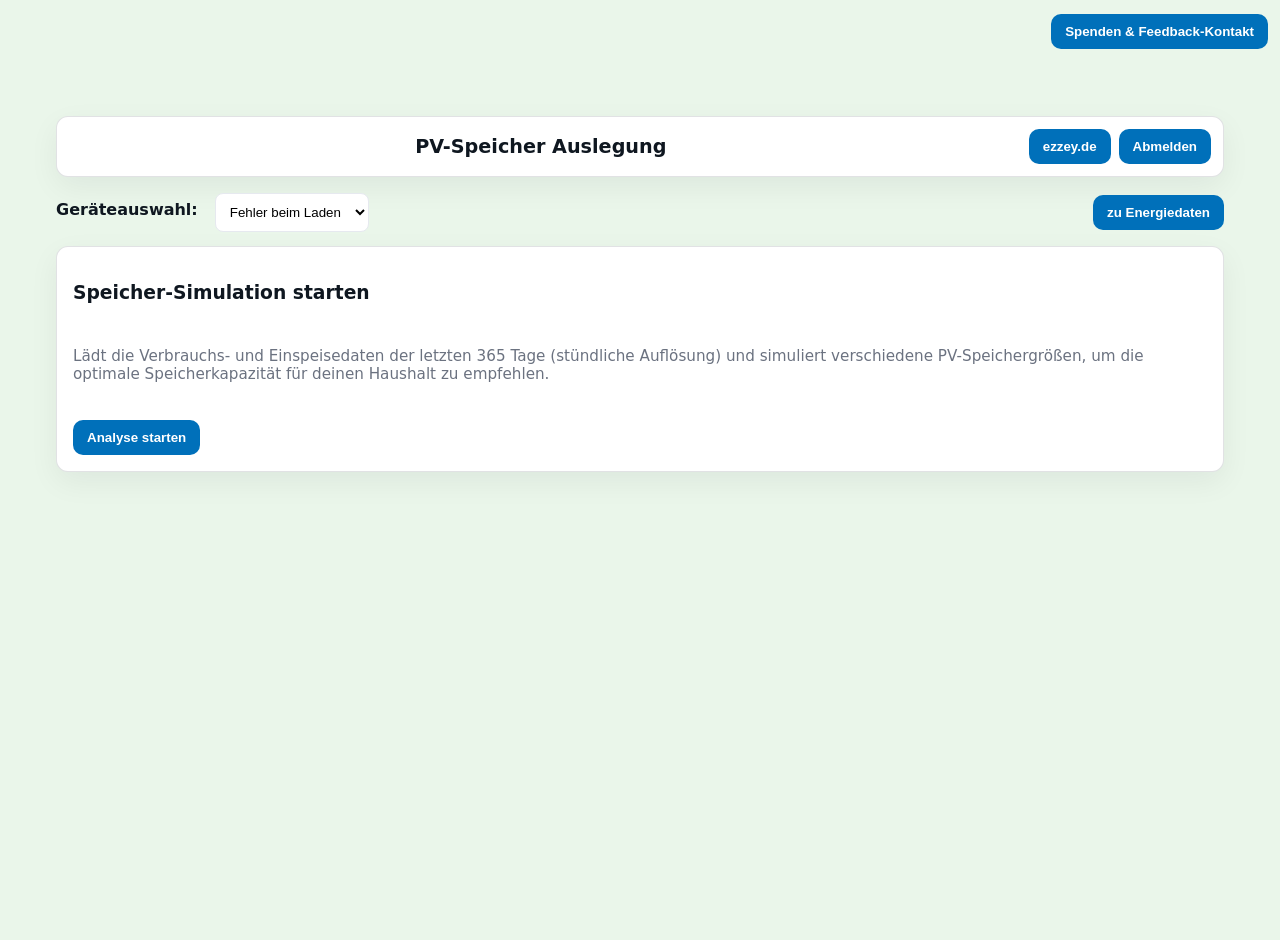
<file: public/powerfox/speicher_auslegung.html>
<!DOCTYPE html>
<html lang="de">
<head>
  <meta charset="utf-8" />
  <meta name="viewport" content="width=device-width,initial-scale=1" />
  <title>PV-Speicher Auslegung</title>

  <script src="https://d3js.org/d3.v7.min.js"></script>
  <link rel="stylesheet" href="css/style.css">

  <style>
    .spinner{width:18px;height:18px;border-radius:50%;border:3px solid #e6eef6;border-top-color:var(--primary,#0070ba);animation:spin 1s linear infinite;display:inline-block;vertical-align:middle;}
    @keyframes spin{to{transform:rotate(360deg);}}

    .header-actions{display:flex;align-items:center;gap:8px;}
    .device-selection-row{display:flex;align-items:center;justify-content:space-between;gap:16px;margin-bottom:0.75em;margin-top:1em;}
    .device-left{display:flex;align-items:center;gap:10px;}
    .device-left label{margin-right:7px;}
    .device-left select{min-width:120px;}
    .device-right{margin-left:auto;display:flex;align-items:center;justify-content:flex-end;flex:1 1 0%;gap:8px;}
    .wechsel-btn{white-space:nowrap;}

    #progressContainer{margin-top:12px;display:none;}
    #progressBar{width:100%;height:22px;border-radius:8px;background:#e6eef6;overflow:hidden;}
    #progressFill{height:100%;background:var(--primary,#0070ba);border-radius:8px;transition:width .15s;width:0%;}
    #progressText{margin-top:4px;font-size:0.9rem;color:var(--muted);}

    .result-grid{display:grid;gap:var(--gap-m,16px);grid-template-columns:repeat(auto-fit,minmax(280px,1fr));margin-top:14px;}
    .result-card{padding:14px;background:var(--surface,#fff);border:1px solid var(--card-border,rgba(15,23,32,0.12));border-radius:var(--radius,12px);box-shadow:var(--shadow,0 10px 30px rgba(15,23,32,0.06));}
    .result-card h3{margin:0 0 8px 0;font-size:1rem;}
    .result-card .value{font-size:1.6rem;font-weight:700;color:var(--primary,#0070ba);}
    .result-card .sub{font-size:0.85rem;color:var(--muted,#6b7280);margin-top:4px;}

    .recommendation-card{padding:18px;background:var(--surface,#fff);border:2px solid var(--accent,#47be47);border-radius:var(--radius,12px);box-shadow:var(--shadow);margin-top:16px;}
    .recommendation-card h3{margin:0 0 10px 0;color:var(--accent,#47be47);font-size:1.15rem;}
    .recommendation-card .detail{margin:6px 0;font-size:0.95rem;}
    .recommendation-card .detail strong{color:var(--text);}

    .chart-section{margin-top:18px;background:var(--surface,#fff);border:1px solid var(--card-border);border-radius:var(--radius,12px);padding:16px;box-shadow:var(--shadow);}
    .chart-section h3{margin:0 0 10px 0;}
    #simChart{width:100%;height:400px;display:block;}

    .info-text{font-size:0.9rem;color:var(--muted);margin-top:8px;line-height:1.5;}

    table.sim-table{width:100%;border-collapse:collapse;margin-top:10px;font-size:0.9rem;}
    table.sim-table th,table.sim-table td{padding:8px 10px;text-align:right;border-bottom:1px solid var(--ui-line,#e6eef6);}
    table.sim-table th{text-align:right;font-weight:700;background:var(--ui-soft,#f8fafc);position:sticky;top:0;}
    table.sim-table th:first-child,table.sim-table td:first-child{text-align:left;}
    table.sim-table tr.highlight{background:rgba(71,190,71,0.08);font-weight:700;}

    @media(max-width:600px){
      .device-selection-row{flex-wrap:wrap;gap:4px;}
      .device-right{flex-basis:100%;justify-content:flex-end;margin:0;}
      #simChart{height:300px;}
    }
  </style>
</head>

<body>
<div class="app">

  <div class="paypal-donate" role="region" aria-label="Spenden und Feedback">
    <form action="https://www.paypal.com/donate" method="post" target="_blank">
      <input type="hidden" name="business" value="fedzzito@gmail.com">
      <input type="hidden" name="currency_code" value="EUR">
      <button type="submit" class="donate-btn btn">Spenden &amp; Feedback-Kontakt</button>
    </form>
  </div>

  <header class="site-header" role="banner" aria-label="Seitenkopf">
    <h1>PV-Speicher Auslegung</h1>
    <div class="header-actions">
      <button id="ezzeyBtn" class="btn" type="button" onclick="window.open('https://cw-ezzey.pages.dev/','_blank')">ezzey.de</button>
      <button id="logoutBtn" class="btn" aria-label="Abmelden">Abmelden</button>
    </div>
  </header>

  <main class="container" role="main">

    <div class="device-selection-row" role="region" aria-label="Geräteauswahl">
      <div class="device-left">
        <label for="devices">Geräteauswahl:</label>
        <select id="devices"></select>
      </div>
      <div class="device-right">
        <button class="wechsel-btn btn" id="toenergie">zu Energiedaten</button>
      </div>
    </div>

    <section class="card" style="margin-top:14px;">
      <h3>Speicher-Simulation starten</h3>
      <p class="kv">
        Lädt die Verbrauchs- und Einspeisedaten der letzten 365 Tage (stündliche Auflösung)
        und simuliert verschiedene PV-Speichergrößen, um die optimale Speicherkapazität für
        deinen Haushalt zu empfehlen.
      </p>
      <div style="margin-top:12px;display:flex;gap:12px;align-items:center;flex-wrap:wrap;">
        <button id="btnStartSim" class="btn">Analyse starten</button>
        <span id="statusText" class="kv"></span>
      </div>

      <div id="progressContainer">
        <div id="progressBar"><div id="progressFill"></div></div>
        <div id="progressText">Lade Daten…</div>
      </div>
    </section>

    <section id="resultSection" style="display:none;">

      <div class="card" style="margin-top:16px;">
        <h3>Datengrundlage</h3>
        <div class="result-grid">
          <div class="result-card">
            <h3>Analysezeitraum</h3>
            <div class="value" id="rDays">–</div>
            <div class="sub">Tage mit Daten</div>
          </div>
          <div class="result-card">
            <h3>Gesamtverbrauch</h3>
            <div class="value" id="rConsTotal">–</div>
            <div class="sub">kWh im Zeitraum</div>
          </div>
          <div class="result-card">
            <h3>Gesamteinspeisung</h3>
            <div class="value" id="rFeedTotal">–</div>
            <div class="sub">kWh im Zeitraum</div>
          </div>
          <div class="result-card">
            <h3>Ø Tagesverbrauch</h3>
            <div class="value" id="rConsAvg">–</div>
            <div class="sub">kWh / Tag</div>
          </div>
        </div>
      </div>

      <div id="recommendationCard" class="recommendation-card" style="display:none;"></div>

      <div class="chart-section">
        <h3>Eigenverbrauchsquote &amp; Autarkiegrad nach Speichergröße</h3>
        <svg id="simChart"></svg>
      </div>

      <div class="card" style="margin-top:16px;">
        <h3>Simulationsergebnisse im Detail</h3>
        <div style="overflow-x:auto;">
          <table class="sim-table" id="simTable">
            <thead>
              <tr>
                <th>Speicher (kWh)</th>
                <th>Max. PV (kW)</th>
                <th>Eigenverbrauch (kWh)</th>
                <th>Netzeinspeisung (kWh)</th>
                <th>Netzbezug (kWh)</th>
                <th>Eigenverbrauchsquote</th>
                <th>Autarkiegrad</th>
              </tr>
            </thead>
            <tbody id="simTableBody"></tbody>
          </table>
        </div>
        <p class="info-text">
          <strong>Eigenverbrauchsquote</strong> = Anteil der PV-Erzeugung, der direkt oder über den Speicher
          selbst genutzt wird (statt eingespeist).<br>
          <strong>Autarkiegrad</strong> = Anteil des Gesamtverbrauchs, der durch PV + Speicher gedeckt wird
          (statt aus dem Netz bezogen).<br>
          <strong>Max. PV (kW)</strong> = Maximale PV-Einspeiseleistung, die der jeweiligen Speicherkategorie
          entspricht (Beschränkung durch Wechselrichter / Modulanzahl).
        </p>
      </div>

    </section>

  </main>
</div>

<script>
/* ==========================
   Demo Mode
   ========================== */
const DEMO = {
  devicesPath: 'demo/devices.json',
  baseDevicePath: 'demo',
  storageDemoMode: 'demoMode',
  storageDemoDeviceId: 'demoDeviceId'
};

function isDemoMode(){ return localStorage.getItem(DEMO.storageDemoMode) === '1'; }
function endDemoMode(){
  localStorage.removeItem(DEMO.storageDemoMode);
  localStorage.removeItem(DEMO.storageDemoDeviceId);
}
function getCredentials(){ return localStorage.getItem('credentials'); }
const AUTH_HEADER = () => ({ Authorization: `Basic ${getCredentials()}` });

const apiUrl = 'https://backend.powerfox.energy/api/2.0/my/';
const pad = n => n < 10 ? '0' + n : n;

async function fetchJSON(url, opts = {}){
  if(isDemoMode()){
    const res = await fetch(url, Object.assign({ cache: 'no-store' }, opts));
    if(!res.ok) throw new Error("HTTP "+res.status);
    return res.json();
  }
  const creds = getCredentials();
  if(!creds) throw new Error("Nicht angemeldet.");
  const r = await fetch(url, Object.assign({}, opts, { headers: Object.assign({}, opts.headers||{}, AUTH_HEADER()) }));
  if(r.status === 401 || r.status === 403){
    localStorage.removeItem('credentials');
    window.location.href = "index.html";
    return null;
  }
  if(!r.ok) throw new Error("HTTP "+r.status);
  return r.json();
}

/* ==========================
   Globals
   ========================== */
let selectedDeviceId = null;

/* ==========================
   Geräte laden
   ========================== */
async function loadDevices(){
  const sel = document.getElementById("devices");
  sel.innerHTML = '<option>Lade Geräte...</option>';
  selectedDeviceId = null;

  try{
    let dev = null;
    if(isDemoMode()){
      dev = await fetchJSON(DEMO.devicesPath);
    } else {
      dev = await fetchJSON(apiUrl + 'all/devices');
    }
    if(!dev || !Array.isArray(dev)) throw new Error("Keine Geräte.");
    if(dev.length === 0){
      sel.innerHTML = '<option value="">Keine Geräte gefunden</option>';
      return;
    }

    // Only show electricity meters (Prosumer capable, Division 0)
    const elecDevices = dev.filter(d => d.Prosumer === true || d.Division === 0);
    const displayDevices = elecDevices.length > 0 ? elecDevices : dev;

    const rememberedDemoId = localStorage.getItem(DEMO.storageDemoDeviceId);

    sel.innerHTML = displayDevices.map(d =>
      `<option value="${d.DeviceId}">${d.DeviceId}</option>`
    ).join("");

    if(isDemoMode() && rememberedDemoId && displayDevices.some(d=>d.DeviceId === rememberedDemoId)){
      selectedDeviceId = rememberedDemoId;
    } else {
      selectedDeviceId = displayDevices[0]?.DeviceId || null;
    }
    sel.value = selectedDeviceId;

    sel.onchange = e => {
      selectedDeviceId = e.target.value;
      if(isDemoMode()) localStorage.setItem(DEMO.storageDemoDeviceId, selectedDeviceId);
    };
  }catch(e){
    sel.innerHTML = '<option value="">Fehler beim Laden</option>';
    console.error("loadDevices:", e);
  }
}

/* ==========================
   Logout
   ========================== */
document.getElementById("logoutBtn").addEventListener('click', ()=>{
  localStorage.removeItem('credentials');
  localStorage.removeItem('devices');
  endDemoMode();
  location.href = 'index.html';
});

/* ==========================
   Data Loading: 365 days of daily reports
   ========================== */
async function loadYearData(deviceId, progressCb){
  const now = new Date();
  const entries = []; // {timestamp, consumption, feedin} per hour

  // Calculate date range: last 365 days (today minus 364 = 365 days total incl. today)
  const endDate = new Date(now.getFullYear(), now.getMonth(), now.getDate());
  const startDate = new Date(endDate);
  startDate.setDate(startDate.getDate() - 364);

  // Build list of days to fetch
  const days = [];
  const cur = new Date(startDate);
  while(cur <= endDate){
    days.push({y: cur.getFullYear(), m: cur.getMonth()+1, d: cur.getDate()});
    cur.setDate(cur.getDate()+1);
  }

  let loaded = 0;
  let failed = 0;

  // Fetch in batches to avoid overwhelming the API
  const batchSize = isDemoMode() ? 10 : 5;

  for(let i = 0; i < days.length; i += batchSize){
    const batch = days.slice(i, i + batchSize);
    const promises = batch.map(async ({y, m, d}) => {
      try{
        let data;
        if(isDemoMode()){
          const path = `${DEMO.baseDevicePath}/${encodeURIComponent(deviceId)}/${y}-${pad(m)}-${pad(d)}.json`;
          const res = await fetch(path, { cache: 'no-store' });
          if(!res.ok) return null;
          data = await res.json();
        } else {
          const url = `${apiUrl}${encodeURIComponent(deviceId)}/report?year=${y}&month=${m}&day=${d}`;
          data = await fetchJSON(url);
        }
        if(!data) return null;

        const cons = data?.Consumption?.ReportValues || [];
        const feed = data?.FeedIn?.ReportValues || [];

        // Build lookup for feed-in by timestamp
        const feedMap = {};
        for(const f of feed){
          feedMap[f.Timestamp] = f.Delta || 0;
        }

        for(const c of cons){
          entries.push({
            timestamp: c.Timestamp,
            consumption: c.Delta || 0,
            feedin: feedMap[c.Timestamp] || 0
          });
        }
        return true;
      }catch(e){
        return null;
      }
    });

    const results = await Promise.all(promises);
    loaded += results.filter(r => r !== null).length;
    failed += results.filter(r => r === null).length;

    if(progressCb){
      progressCb(Math.min(i + batchSize, days.length), days.length, loaded, failed);
    }
  }

  // Sort by timestamp
  entries.sort((a,b) => a.timestamp - b.timestamp);
  return { entries, daysLoaded: loaded, daysFailed: failed, totalDays: days.length };
}

/* ==========================
   Storage Simulation Engine
   ========================== */

// Storage configurations with typical max PV feed-in power
const STORAGE_CONFIGS = [
  { capacity: 0,    label: 'Ohne Speicher', maxPV: 0,   modules: '–' },
  { capacity: 2.5,  label: '2,5 kWh',       maxPV: 1.0, modules: '2' },
  { capacity: 5.0,  label: '5 kWh',          maxPV: 2.0, modules: '4' },
  { capacity: 7.5,  label: '7,5 kWh',        maxPV: 3.6, modules: '6' },
  { capacity: 10.0, label: '10 kWh',         maxPV: 4.0, modules: '8' },
  { capacity: 12.5, label: '12,5 kWh',       maxPV: 4.0, modules: '8' },
  { capacity: 15.0, label: '15 kWh',         maxPV: 4.0, modules: '8+' },
];

/**
 * Simulate battery storage for a given capacity and data.
 *
 * For each hourly interval:
 *   - If feedin > 0 (surplus PV): charge battery, limited by maxPV and remaining capacity
 *   - If consumption > 0 (grid draw): discharge battery to cover demand
 *
 * The feed-in data represents actual grid feed-in (surplus after self-consumption).
 * The consumption data represents actual grid draw.
 *
 * With a battery:
 *   - Some of the feed-in can be stored → reduces grid feed-in
 *   - Some of the consumption can come from battery → reduces grid draw
 *
 * @param {Array} entries - [{timestamp, consumption, feedin}]
 * @param {number} capacity - Battery capacity in kWh
 * @param {number} maxPV - Max PV power in kW (limits charging rate per hour)
 * @returns {Object} simulation results
 */
function simulateStorage(entries, capacity, maxPV){
  let soc = 0; // State of charge in kWh
  let totalConsumption = 0;
  let totalFeedin = 0;
  let totalGridDraw = 0;
  let totalGridFeedin = 0;
  let totalSelfConsumption = 0;
  let totalBatteryCharged = 0;
  let totalBatteryDischarged = 0;

  // Efficiency factors
  const chargeEff = 0.95;
  const dischargeEff = 0.95;

  for(const e of entries){
    totalConsumption += e.consumption;
    totalFeedin += e.feedin;

    if(capacity === 0){
      // No storage: everything stays as is
      totalGridDraw += e.consumption;
      totalGridFeedin += e.feedin;
      continue;
    }

    // Available surplus to charge (limited by max PV power for this storage class)
    // feedin is in kWh per interval; maxPV is kW, interval is ~1h so limit is maxPV kWh
    let surplusAvailable = Math.min(e.feedin, maxPV);

    // Try to charge from surplus
    let canCharge = Math.min(surplusAvailable, (capacity - soc) / chargeEff);
    canCharge = Math.max(0, canCharge);
    soc += canCharge * chargeEff;
    totalBatteryCharged += canCharge;

    // Remaining surplus goes to grid
    let remainingSurplus = e.feedin - canCharge;
    totalGridFeedin += Math.max(0, remainingSurplus);

    // Try to discharge to cover consumption
    let demand = e.consumption;
    let canDischarge = Math.min(demand / dischargeEff, soc);
    canDischarge = Math.max(0, canDischarge);
    let covered = canDischarge * dischargeEff;
    soc -= canDischarge;
    totalBatteryDischarged += covered;

    // Remaining demand from grid
    totalGridDraw += Math.max(0, demand - covered);
    totalSelfConsumption += covered;
  }

  // Eigenverbrauchsquote: how much of the PV surplus is self-consumed (via battery)
  // instead of being fed to the grid
  const eigenverbrauchsquote = totalFeedin > 0
    ? ((totalFeedin - totalGridFeedin) / totalFeedin * 100)
    : 0;

  // Autarkiegrad: how much of the total consumption is covered by PV (via battery)
  // instead of drawn from the grid
  const autarkiegrad = totalConsumption > 0
    ? ((totalConsumption - totalGridDraw) / totalConsumption * 100)
    : 0;

  return {
    capacity,
    maxPV,
    totalConsumption,
    totalFeedin,
    totalGridDraw,
    totalGridFeedin,
    totalSelfConsumption,
    totalBatteryCharged,
    totalBatteryDischarged,
    eigenverbrauchsquote: Math.min(100, Math.max(0, eigenverbrauchsquote)),
    autarkiegrad: Math.min(100, Math.max(0, autarkiegrad)),
  };
}

/* ==========================
   Find optimal storage
   ========================== */
function findOptimalStorage(results){
  // Find the storage size with the best cost-benefit ratio.
  // Look for the point of diminishing returns: where marginal autarky
  // improvement per additional kWh of storage drops below a threshold.

  if(results.length < 2) return results[0] || null;

  const baseline = results[0]; // no storage

  // If no feed-in at all, no storage is useful
  if(baseline.totalFeedin <= 0) return baseline;

  // Thresholds for diminishing returns:
  // MIN_MARGINAL_GAIN: if an additional storage step adds less than 1 percentage point
  //   of autarky, the benefit is negligible compared to the cost increase.
  // DIMINISHING_RATIO: if the marginal gain is less than 30% of the previous step's
  //   gain, the curve is flattening rapidly → larger storage not cost-effective.
  const MIN_MARGINAL_GAIN = 1.0;
  const DIMINISHING_RATIO = 0.3;

  let bestIdx = 1;

  for(let i = 2; i < results.length; i++){
    const marginal = results[i].autarkiegrad - results[i-1].autarkiegrad;
    const prevMarginal = results[i-1].autarkiegrad - results[i-2].autarkiegrad;

    if(marginal < MIN_MARGINAL_GAIN || (prevMarginal > 0 && marginal < prevMarginal * DIMINISHING_RATIO)){
      bestIdx = i - 1;
      break;
    }
    bestIdx = i;
  }

  // Ensure we pick at least the first storage option if there's any improvement
  if(results[1] && results[1].autarkiegrad > baseline.autarkiegrad + 0.5){
    return results[Math.max(1, bestIdx)];
  }

  return results[bestIdx];
}

/* ==========================
   Render Results
   ========================== */
function renderResults(data, simResults){
  document.getElementById('resultSection').style.display = 'block';

  // Data summary
  document.getElementById('rDays').textContent = data.daysLoaded;
  document.getElementById('rConsTotal').textContent = simResults[0].totalConsumption.toFixed(1);
  document.getElementById('rFeedTotal').textContent = simResults[0].totalFeedin.toFixed(1);
  const avgDaily = data.daysLoaded > 0 ? (simResults[0].totalConsumption / data.daysLoaded) : 0;
  document.getElementById('rConsAvg').textContent = avgDaily.toFixed(1);

  // Recommendation
  const optimal = findOptimalStorage(simResults);
  const recCard = document.getElementById('recommendationCard');

  if(optimal && optimal.capacity > 0){
    const baseline = simResults[0];
    const savings = baseline.totalGridDraw - optimal.totalGridDraw;
    const reducedFeedin = baseline.totalGridFeedin - optimal.totalGridFeedin;

    recCard.style.display = 'block';
    recCard.innerHTML = `
      <h3>🔋 Empfehlung: ${optimal.capacity.toFixed(1)} kWh Speicher</h3>
      <div class="detail">
        <strong>Passende PV-Leistung:</strong> bis ${optimal.maxPV.toFixed(1)} kW
        (ca. ${STORAGE_CONFIGS.find(c=>c.capacity===optimal.capacity)?.modules || '–'} Module)
      </div>
      <div class="detail">
        <strong>Autarkiegrad:</strong> ${optimal.autarkiegrad.toFixed(1)}%
        (ohne Speicher: ${baseline.autarkiegrad.toFixed(1)}%)
        → <strong>+${(optimal.autarkiegrad - baseline.autarkiegrad).toFixed(1)} Prozentpunkte</strong>
      </div>
      <div class="detail">
        <strong>Eigenverbrauchsquote:</strong> ${optimal.eigenverbrauchsquote.toFixed(1)}%
        (ohne Speicher: ${baseline.eigenverbrauchsquote.toFixed(1)}%)
      </div>
      <div class="detail">
        <strong>Eingesparter Netzbezug:</strong> ca. ${savings.toFixed(0)} kWh/Jahr
      </div>
      <div class="detail">
        <strong>Reduzierte Netzeinspeisung:</strong> ca. ${reducedFeedin.toFixed(0)} kWh/Jahr
      </div>
      <p class="info-text" style="margin-top:12px;">
        Diese Empfehlung basiert auf deinen tatsächlichen Verbrauchsdaten und berücksichtigt
        die max. Einspeiseleistung des jeweiligen Speichersystems. Ein größerer Speicher bringt
        ab einem bestimmten Punkt kaum noch Mehrwert (abnehmender Grenznutzen).
      </p>
    `;
  } else {
    recCard.style.display = 'block';
    recCard.innerHTML = `
      <h3>ℹ️ Hinweis</h3>
      <p>Basierend auf deinen Daten gibt es keine oder nur minimale Einspeisungen.
      Ein PV-Speicher lohnt sich erst, wenn eine PV-Anlage vorhanden ist und Überschüsse erzeugt werden.</p>
    `;
  }

  // Table
  renderTable(simResults);

  // Chart
  renderChart(simResults);
}

function renderTable(simResults){
  const tbody = document.getElementById('simTableBody');
  const optimal = findOptimalStorage(simResults);
  tbody.innerHTML = '';

  for(const r of simResults){
    const isOpt = optimal && r.capacity === optimal.capacity && r.capacity > 0;
    const tr = document.createElement('tr');
    if(isOpt) tr.className = 'highlight';
    tr.innerHTML = `
      <td>${r.capacity === 0 ? 'Ohne' : r.capacity.toFixed(1)}</td>
      <td>${r.capacity === 0 ? '–' : r.maxPV.toFixed(1)}</td>
      <td>${(r.totalFeedin - r.totalGridFeedin).toFixed(1)}</td>
      <td>${r.totalGridFeedin.toFixed(1)}</td>
      <td>${r.totalGridDraw.toFixed(1)}</td>
      <td>${r.eigenverbrauchsquote.toFixed(1)}%${isOpt ? ' ★' : ''}</td>
      <td>${r.autarkiegrad.toFixed(1)}%${isOpt ? ' ★' : ''}</td>
    `;
    tbody.appendChild(tr);
  }
}

function renderChart(simResults){
  if(typeof d3 === 'undefined') return;
  const svg = d3.select("#simChart");
  svg.selectAll("*").remove();

  const container = svg.node().parentElement;
  const width = container.clientWidth - 32;
  const height = 400;
  const margin = {top: 30, right: 60, bottom: 60, left: 50};

  svg.attr("viewBox", `0 0 ${width} ${height}`);

  const innerW = width - margin.left - margin.right;
  const innerH = height - margin.top - margin.bottom;

  const g = svg.append("g").attr("transform", `translate(${margin.left},${margin.top})`);

  const labels = simResults.map(r => r.capacity === 0 ? 'Ohne' : r.capacity.toFixed(1) + ' kWh');

  const x = d3.scaleBand().domain(labels).range([0, innerW]).padding(0.3);
  const y = d3.scaleLinear().domain([0, 100]).range([innerH, 0]);

  // X axis
  g.append("g")
    .attr("transform", `translate(0,${innerH})`)
    .call(d3.axisBottom(x))
    .selectAll("text")
    .attr("transform", "rotate(-25)")
    .style("text-anchor", "end")
    .style("font-size", "11px");

  // Y axis
  g.append("g")
    .call(d3.axisLeft(y).ticks(10).tickFormat(d => d + '%'))
    .selectAll("text")
    .style("font-size", "11px");

  // Y label
  g.append("text")
    .attr("transform", "rotate(-90)")
    .attr("y", -40)
    .attr("x", -innerH / 2)
    .attr("text-anchor", "middle")
    .style("font-size", "12px")
    .style("fill", "var(--muted)")
    .text("Prozent (%)");

  const barWidth = x.bandwidth() / 2;

  // Bars: Eigenverbrauchsquote
  g.selectAll(".bar-ev")
    .data(simResults)
    .join("rect")
    .attr("class", "bar-ev")
    .attr("x", (d, i) => x(labels[i]))
    .attr("y", d => y(d.eigenverbrauchsquote))
    .attr("width", barWidth)
    .attr("height", d => innerH - y(d.eigenverbrauchsquote))
    .attr("fill", "var(--accent, #47be47)")
    .attr("rx", 3);

  // Bars: Autarkiegrad
  g.selectAll(".bar-aut")
    .data(simResults)
    .join("rect")
    .attr("class", "bar-aut")
    .attr("x", (d, i) => x(labels[i]) + barWidth)
    .attr("y", d => y(d.autarkiegrad))
    .attr("width", barWidth)
    .attr("height", d => innerH - y(d.autarkiegrad))
    .attr("fill", "var(--primary, #0070ba)")
    .attr("rx", 3);

  // Value labels on bars
  g.selectAll(".label-ev")
    .data(simResults)
    .join("text")
    .attr("x", (d, i) => x(labels[i]) + barWidth / 2)
    .attr("y", d => y(d.eigenverbrauchsquote) - 4)
    .attr("text-anchor", "middle")
    .style("font-size", "10px")
    .style("fill", "var(--accent)")
    .style("font-weight", "600")
    .text(d => d.eigenverbrauchsquote.toFixed(0) + '%');

  g.selectAll(".label-aut")
    .data(simResults)
    .join("text")
    .attr("x", (d, i) => x(labels[i]) + barWidth * 1.5)
    .attr("y", d => y(d.autarkiegrad) - 4)
    .attr("text-anchor", "middle")
    .style("font-size", "10px")
    .style("fill", "var(--primary)")
    .style("font-weight", "600")
    .text(d => d.autarkiegrad.toFixed(0) + '%');

  // Legend
  const legend = svg.append("g").attr("transform", `translate(${margin.left + 10}, 10)`);

  legend.append("rect").attr("width", 14).attr("height", 14).attr("rx", 3)
    .attr("fill", "var(--accent, #47be47)");
  legend.append("text").attr("x", 20).attr("y", 11).style("font-size", "12px")
    .text("Eigenverbrauchsquote");

  legend.append("rect").attr("x", 170).attr("width", 14).attr("height", 14).attr("rx", 3)
    .attr("fill", "var(--primary, #0070ba)");
  legend.append("text").attr("x", 190).attr("y", 11).style("font-size", "12px")
    .text("Autarkiegrad");
}

/* ==========================
   Main: Start Simulation
   ========================== */
document.getElementById("btnStartSim").onclick = async function(){
  if(!selectedDeviceId){
    alert("Bitte zuerst ein Gerät auswählen.");
    return;
  }

  const btn = this;
  btn.disabled = true;
  const statusText = document.getElementById('statusText');
  const progressContainer = document.getElementById('progressContainer');
  const progressFill = document.getElementById('progressFill');
  const progressText = document.getElementById('progressText');
  const resultSection = document.getElementById('resultSection');

  resultSection.style.display = 'none';
  progressContainer.style.display = 'block';
  statusText.textContent = '';

  try{
    const data = await loadYearData(selectedDeviceId, (current, total, loaded, failed) => {
      const pct = Math.round(current / total * 100);
      progressFill.style.width = pct + '%';
      progressText.textContent = `Lade Daten: ${current} / ${total} Tage (${loaded} erfolgreich, ${failed} fehlend)…`;
    });

    if(data.daysLoaded === 0){
      statusText.textContent = 'Keine Daten gefunden. Bitte prüfe das Gerät und den Zeitraum.';
      progressContainer.style.display = 'none';
      btn.disabled = false;
      return;
    }

    progressText.textContent = 'Daten geladen. Simulation läuft…';
    progressFill.style.width = '100%';

    // Run simulation for each storage config
    const simResults = STORAGE_CONFIGS.map(cfg =>
      simulateStorage(data.entries, cfg.capacity, cfg.maxPV)
    );

    // Render
    renderResults(data, simResults);

    progressContainer.style.display = 'none';
    statusText.textContent = `✓ Analyse abgeschlossen (${data.daysLoaded} Tage geladen)`;

  }catch(e){
    console.error("Simulation error:", e);
    statusText.textContent = 'Fehler: ' + e.message;
    progressContainer.style.display = 'none';
  }

  btn.disabled = false;
};

/* ==========================
   Init
   ========================== */
(async function(){
  await loadDevices();
})();

document.getElementById("toenergie").addEventListener('click', ()=> location.href='powerfox_energie.html');
</script>
</body>
</html>
</file>
<file: public/powerfox/css/style.css>
/* powerfox/css/style.css
   Aktualisiert: 2026-02-20
   Ziel dieser Version:
   - Ein einziger, einheitlicher Kacheltyp (.card) — weiß mit sichtbarer, aber nicht schwarzen Umrandung
   - Header optisch wie Kachel (aber semantisch erhalten)
   - Alle sichtbaren Bereiche (Picker, Geräteauswahl, Chart-Wrapper, Tabelle, Dropzone) erhalten card-Optik
   - Kacheln haben kleinen Abstand (gap) und berühren sich nicht
   - Spenden-/Feedback-Button ist einzeilig (passt sich der Textlänge an)
   - Keine Änderung an JS-IDs; nur visuelle/strukturierende Regeln in CSS
*/

/* ---------------------
   Design-Token
   --------------------- */
:root{
  /* =========
     BLUE THEME (wie in der "blauen" Energie-Datei)
     ========= */
  --primary: #0070ba;     /* PayPal-Blau / Hauptfarbe */
  --accent: #47be47;      /* Einspeisung war grün */
  --bg: #EAF6EA;          /* Hintergrund kann so bleiben (oder auf #ffffff/#f8fafc wenn gewünscht) */
  --surface: #ffffff;
  --text: #0f1720;
  --muted: #6b7280;

  /* semantic */
  --danger: #FF3B30;      /* Vergleichsrot aus der alten Datei */

  --radius: 12px;
  --gap-xs: 6px;
  --gap-s: 12px;
  --gap-m: 16px;
  --gap-l: 28px;
  --max-width: 1200px;

  /* UI-Flächen/Lines wie in der alten Energie-Datei */
  --ui-line: #e6eef6;     /* Tabellenlinien / Picker-Rahmen */
  --ui-soft: #f8fafc;     /* helle Kopfzeilen/Picker-Background */

  /* Card border/shadow weiterhin dezent (kann bleiben) */
  --card-border: rgba(15,23,32,0.12);
  --card-border-strong: rgba(15,23,32,0.16);

  /* Focus ring passend blau */
  --focus-ring: 0 0 0 4px rgba(0,112,186,0.18);

  --shadow: 0 10px 30px rgba(15,23,32,0.06);

  /* Header offset (Powerfox) */
  --header-top-offset: 60px;

  /* ---------------------
     Chart / Picker color tokens
     --------------------- */

  /* Verbrauch (main) -> blau */
  --consumption-color: var(--primary);

  /* Vergleich-Verbrauch -> rot */
  --consumption-compare-color: var(--danger);

  /* Einspeisung -> grün */
  --feedin-color: var(--accent);

  /* Vergleich-Einspeisung -> ebenfalls grün (wie bisher in deinem JS/HTML) */
  --feedin-compare-color: var(--accent);

  /* Datumpicker (selected) -> blau + weiß */
  --picker-selected-bg: var(--primary);
  --picker-selected-text: #fff;

  /* Optional: Picker selected shadow wie damals (blaues Leuchten) */
  --picker-selected-shadow: 0 6px 20px rgba(2,112,170,0.15);

  /* Spinner (border top) -> blau */
  --spinner-top-color: var(--primary);

  /* Tooltip wie in der alten Energie-Datei: weißer Kasten mit dunklem Text */
  --tooltip-bg: #ffffff;
  --tooltip-text: #111111;
  --tooltip-border: #cccccc;
  --tooltip-shadow: 0 2px 8px rgba(0,0,0,0.13);
}

/* ---------------------
   Reset / Basis
   --------------------- */
*{box-sizing:border-box}
html,body{height:100%;margin:0;background:var(--bg);color:var(--text);font-family:system-ui,-apple-system,"Segoe UI",Roboto,Arial,sans-serif;-webkit-font-smoothing:antialiased}
.app{max-width:var(--max-width);margin:40px auto;padding:var(--gap-m);background:transparent}

/* ---------------------
   Single Card (einheitlicher Kacheltyp)
   --------------------- */
.card{
  display:flex;
  flex-direction:column;
  gap:10px;
  padding:var(--gap-m);
  background:var(--surface);
  border-radius:var(--radius);
  box-shadow:var(--shadow);
  border:1px solid var(--card-border);
  color:var(--text);
  text-decoration:none;
  min-height:100px;
  align-items:flex-start;
  transition: transform .12s ease, box-shadow .12s ease, border-color .12s;
}

/* klickbare karten (navigation / action) */
.card.card--clickable, .card[href], .card[role="button"], .card button { cursor: pointer; }
.card.card--clickable:hover, .card[href]:hover, .card[role="button"]:hover { transform: translateY(-6px); box-shadow: 0 16px 40px rgba(15,23,32,0.08); border-color: var(--card-border-strong); }
.card.card--clickable:active, .card[href]:active { transform: translateY(-2px); }
.card:focus{ outline:none; box-shadow: var(--focus-ring); border-color: var(--card-border-strong); }

/* accent modifier preserved but subtle */
.card--accent{
  background: var(--surface);
  border:1px solid var(--card-border);
}
.card--accent::before{
  content: "";
  position: absolute;
  left: 0;
  top: 0;
  bottom: 0;
  width: 6px;
  border-top-left-radius: var(--radius);
  border-bottom-left-radius: var(--radius);
  background: linear-gradient(180deg, color-mix(in srgb, var(--accent) 28%, transparent 72%), transparent 100%);
  pointer-events: none;
  opacity: 0.9;
}

/* ---------------------
   Header: optisch wie Kachel, semantisch erhalten
   --------------------- */
.site-header{
  display:flex;
  align-items:center;
  gap:var(--gap-m);
  padding:var(--gap-s);
  background:var(--surface);
  border-radius:var(--radius);
  box-shadow:var(--shadow);
  border:1px solid var(--card-border);
  margin-top: var(--header-top-offset);
  margin-bottom: var(--gap-m);
}
.site-header .logo{ height:44px; width:auto; display:block; }
.site-header h1{ flex:1; text-align:center; margin:0; font-size:1.2rem; font-weight:700; }

/* ---------------------
   Cards Grid & Abstand
   --------------------- */
.cards{
  display:grid;
  gap:var(--gap-m);
  grid-template-columns: repeat(auto-fit, minmax(260px, 1fr));
}

/* ---------------------
   Buttons (ein Typ)
   --------------------- */
.btn{
  display:inline-flex;
  align-items:center;
  justify-content:center;
  gap:8px;
  background:var(--primary); /* jetzt blau */
  color:#fff;
  border:none;
  padding:10px 14px;
  border-radius:10px;
  font-weight:700;
  cursor:pointer;
  transition: filter .08s ease, transform .06s ease;
  white-space:normal;
}
.btn:hover{ filter:brightness(.96); }
.btn:active{ transform:translateY(1px); }
.btn:focus{ outline:none; box-shadow:var(--focus-ring); }

.donate-btn{
  white-space:nowrap;
  display:inline-flex;
  padding:10px 14px;
  align-items:center;
  justify-content:center;
}

.btn--ghost {
  background: transparent;
  color: var(--text);
  border: 1px solid rgba(0,0,0,0.06);
}

/* ---------------------
   Panel rules
   --------------------- */
.device-selection{
  display:flex;
  gap:12px;
  align-items:center;
  justify-content:space-between;
  padding:var(--gap-s);
  background:var(--surface);
  border:1px solid var(--card-border);
  border-radius:10px;
  box-shadow:var(--shadow);
}

.chart-wrapper,
#chart-container,
#csvChartContainer,
#liveChartContainer{
  background:var(--surface);
  border:1px solid var(--card-border);
  border-radius:var(--radius);
  padding:12px;
  box-shadow:var(--shadow);
}

#table-container{
  background:var(--surface);
  border:1px solid var(--card-border);
  border-radius:var(--radius);
  padding:12px;
  box-shadow:var(--shadow);
}

#dropZone{
  border:2px dashed #d1d5db;
  padding:14px;
  border-radius:8px;
  background: linear-gradient(180deg,#ffffff,#fbfbfb);
  transition: background .12s, border-color .12s;
  cursor:pointer;
  min-height:56px;
  display:flex;
  align-items:center;
  justify-content:center;
}
#dropZone.card-like {
  border:1px solid var(--card-border);
  background: var(--surface);
}

.paypal-donate{ position:fixed; top:14px; right:12px; z-index:1200; }
.paypal-donate form{ display:inline-flex; align-items:center; gap:8px; }

/* ---------------------
   Test-Banner (Tester-Aufruf)
   --------------------- */
.test-banner{
  background: linear-gradient(90deg,#ff8a00,#ffb347);
  color:#241900;
  text-align:center;
  padding:10px 16px;
  font-size:14px;
  line-height:1.5;
}
.test-banner p{ margin:0; max-width:960px; margin-inline:auto; }
.test-banner strong{ font-weight:800; }
.test-banner a{ color:#241900; font-weight:800; text-decoration:underline; }
.test-banner a:hover{ text-decoration:none; }

body.has-test-banner .paypal-donate{ top:58px; }

/* ---------------------
   Forms & Controls
   --------------------- */
label{ font-weight:600; display:block; margin-bottom:6px; }
input, select, textarea{ width:100%; padding:10px; border-radius:8px; border:1px solid #e6e9ef; background:#fff; }
input:focus, select:focus, textarea:focus{ outline:none; box-shadow:var(--focus-ring); border-color:var(--primary); }

/* ---------------------
   Charts & Tooltip
   --------------------- */
svg{ width:100%; height:auto; display:block; }

.bar-main{ fill: var(--consumption-color); }
.bar-compare{ fill: var(--consumption-compare-color); }

.feed-main{ fill: var(--feedin-color); }
.feed-compare{ fill: var(--feedin-compare-color); }

.feed-main, .feed-compare{
  stroke: #000;
  stroke-width: 1px;
  stroke-opacity: 1;
  shape-rendering: crispEdges;
  stroke-linejoin: round;
  stroke-linecap: butt;
}

.tooltip{
  position:absolute;
  pointer-events:none;
  background:var(--tooltip-bg);
  color:var(--tooltip-text);
  border:1px solid var(--tooltip-border);
  padding:6px;
  border-radius:4px;
  font-size:13px;
  display:none;
  z-index:2000;
  box-shadow: var(--tooltip-shadow);
}

/* ---------------------
   Picker theming hooks
   --------------------- */
.picker-item.selected{
  background: var(--picker-selected-bg);
  color: var(--picker-selected-text);
  box-shadow: var(--picker-selected-shadow);
}

.spinner{
  border-top-color: var(--spinner-top-color);
}

/* ---------------------
   Helpers, responsive tweaks & accessibility
   --------------------- */
.controls{ display:flex; gap:var(--gap-s); flex-wrap:wrap; align-items:center; }
.kv{ font-size:0.95rem; color:var(--muted); }

@media (max-width:720px){
  .site-header{ flex-direction:column; align-items:center; }
  .site-header h1{ text-align:center; font-size:1rem; }
  :root{ --header-top-offset: 48px; }
  .app{ margin:16px; padding:16px; }
  .card{ min-height:100px; padding:12px; }
  .cards{ gap:12px; }
}

button:focus, .card:focus, .picker-add:focus, .picker-remove:focus { outline:none; box-shadow:var(--focus-ring); }

.stack { display:flex; gap:var(--gap-s); flex-wrap:wrap; }
</file>
